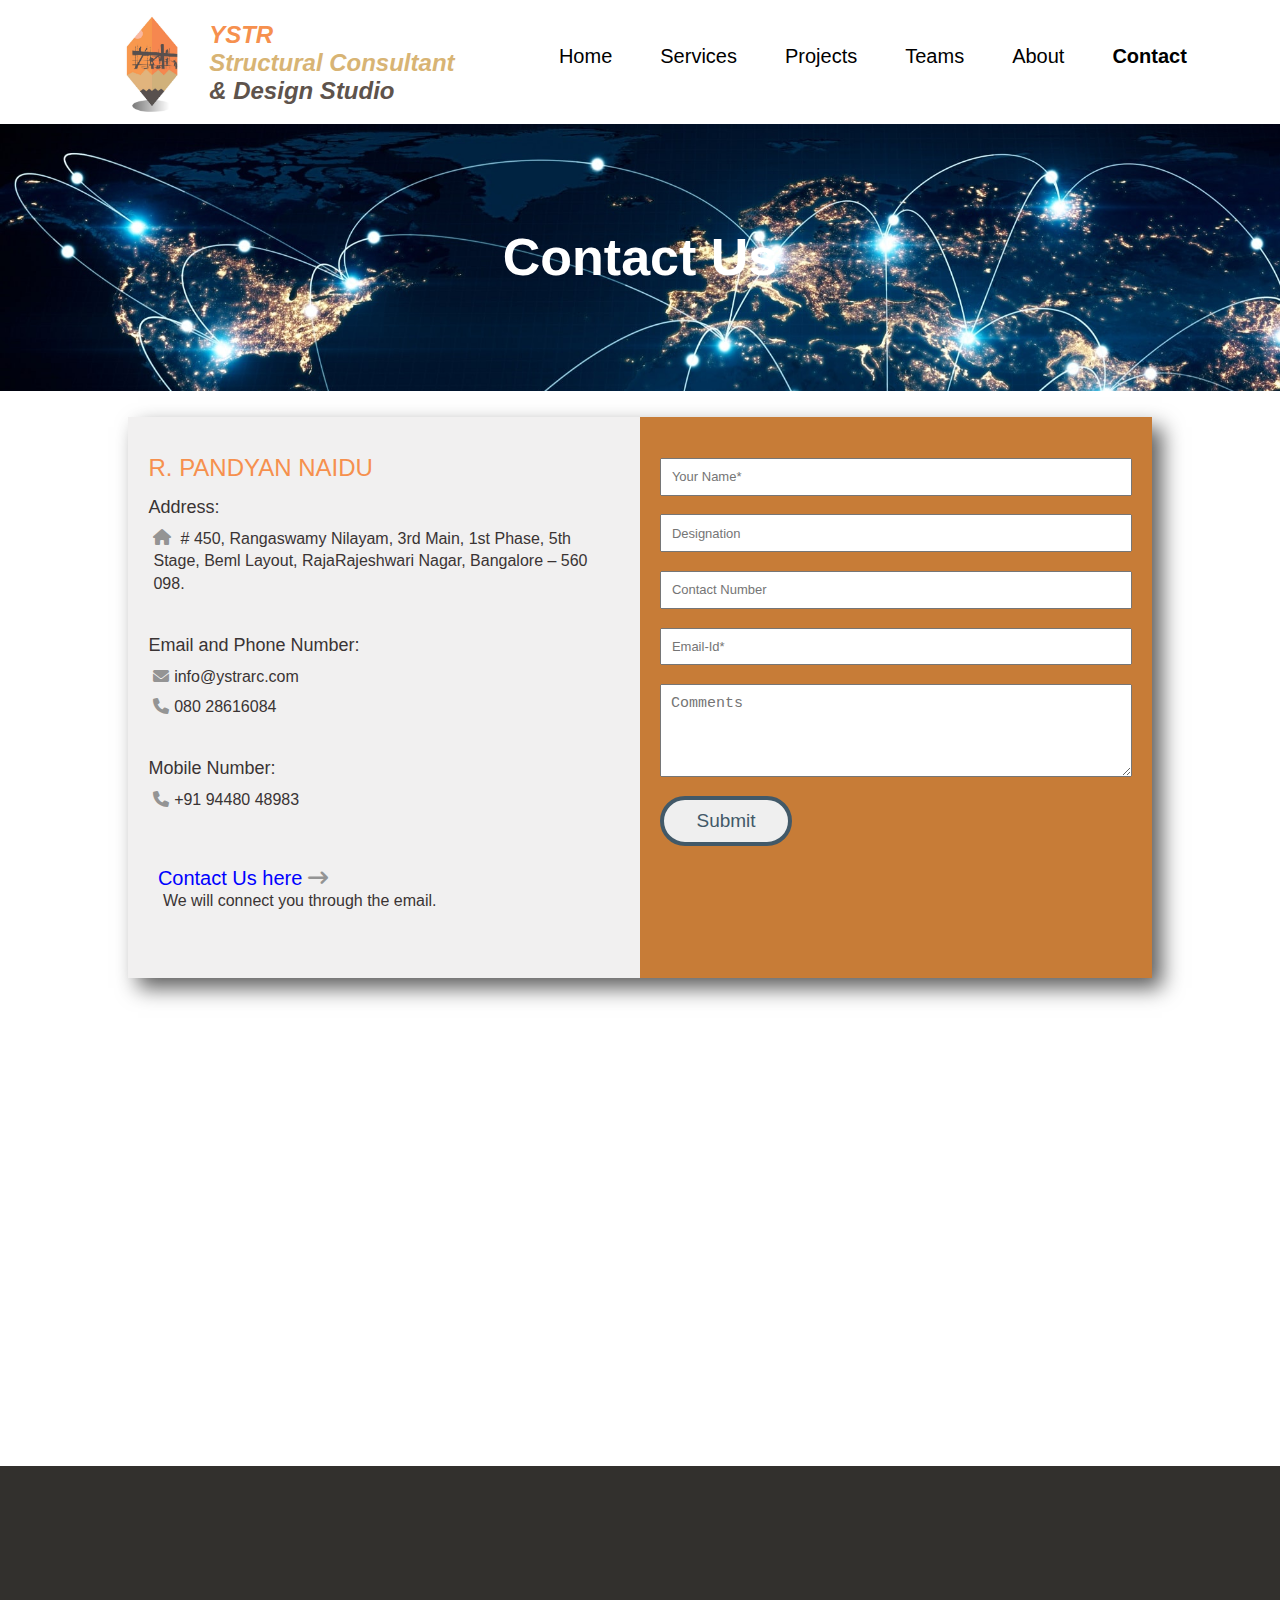
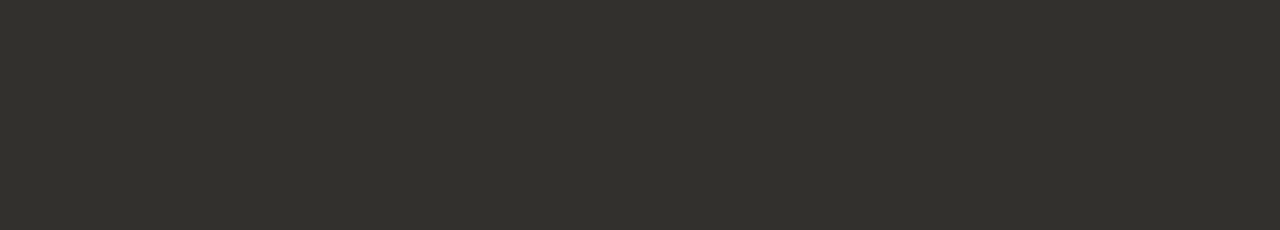
<file: contact-us/contact.html>
<html lang="en-US" class="no-js">
    <head>
        <meta charset="UTF-8">
        <title>Contact</title>
        <meta http-equiv="X-UA-Compatible" content="IE=edge,chrome=1">
        <meta name="viewport" content="width=device-width, initial-scale=1.0">
        <meta name="description" content="Consulting Engineers">
        <script src="../header.js"></script>

        <link rel="stylesheet" href="https://cdnjs.cloudflare.com/ajax/libs/font-awesome/6.0.0-beta3/css/all.min.css">
        <link rel="stylesheet" href="../css/animate.css">
        <script src="../js/wow.min.js"></script>
        <script>
        new WOW().init();
        </script>
        <link rel="stylesheet" href="contact.css">
    </head>
    <body data-rsssl=1 class="page-template page-template-page-services-archive page-template-page-services-archive-php page page-id-128 services">
        <a id="to-content" href="#skip-menu">Skip to content</a>
        <!-- wrapper -->
        <div class="wrapper animsition">
            <!-- header -->
            <header role="banner" class="wow bounceInDown "  data-wow-duration="1s" data-wow-delay="0s">
                <div class="header-wrapper" style="display: flex;">
                    <div class="logo-wrapper " style="display: flex; ">
                        <a href="../index.html">
                            <span class="hideme">Go to homepage</span>
                            <img src="../logo.jpeg" alt="" >
                        </a>
                        <h4><span style="color: #F6904E;">YSTR</span> <br><span style="color: #D8B474;">Structural Consultant</span><br> <span style="color: #5E534C;">& Design Studio</span></h4>

                    </div>
                    <!-- nav -->
                    <nav class="nav" role="navigation">
                        <div class="menu-header-menu-container">
                            <ul id="menu-header-menu" class="menu">
                                <li id="menu-item-642" class="menu-item ">
                                    <a href="../index.html" aria-current="page" >Home</a>
                                </li>
                                <li id="menu-item-151" class="menu-item menu-item-type-post_type menu-item-object-page menu-item-151">
                                    <a href="../sevices/service.html">Services</a>
                                </li>
                                <li id="menu-item-150" class="menu-item menu-item-type-post_type menu-item-object-page menu-item-150">
                                    <a href="../projects/project.html" >Projects</a>
                                </li>
                                <li id="menu-item-626" class="menu-item " >
                                    <a href="../teams/team.html" >Teams</a>
                                </li>
                                <li id="menu-item-626" class="menu-item menu-item-type-custom menu-item-object-custom menu-item-has-children menu-item-626">
                                    <a href="../about-us/about-us.html">About </a>
                                </li>
                                <!-- <li id="menu-item-154" class="menu-item menu-item-type-post_type menu-item-object-page menu-item-154">
                                    <a href="#">Case Studies</a>
                                </li> -->
                                <li id="menu-item-524" class="menu-item menu-item-type-post_type menu-item-object-page menu-item-524">
                                    <a href="../contact-us/contact.html"style="font-weight: 700;">Contact</a>
                                </li>
                            </ul>
                        </div>
                        <!-- <a class="phone" style="margin-top: 20px;" href="tel://0362158600"><img src="/images/phone-call.png" alt=""></a> -->
                    </nav>
                    <a class="menu-toggle" href="#">
                        <span class="hideme">Open</span>
                        Menu
                    </a>
                    <!-- /nav -->
                </div>
            </header>
            <!-- /header -->
            <div class="mobile-menu">
                <a href="#" class="menu-toggle" id="close-link">
                    Close<span class="hideme">Menu</span>
                </a>
                <nav class="nav" role="navigation">
                    <div class="menu-header-menu-container">
                        <ul id="menu-header-menu-1" class="menu">
                            <li id="menu-item-642" class="menu-item ">
                                <a href="../index.html" aria-current="page" >Home</a>
                            </li>
                            <li id="menu-item-151" class="menu-item menu-item-type-post_type menu-item-object-page menu-item-151">
                                <a href="../sevices/service.html">Services</a>
                            </li>
                            <li id="menu-item-150" class="menu-item menu-item-type-post_type menu-item-object-page menu-item-150">
                                <a href="../projects/project.html" >Projects</a>
                            </li>
                            <li id="menu-item-626" class="menu-item " >
                                <a href="../teams/team.html" >Teams</a>
                            </li>
                            <li id="menu-item-626" class="menu-item menu-item-type-custom menu-item-object-custom menu-item-has-children menu-item-626">
                                <a href="../about-us/about-us.html">About us</a>
                            </li>
                            <!-- <li id="menu-item-154" class="menu-item menu-item-type-post_type menu-item-object-page menu-item-154">
                                <a href="#">Case Studies</a>
                            </li> -->
                            <li id="menu-item-524" class="menu-item menu-item-type-post_type menu-item-object-page menu-item-524">
                                <a href="../contact-us/contact.html"style="font-weight: 700;">Contact</a>
                            </li>
                        </ul>
                    </div>
                </nav>
            </div>        
            <div class="contact-background">
                <h1 class="wow bounceInUp "  data-wow-duration="1s" data-wow-delay="0s">Contact Us</h1>
            </div>
    <main>
    
    <div class="container1 wow bounceInDown "  data-wow-duration="1s" data-wow-delay="0s">
        <div class="con1 wow slideInRight "  data-wow-duration="1s" data-wow-delay="1s">
<h3 style="color: #F6904E;">R. PANDYAN NAIDU</h3>
<h6>Address:</h6>
<p><i class="fa-solid fa-house"></i>

    # 450, Rangaswamy Nilayam, 3rd Main, 1st Phase, 5th Stage, Beml Layout, RajaRajeshwari Nagar, Bangalore – 560 098.
    
    </p>
<br>
<h6>Email and Phone Number:</h6>
<p><i class="fa-solid fa-envelope"></i>info@ystrarc.com</p>
<p><i class="fa-solid fa-phone"></i>080 28616084</p>
<br>

<h6>Mobile Number:</h6>
<p><i class="fa-solid fa-phone"></i>+91 94480 48983</p>
<div class="connect">
<a href="#name"><h2>Contact Us here <i class="fa fa-long-arrow-right" aria-hidden="true"></i></a>
</h2>
<p>We will connect you through the email.</p></div>
        </div>
        <div class="con2 wow slideInLeft" data-wow-duration="1s" data-wow-delay="1s">
            <input type="text" placeholder="Your Name*" id="name" required>
            <input type="text" placeholder="Designation" id="designation">
            <input type="tel" placeholder="Contact Number" id="contactNumber" pattern="[0-9]{10}" required>
            <input type="email" placeholder="Email-Id*" id="email" required>
            <textarea type="text" id="comment" placeholder="Comments"></textarea>
            <button type="button" class="button" onclick="sendmail()">Submit</button>
        </div>
        
        <script src="../sendmail.js"></script>
        
        
        
      
    </div>
    <div class="map">
    <iframe src="https://www.google.com/maps/embed?pb=!1m14!1m8!1m3!1d15555.656786769805!2d77.5285327!3d12.9132361!3m2!1i1024!2i768!4f13.1!3m3!1m2!1s0x3bae3faf9d980f85%3A0xf64e5a290cc59c4f!2sYstr%20Structural%20Consultant!5e0!3m2!1sen!2sin!4v1708423171768!5m2!1sen!2sin" width="600" height="450" style="border:0;" allowfullscreen="" loading="lazy" referrerpolicy="no-referrer-when-downgrade"></iframe>
</div>
<div class="footer1">

    <div class="footer-one wow bounceInUp "  data-wow-duration="1s" data-wow-delay="0s">
    
    <div class="address">
        <h5><i class="fa fa-map-marker" aria-hidden="true"></i>
            Location</h5>
    <h4>Corporate Headquarters    </h4>
    <p><i class="fa fa-home" aria-hidden="true"></i>
        # 450, Rangaswamy Nilayam, 3rd Main, 1st Phase, 5th Stage, Beml Layout, RajaRajeshwari Nagar, Bangalore – 560 098.
    </p>
    <h4>Customer Support    </h4>
<p><i class="fa fa-phone" aria-hidden="true"></i>080 28616084</p>
<p><i class="fa fa-envelope" aria-hidden="true"></i>info@ystrarc.com
</p></div>
<div class="last">
</div>
</div>


    <div class="footer-last wow bounceInUp "  data-wow-duration="2s" data-wow-delay="0s">
<h3>Be in touch with us</h3>
<div class="submit-contact">
    <input type="email" placeholder="Email-Id*" id="email2" required>
    <button type="button" class="button" onclick="sendmailfooter()">submit</button>
</div>
<script src="../sendmail-footer.js"></script>
<div class="social">
    <a href="#"> <button><i class="fa-brands fa-facebook-f"></i></button></a>
    <a href="#"><button><i class="fa-brands fa-linkedin"></i></button></a>
    <a href="#"> <button><i class="fa-brands fa-twitter"></i></button></a>
    <a href="#"><button><i class="fa-brands fa-youtube"></i></button></a>
</div>
 
<div id="google_translate_element"> </div>

<script>
function googleTranslateElementInit() {
    new google.translate.TranslateElement({
        pageLanguage: 'en',
        includedLanguages: 'en,hi'  // Add more language codes as needed
    }, 'google_translate_element');
}

</script>
<script type="text/javascript" src="//translate.google.com/translate_a/element.js?cb=googleTranslateElementInit"></script>
</div>
<div class="footer-two wow bounceInUp "  data-wow-duration="3s" data-wow-delay="0s">
    <img src="../images/footer.webp" class="shaking-image" width="100%" height="300px">

</div>
<div class="prekshi" style="display: none;"><h2>Prekshith Hegde</h2></div>

</div>

</body>
</html>
</file>
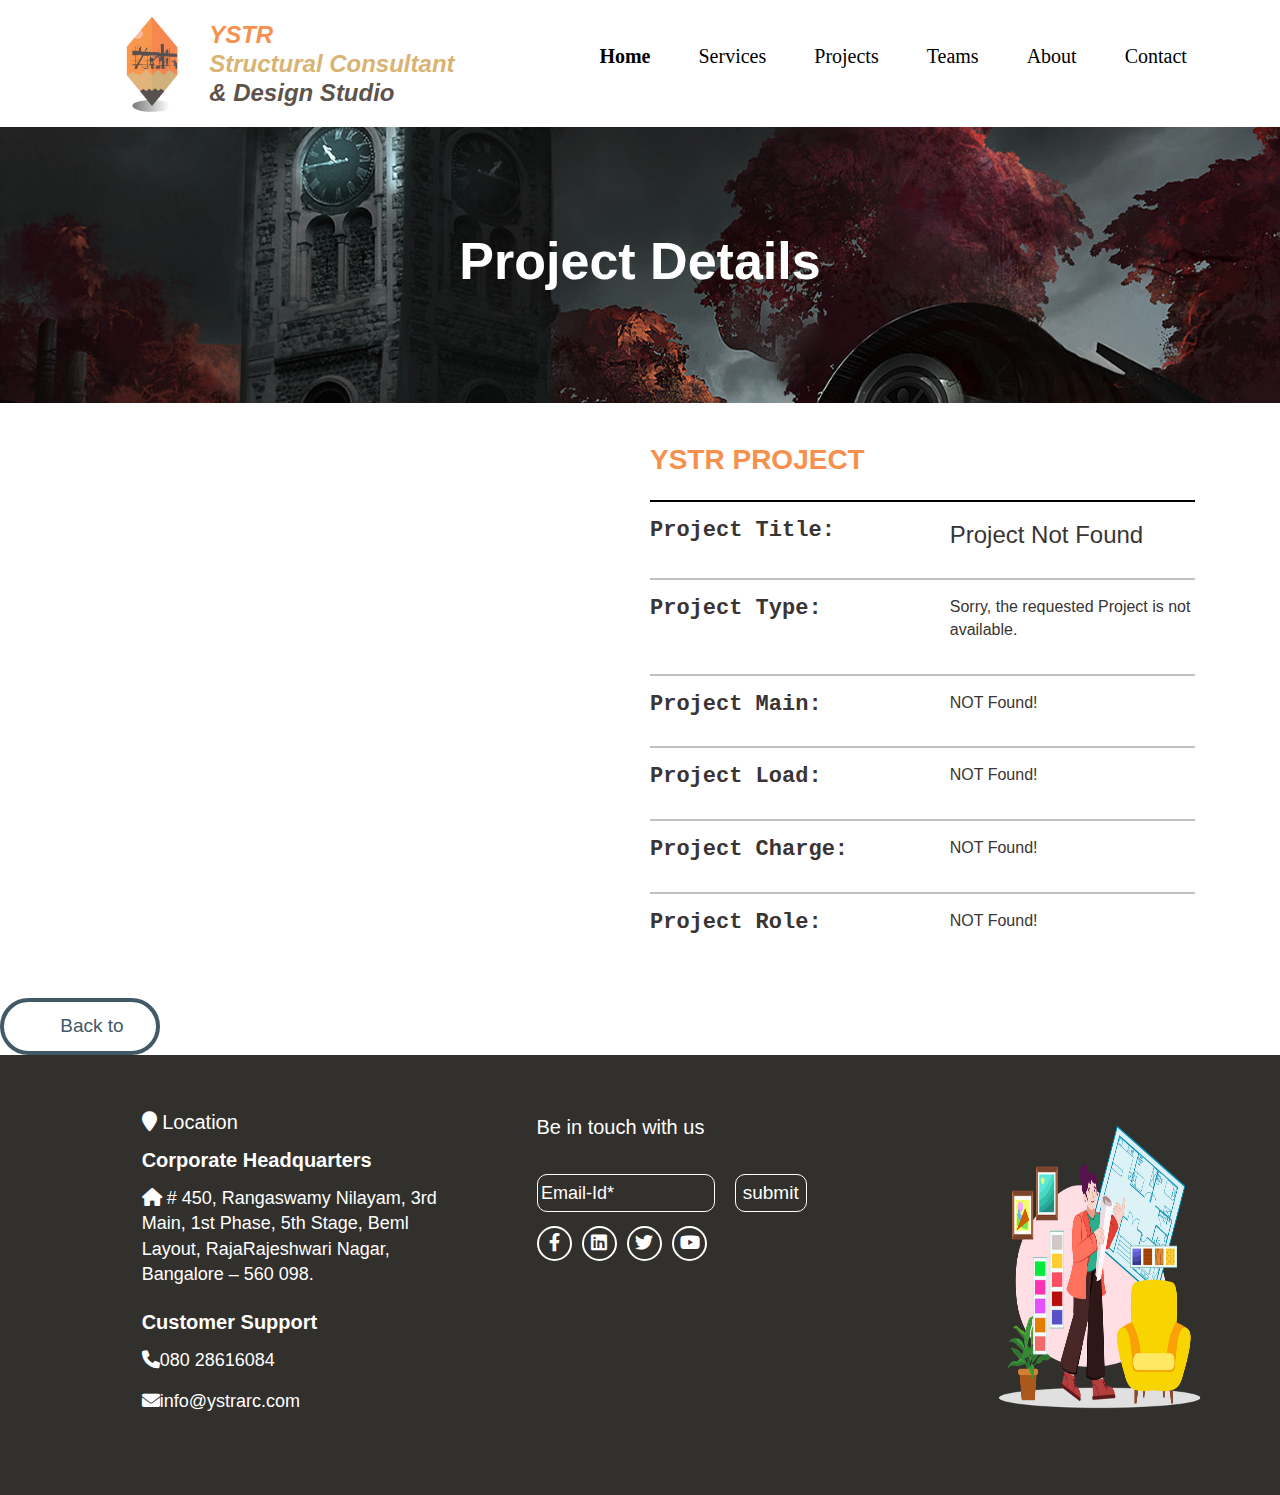
<file: projects/content.html>
<!DOCTYPE html>
<html lang="en">
<head>
  <meta charset="UTF-8">
  <meta name="viewport" content="width=device-width, initial-scale=1.0">
  <title>Service Details</title>
  <link rel="stylesheet" href="https://cdnjs.cloudflare.com/ajax/libs/font-awesome/6.0.0-beta3/css/all.min.css">

  <!-- Bootstrap CSS -->
  <link href="https://maxcdn.bootstrapcdn.com/bootstrap/4.5.2/css/bootstrap.min.css" rel="stylesheet">
  <script src="../header.js"></script>

  <link rel="stylesheet" href="content.css">
</head>
<body data-rsssl=1 class="home page-template-default page page-id-126">
  <a id="to-content" href="#skip-menu">Skip to content</a>
  <!-- wrapper -->
  <div class="wrapper animsition">
      <!-- header -->
      <header role="banner" class="wow bounceInDown "  data-wow-duration="1s" data-wow-delay="0s">
          <div class="header-wrapper" style="display: flex;">
              <div class="logo-wrapper " style="display: flex; ">
                  <a href="../index.html">
                      <span class="hideme">Go to homepage</span>
                      <img src="../logo.jpeg" alt="">
                  </a>
                  <h4><span style="color: #F6904E;">YSTR</span> <br><span style="color: #D8B474;">Structural Consultant</span><br> <span style="color: #5E534C;">& Design Studio</span></h4>

              </div>
              <!-- nav -->
              <nav class="nav" role="navigation">
                  <div class="menu-header-menu-container" >
                      <ul id="menu-header-menu" class="menu">
                          <li id="menu-item-642" class="menu-item ">
                              <a href="../index.html" aria-current="page"style="font-weight: 700;font-family: Georgia, serif;" >Home</a>
                          </li>
                          <li id="menu-item-151" class="menu-item menu-item-type-post_type menu-item-object-page menu-item-151">
                              <a href="../sevices/service.html"style="font-family: cursive;">Services</a>
                          </li>
                          <li id="menu-item-150" class="menu-item menu-item-type-post_type menu-item-object-page menu-item-150">
                              <a href="../projects/project.html" style="font-family: cursive;">Projects</a>
                          </li>
                          <li id="menu-item-626" class="menu-item " >
                              <a href="../teams/team.html"style="font-family: cursive;" >Teams</a>
                          </li>
                          <li id="menu-item-626" class="menu-item menu-item-type-custom menu-item-object-custom menu-item-has-children menu-item-626">
                              <a href="../about-us/about-us.html"style="font-family: cursive;">About</a>
                          </li>
                          <!-- <li id="menu-item-154" class="menu-item menu-item-type-post_type menu-item-object-page menu-item-154">
                              <a href="#">Case Studies</a>
                          </li> -->
                          <li id="menu-item-524" class="menu-item menu-item-type-post_type menu-item-object-page menu-item-524">
                              <a href="../contact-us/contact.html"style="font-family: cursive;">Contact</a>
                          </li>
                      </ul>
                  </div>
                  <!-- <a class="phone" style="margin-top: 20px;" href="tel://0362158600"><img src="/images/phone-call.png" alt=""></a> -->
              </nav>
              <a class="menu-toggle" href="#">
                  <span class="hideme">Open</span>
                  Menu
              </a>
              <!-- /nav -->
          </div>
      </header>
      <!-- /header -->
      <div class="mobile-menu">
          <a href="#" class="menu-toggle" id="close-link">
              Close<span class="hideme">Menu</span>
          </a>
          <nav class="nav" role="navigation">
              <div class="menu-header-menu-container">
                  <ul id="menu-header-menu-1" class="menu">
                      <li id="menu-item-642" class="menu-item ">
                          <a href="../index.html" aria-current="page" >Home</a>
                      </li>
                      <li id="menu-item-151" class="menu-item menu-item-type-post_type menu-item-object-page menu-item-151" style="font-weight: 700; ">
                          <a href="../sevices/service.html">Services</a>
                      </li>
                      <li id="menu-item-150" class="menu-item menu-item-type-post_type menu-item-object-page menu-item-150">
                          <a href="../projects/project.html">Projects</a>
                      </li>
                      <li id="menu-item-626" class="menu-item " >
                          <a href="../teams/team.html" >Teams</a>
                      </li>
                      <li id="menu-item-626" class="menu-item menu-item-type-custom menu-item-object-custom menu-item-has-children menu-item-626">
                          <a href="../about-us/about-us.html">About us</a>
                      </li>
                      <!-- <li id="menu-item-154" class="menu-item menu-item-type-post_type menu-item-object-page menu-item-154">
                          <a href="#">Case Studies</a>
                      </li> -->
                      <li id="menu-item-524" class="menu-item menu-item-type-post_type menu-item-object-page menu-item-524">
                          <a href="../contact-us/contact.html">Contact</a>
                      </li>
                  </ul>
              </div>
          </nav>
      </div>
      <div id="skip-menu"></div>
      <div class="contact-background" style="background-image: url('/images/content-back.jpg');">
        <h1 class="wow bounceInUp "  data-wow-duration="1s" data-wow-delay="0s">Project Details</h1>
    </div>    
  <div class="container">
   
    <div class="layout-container">
        <div id="image-carousel" class="carousel slide" data-ride="carousel">
          <div class="carousel-inner" id="carousel-inner">
            <!-- Images will be added dynamically here -->
          </div>
          <a class="carousel-control-prev" href="#image-carousel" role="button" data-slide="prev">
            <span class="carousel-control-prev-icon" aria-hidden="true"></span>
            <span class="sr-only">Previous</span>
          </a>
          <a class="carousel-control-next" href="#image-carousel" role="button" data-slide="next">
            <span class="carousel-control-next-icon" aria-hidden="true"></span>
            <span class="sr-only">Next</span>
          </a>
        </div>
      
        <div id="content-container">
            <h2 style="font-size: 28px; font-weight: 700;width: 100%; color: #F6904E;">YSTR PROJECT</h2>

          <div class="table-like">
            <hr style="border: 0.1px solid rgb(0, 0, 0);">

            <div style="display: flex;">
            <h4 style="font-size: 22px;width: 100%; font-family: 'Courier New', Courier, monospace">Project Title:</h4>
            <p id="service-title">Service Title</p>
        </div>
        <hr style="border: 0.1px solid rgb(194, 191, 191);">

        <div style="display: flex;">
            <h4 style="font-size: 22px;width: 100%; font-family: 'Courier New', Courier, monospace">Project Type:</h4>
            <p id="service-description">NOT Found!</p>
        </div>
        <hr style="border: 0.1px solid rgb(194, 191, 191);">
        <div style="display: flex;">
            <h4 style="font-size: 22px;width: 100%; font-family: 'Courier New', Courier, monospace">Project Main:</h4>
            <p id="service-description1">NOT Found!</p>
          </div>
          <hr style="border: 0.1px solid rgb(194, 191, 191);">

          <div style="display: flex;">
            <h4 style="font-size: 22px; width: 100%; font-family: 'Courier New', Courier, monospace">Project Load:</h4>
            <p id="description2">NOT Found!</p>
        </div>
        <hr style="border: 0.1px solid rgb(194, 191, 191);">

        <div style="display: flex;">
            <h4 style="font-size: 22px;width: 100%; font-family: 'Courier New', Courier, monospace">Project Charge:</h4>
            <p id="description3">NOT Found!</p>
        </div>
        <hr style="border: 0.1px solid rgb(194, 191, 191);">

        <div style="display: flex;">
            <h4 style="font-size: 22px;width: 100%; font-family: 'Courier New', Courier, monospace">Project Role:</h4>
            <p id="description4">NOT Found!</p>
        </div>
        </div>
      </div>
  </div>
  </div>
         <!-- Modal Popup Container -->
  <div id="imageModal" class="modal">
    <span class="close">&times;</span>
    <div class="modal-content">
      <div id="modalCarousel" class="carousel slide" data-ride="carousel">
        <div class="carousel-inner" id="modalCarouselInner">
          <!-- Images will be added dynamically here -->
        </div>
        <a class="carousel-control-prev" href="#modalCarousel" role="button" data-slide="prev">
          <span class="carousel-control-prev-icon" aria-hidden="true"></span>
          <span class="sr-only">Previous</span>
        </a>
        <a class="carousel-control-next" href="#modalCarousel" role="button" data-slide="next">
          <span class="carousel-control-next-icon" aria-hidden="true"></span>
          <span class="sr-only">Next</span>
        </a>
      </div>
    </div>
  </div>

  <!-- Bootstrap JS and dependencies -->
  <script src="https://code.jquery.com/jquery-3.5.1.slim.min.js"></script>
  <script src="https://cdn.jsdelivr.net/npm/@popperjs/core@2.5.4/dist/umd/popper.min.js"></script>
  <script src="https://maxcdn.bootstrapcdn.com/bootstrap/4.5.2/js/bootstrap.min.js"></script>

  <script>
    document.addEventListener("DOMContentLoaded", function () {
      const params = new URLSearchParams(window.location.search);
      const serviceName = params.get('service');

      fetch('../json/project.json')
        .then(response => response.json())
        .then(data => {
          const service = data.services.find(service => service.title === serviceName);
          if (service) {
            document.getElementById('service-title').textContent = service.title;
            document.getElementById('service-description').textContent = service.description;
            document.getElementById('service-description1').textContent = service.description1;
            document.getElementById('description2').textContent = service.description2;
            document.getElementById('description3').textContent = service.description3;
            document.getElementById('description4').textContent = service.description4;


            const images = service.images;
            const carouselInner = document.getElementById('carousel-inner');

            // Loop through images and create a carousel item for each
            images.forEach((image, index) => {
              const item = document.createElement('div');
              item.classList.add('carousel-item');
              if (index === 0) {
                item.classList.add('active');
              }

              const img = document.createElement('img');
              img.src = image;
              img.classList.add('d-block', 'w-100');
              img.alt = `${service.title} Image ${index + 1}`;

              item.appendChild(img);
              carouselInner.appendChild(item);
            });
          } else {
            // Service not found
            document.getElementById('service-title').textContent = "Project Not Found";
            document.getElementById('service-description').textContent = "Sorry, the requested Project is not available.";
          }
          const images = document.querySelectorAll('.carousel-item img');
  images.forEach(img => {
    img.addEventListener('click', function() {
      const modal = document.getElementById('imageModal');
      const modalInner = document.getElementById('modalCarouselInner');

      // Clear previous images
      modalInner.innerHTML = '';

      // Clone all images and append them to the modal carousel
      images.forEach((image, index) => {
        const clonedImg = image.cloneNode();
        clonedImg.classList.remove('d-block', 'w-100'); // Remove bootstrap classes
        clonedImg.style.maxHeight = '80vh'; // Adjust height
        const modalItem = document.createElement('div');
        modalItem.classList.add('carousel-item');
        if (index === 0) {
          modalItem.classList.add('active');
        }
        modalItem.appendChild(clonedImg);
        modalInner.appendChild(modalItem);
      });

      // Display the modal
      modal.style.display = "block";

      // Close modal when clicking on close button
      const closeBtn = document.getElementsByClassName("close")[0];
      closeBtn.onclick = function() {
        modal.style.display = "none";
      };

      // Close modal when clicking outside of it
      window.onclick = function(event) {
        if (event.target == modal) {
          modal.style.display = "none";
        }
      };
    });
  });
        })
        .catch(error => console.error('Error fetching data:', error));
        
    });
    
  </script>
  <div class="back">
  <a class="button wow slideInLeft" data-wow-duration="1s" data-wow-delay="0s" href="project.html">
    <span><i class="fa fa-long-arrow-left" aria-hidden="true"></i>
        Back to</span>
  </a>
</div>


  <div class="footer1">

    <div class="footer-one wow bounceInUp "  data-wow-duration="1s" data-wow-delay="0s">
    
      <div class="address">
        <h5><i class="fa fa-map-marker" aria-hidden="true"></i>
            Location</h5>
    <h4>Corporate Headquarters    </h4>
    <p><i class="fa fa-home" aria-hidden="true"></i>
        # 450, Rangaswamy Nilayam, 3rd Main, 1st Phase, 5th Stage, Beml Layout, RajaRajeshwari Nagar, Bangalore – 560 098.
    </p>
    <h4>Customer Support    </h4>
<p><i class="fa fa-phone" aria-hidden="true"></i>080 28616084</p>
<p><i class="fa fa-envelope" aria-hidden="true"></i>info@ystrarc.com
</p></div>
<div class="last">
</div>
</div>


    <div class="footer-last wow bounceInUp "  data-wow-duration="2s" data-wow-delay="0s">
<h3>Be in touch with us</h3>
<div class="submit-contact">
  <input type="email" placeholder="Email-Id*" id="email2" required>
    <button type="button" class="button" onclick="sendmailfooter()">submit</button>
</div>
<script src="/sendmail-footer.js"></script>
<div class="social">
    <a href="#"> <button><i class="fa-brands fa-facebook-f"></i></button></a>
    <a href="#"><button><i class="fa-brands fa-linkedin"></i></button></a>
    <a href="#"> <button><i class="fa-brands fa-twitter"></i></button></a>
    <a href="#"><button><i class="fa-brands fa-youtube"></i></button></a>
</div>
 
<div id="google_translate_element"> </div>

<script>
function googleTranslateElementInit() {
    new google.translate.TranslateElement({
        pageLanguage: 'en',
        includedLanguages: 'en,hi'  // Add more language codes as needed
    }, 'google_translate_element');
}

</script>
<script type="text/javascript" src="//translate.google.com/translate_a/element.js?cb=googleTranslateElementInit"></script>
</div>
<div class="footer-two wow bounceInUp "  data-wow-duration="3s" data-wow-delay="0s">
    <img src="../images/footer.webp" class="shaking-image" width="100%" height="300px">
</div>
</div>

</body>
</html>
</file>
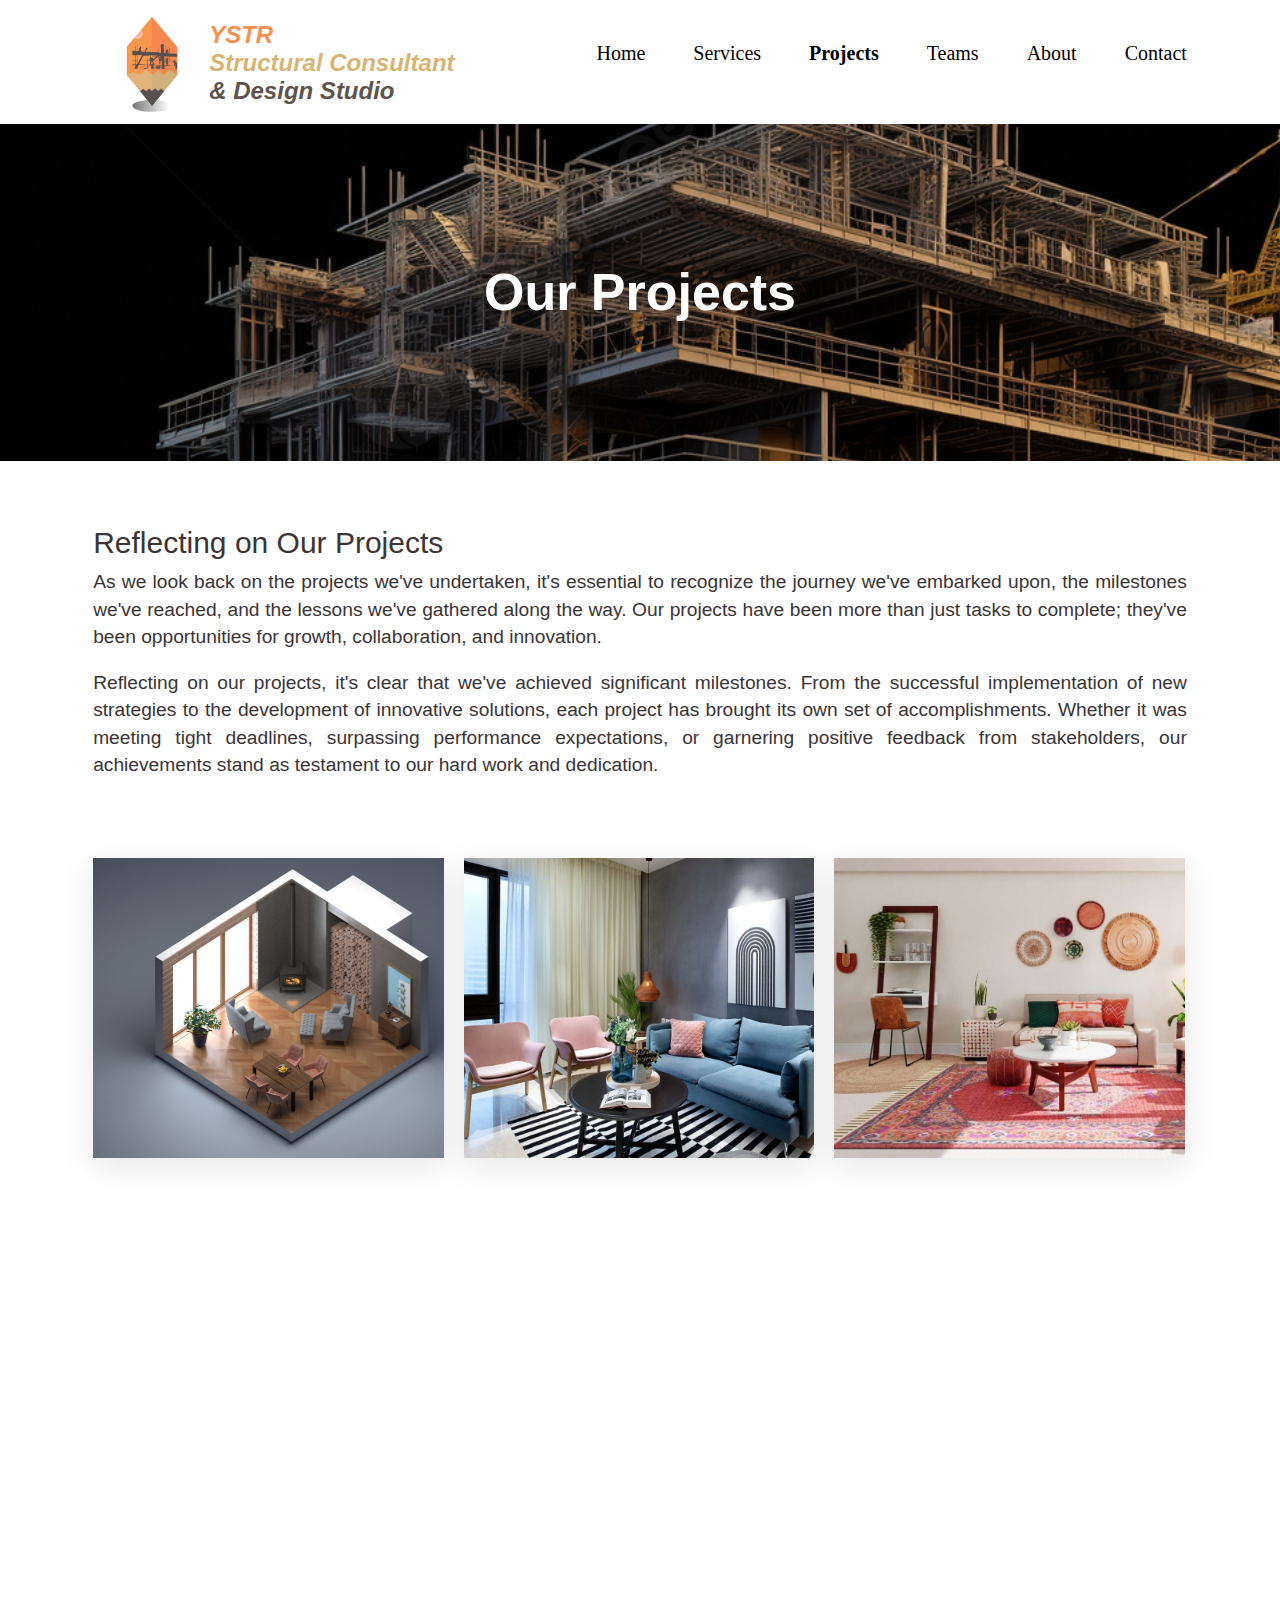
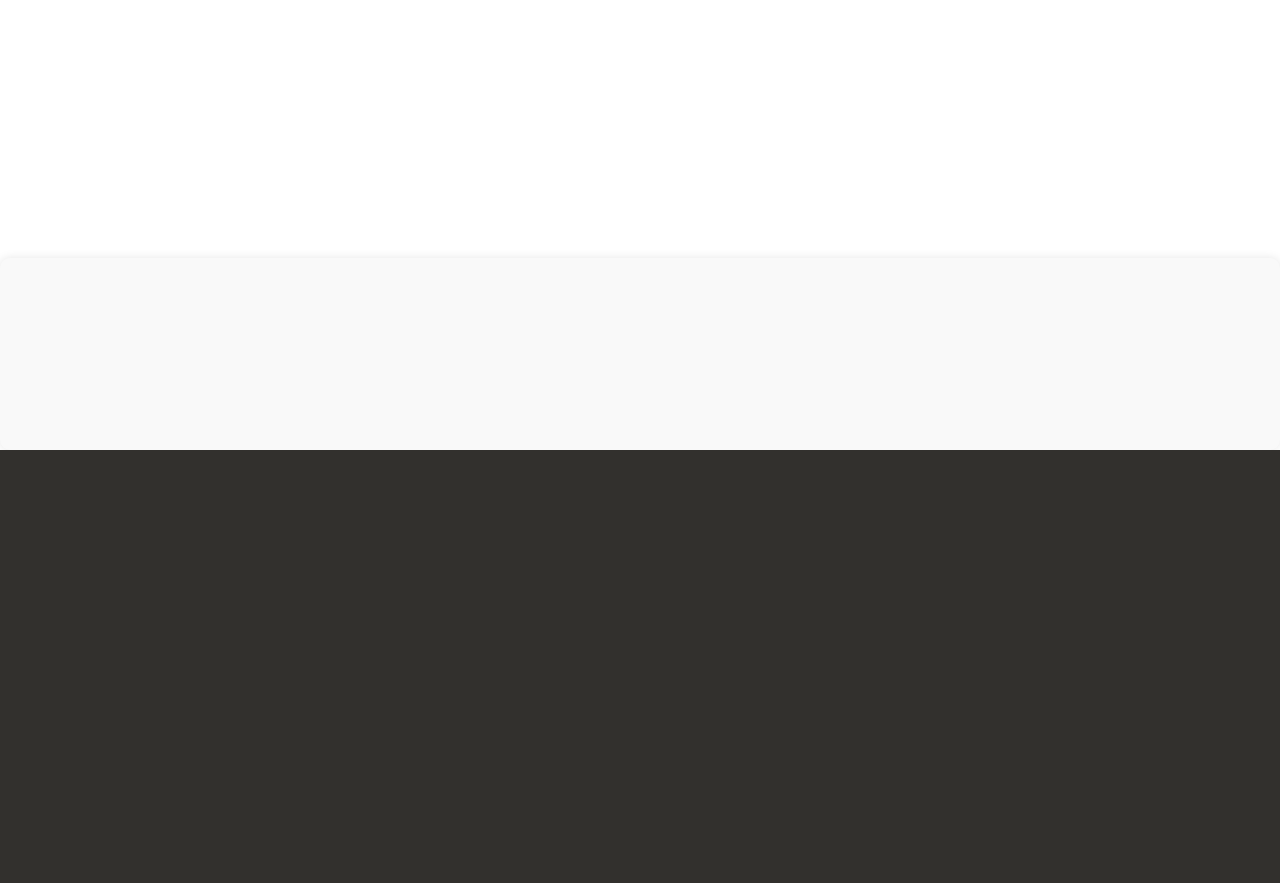
<file: projects/project.html>
<html lang="en-US" class="no-js">
    <head>
        <meta charset="UTF-8">
        <title>Projects</title>
        <meta http-equiv="X-UA-Compatible" content="IE=edge,chrome=1">
        <meta name="viewport" content="width=device-width, initial-scale=1.0">
        <meta name="description" content="Consulting Engineers">
        <link rel="stylesheet" href="https://cdnjs.cloudflare.com/ajax/libs/font-awesome/6.0.0-beta3/css/all.min.css">
        <link rel="stylesheet" href="../css/animate.css">
        <script src="../header.js"></script>

        <script src="../js/wow.min.js"></script>
        <script>
        new WOW().init();
        </script>
        <script src="project.js"></script>
    <link rel="stylesheet" href="project.css">
    </head>
    <body data-rsssl=1 class="home page-template-default page page-id-126">
        <a id="to-content" href="#skip-menu">Skip to content</a>
        <!-- wrapper -->
        <div class="wrapper animsition">
            <!-- header -->
            <header role="banner" class="wow bounceInDown "  data-wow-duration="1s" data-wow-delay="0s">
                <div class="header-wrapper" style="display: flex;">
                    <div class="logo-wrapper " style="display: flex; ">
                        <a href="../index.html">
                            <span class="hideme">Go to homepage</span>
                            <img src="../logo.jpeg" alt="">
                        </a>
                        <h4><span style="color: #F6904E;">YSTR</span> <br><span style="color: #D8B474;">Structural Consultant</span><br> <span style="color: #5E534C;">& Design Studio</span></h4>

                    </div>
                    <!-- nav -->
                    <nav class="nav" role="navigation">
                        <div class="menu-header-menu-container" >
                            <ul id="menu-header-menu" class="menu">
                                <li id="menu-item-642" class="menu-item ">
                                    <a href="../index.html" aria-current="page"style="font-family: cursive;">Home</a>
                                </li>
                                <li id="menu-item-151" class="menu-item menu-item-type-post_type menu-item-object-page menu-item-151">
                                    <a href="../sevices/service.html"style="font-family: cursive;">Services</a>
                                </li>
                                <li id="menu-item-150" class="menu-item menu-item-type-post_type menu-item-object-page menu-item-150">
                                    <a href="../projects/project.html" style="font-weight: 700;font-family: Georgia, serif;" >Projects</a>
                                </li>
                                <li id="menu-item-626" class="menu-item " >
                                    <a href="../teams/team.html"style="font-family: cursive;" >Teams</a>
                                </li>
                                <li id="menu-item-626" class="menu-item menu-item-type-custom menu-item-object-custom menu-item-has-children menu-item-626">
                                    <a href="../about-us/about-us.html"style="font-family: cursive;">About</a>
                                </li>
                                <!-- <li id="menu-item-154" class="menu-item menu-item-type-post_type menu-item-object-page menu-item-154">
                                    <a href="#">Case Studies</a>
                                </li> -->
                                <li id="menu-item-524" class="menu-item menu-item-type-post_type menu-item-object-page menu-item-524">
                                    <a href="../contact-us/contact.html"style="font-family: cursive;">Contact</a>
                                </li>
                            </ul>
                        </div>
                        <!-- <a class="phone" style="margin-top: 20px;" href="tel://0362158600"><img src="/images/phone-call.png" alt=""></a> -->
                    </nav>
                    <a class="menu-toggle" href="#">
                        <span class="hideme">Open</span>
                        Menu
                    </a>
                    <!-- /nav -->
                </div>
            </header>
            <!-- /header -->
            <div class="mobile-menu">
                <a href="#" class="menu-toggle" id="close-link">
                    Close<span class="hideme">Menu</span>
                </a>
                <nav class="nav" role="navigation">
                    <div class="menu-header-menu-container">
                        <ul id="menu-header-menu-1" class="menu">
                            <li id="menu-item-642" class="menu-item ">
                                <a href="../index.html" aria-current="page" >Home</a>
                            </li>
                            <li id="menu-item-151" class="menu-item menu-item-type-post_type menu-item-object-page menu-item-151" style="font-weight: 700; ">
                                <a href="../sevices/service.html">Services</a>
                            </li>
                            <li id="menu-item-150" class="menu-item menu-item-type-post_type menu-item-object-page menu-item-150">
                                <a href="../projects/project.html">Projects</a>
                            </li>
                            <li id="menu-item-626" class="menu-item " >
                                <a href="../teams/team.html" >Teams</a>
                            </li>
                            <li id="menu-item-626" class="menu-item menu-item-type-custom menu-item-object-custom menu-item-has-children menu-item-626">
                                <a href="../about-us/about-us.html">About us</a>
                            </li>
                            <!-- <li id="menu-item-154" class="menu-item menu-item-type-post_type menu-item-object-page menu-item-154">
                                <a href="#">Case Studies</a>
                            </li> -->
                            <li id="menu-item-524" class="menu-item menu-item-type-post_type menu-item-object-page menu-item-524">
                                <a href="../contact-us/contact.html">Contact</a>
                            </li>
                        </ul>
                    </div>
                </nav>
            </div>
            <div id="skip-menu"></div>  
            <div class="contact-background">
                <h1 class="wow bounceInUp "  data-wow-duration="1s" data-wow-delay="0s">Our Projects</h1>
            </div>
                <!-- section -->
                <section>
                    <!-- article -->
                    <article id="post-128" class="post-128 page type-page status-publish hentry">
                        <div class="page-builder" style="padding-top: 2%;">
                            <div class="builder-module general-content">
                                <h2 class="title wow bounceInUp "  data-wow-duration="1s" data-wow-delay="0s">Reflecting on Our Projects</h2>
                                <div class="wrapper wow bounceInUp "  data-wow-duration="2s" data-wow-delay="0s">
                                    <p>    As we look back on the projects we've undertaken, it's essential to recognize the journey we've embarked upon, the milestones we've reached, and the lessons we've gathered along the way. Our projects have been more than just tasks to complete; they've been opportunities for growth, collaboration, and innovation.
                                    </p>
                                </div>
                                <div class="wrapper wow bounceInUp "  data-wow-duration="3s" data-wow-delay="0s">
                                    <p>    Reflecting on our projects, it's clear that we've achieved significant milestones. From the successful implementation of new strategies to the development of innovative solutions, each project has brought its own set of accomplishments. Whether it was meeting tight deadlines, surpassing performance expectations, or garnering positive feedback from stakeholders, our achievements stand as testament to our hard work and dedication.
                                    </p>
                                    
                                </div>
                            </div>
                            
                        </div>
                        
                        <div class="post-wrapper">
                            
                            <div class="post-tile wow bounceInUp "  data-wow-duration="1s" data-wow-delay="0s" style="background-image: url('../images/home-project1.webp'); background-size: cover;">
                                <div class="icon-box">
                                    <div class="svg-wrapper" data-color="#425968">
                                        <a class="not" href="content.html?service=Interior%20Designing">

                                        <div class="overlay">
                                            <div class="light"></div>
                                            <h3>Project1</h3>
                                            <br>
            
                                             
                                    </div>
                                </div>
                               
                            </a>
                                </div>
                            </div>
                            <div class="post-tile wow bounceInUp "  data-wow-duration="2s" data-wow-delay="0s" style="background-image: url('../images/home-project2.webp'); background-size: cover;">
                                <div class="icon-box">
                                    <div class="svg-wrapper" data-color="#425968">
                                        <a class="not" href="content.html?service=Interior%20Designing">

                                        <div class="overlay">
                                            <div class="light"></div>
                                            <h3>Project2</h3>
                                            <br>
            
                                    </div>
                                </div>
                               
                            </a>
                                </div>
                            </div>
                            <div class="post-tile wow bounceInUp "  data-wow-duration="3s" data-wow-delay="0s" style="background-image: url('../images/home-project3.jpg'); background-size: cover;">
                                <div class="icon-box">
                                    <div class="svg-wrapper" data-color="#425968">
                                        <a class="not" href="content.html?service=Interior%20Designing">

                                        <div class="overlay">
                                            <div class="light"></div>
                                            <h3>Project3</h3>
                                            <br>
            
                                    </div>
                                </div>
                               
                            </a>
                                </div>
                            </div>
                            <div class="post-tile wow bounceInUp "  data-wow-duration="1s" data-wow-delay="0s" style="background-image: url('../images/home-project4.png'); background-size: cover;">
                                <div class="icon-box">
                                    <div class="svg-wrapper" data-color="#425968">
                                        <a class="not" href="content.html?service=Interior%20Designing">

                                        <div class="overlay">
                                            <div class="light"></div>
                                            <h3>Project4</h3>
                                            <br>
            
                                           
                                    </div>
                                </div>
                            </a>
                          
                                </div>
                            </div>
                            <div class="post-tile wow bounceInUp "  data-wow-duration="2s" data-wow-delay="0s" style="background-image: url('../images/home-project5.jpg'); background-size: cover;">
                                <div class="icon-box">
                                    <div class="svg-wrapper" data-color="#425968">
                                        <a class="not" href="content.html?service=Interior%20Designing">

                                        <div class="overlay">
                                            <div class="light"></div>
                                            <h3>Project5</h3>
                                            <br>
            
                                           
                                    </div>
                                </div>
                            </a>
                          
                                </div>
                            </div>
                            <div class="post-tile wow bounceInUp "  data-wow-duration="3s" data-wow-delay="0s" style="background-image: url('../images/home-project6.webp'); background-size: cover;">
                                <div class="icon-box">
                                    <div class="svg-wrapper" data-color="#425968">
                                        <a class="not" href="content.html?service=Interior%20Designing">

                                        <div class="overlay">
                                            <div class="light"></div>
                                            <h3>Project6</h3>
                                            <br>
            
                                    </div>
                                </div>
                               
                            </a>
                                </div>
                            </div>
                            <div class="post-tile wow bounceInUp "  data-wow-duration="1s" data-wow-delay="0s" style="background-image: url('../images/home-project7.jpg'); background-size: cover;">
                                <div class="icon-box">
                                    <div class="svg-wrapper" data-color="#425968">
                                        <a class="not" href="content.html?service=Interior%20Designing">

                                        <div class="overlay">
                                            <div class="light"></div>
                                            <h3>Project7</h3>
                                            <br>
            
                                           
                                    </div>
                                </div>
                            </a>
                          
                                </div>
                            </div>
                        </div>
                        <div class="post-archive-wrapper"></div>
                    </article>
                    <!-- /article -->
                </section>
                <!-- /section -->

                <div class="service-offering">
                    <h2 class=" wow slideInRight "  data-wow-duration="1s" data-wow-delay="0s">You Want Any Services</h2>
                    <p class=" wow slideInRight "  data-wow-duration="1s" data-wow-delay="0s">If you're interested in our services, please don't hesitate to get in touch with us. We're here to help you achieve your goals!</p>
                    
                        <a class="button wow slideInLeft "  data-wow-duration="1s" data-wow-delay="0s" href="../contact-us/contact.html">
                            <span>Contact Us</span>
                        </a>
                  </div>
                  
            </main>
            

            <div class="footer1">

                <div class="footer-one wow bounceInUp "  data-wow-duration="1s" data-wow-delay="0s">
                
                    <div class="address">
                        <h5><i class="fa fa-map-marker" aria-hidden="true"></i>
                            Location</h5>
                    <h4>Corporate Headquarters    </h4>
                    <p><i class="fa fa-home" aria-hidden="true"></i>
                        # 450, Rangaswamy Nilayam, 3rd Main, 1st Phase, 5th Stage, Beml Layout, RajaRajeshwari Nagar, Bangalore – 560 098.
                    </p>
                    <h4>Customer Support    </h4>
                <p><i class="fa fa-phone" aria-hidden="true"></i>080 28616084</p>
                <p><i class="fa fa-envelope" aria-hidden="true"></i>info@ystrarc.com
                </p></div>
            <div class="last">
            </div>
            </div>
            
            
                <div class="footer-last wow bounceInUp "  data-wow-duration="2s" data-wow-delay="0s">
            <h3>Be in touch with us</h3>
            <div class="submit-contact">
                <input type="email" placeholder="Email-Id*" id="email2" required>
                <button type="button" class="button" onclick="sendmailfooter()">submit</button>
            </div>
            <script src="../sendmail-footer.js"></script>
            <div class="social">
                <a href="#"> <button><i class="fa-brands fa-facebook-f"></i></button></a>
                <a href="#"><button><i class="fa-brands fa-linkedin"></i></button></a>
                <a href="#"> <button><i class="fa-brands fa-twitter"></i></button></a>
                <a href="#"><button><i class="fa-brands fa-youtube"></i></button></a>
            </div>
             
            <div id="google_translate_element"> </div>
            
            <script>
            function googleTranslateElementInit() {
                new google.translate.TranslateElement({
                    pageLanguage: 'en',
                    includedLanguages: 'en,hi'  // Add more language codes as needed
                }, 'google_translate_element');
            }
            
            </script>
            <script type="text/javascript" src="//translate.google.com/translate_a/element.js?cb=googleTranslateElementInit"></script>
            </div>
            <div class="footer-two wow bounceInUp "  data-wow-duration="3s" data-wow-delay="0s">
                <img src="../images/footer.webp" class="shaking-image" width="100%" height="300px">
            </div>
        </div>
            
    </body>
</html>
</file>
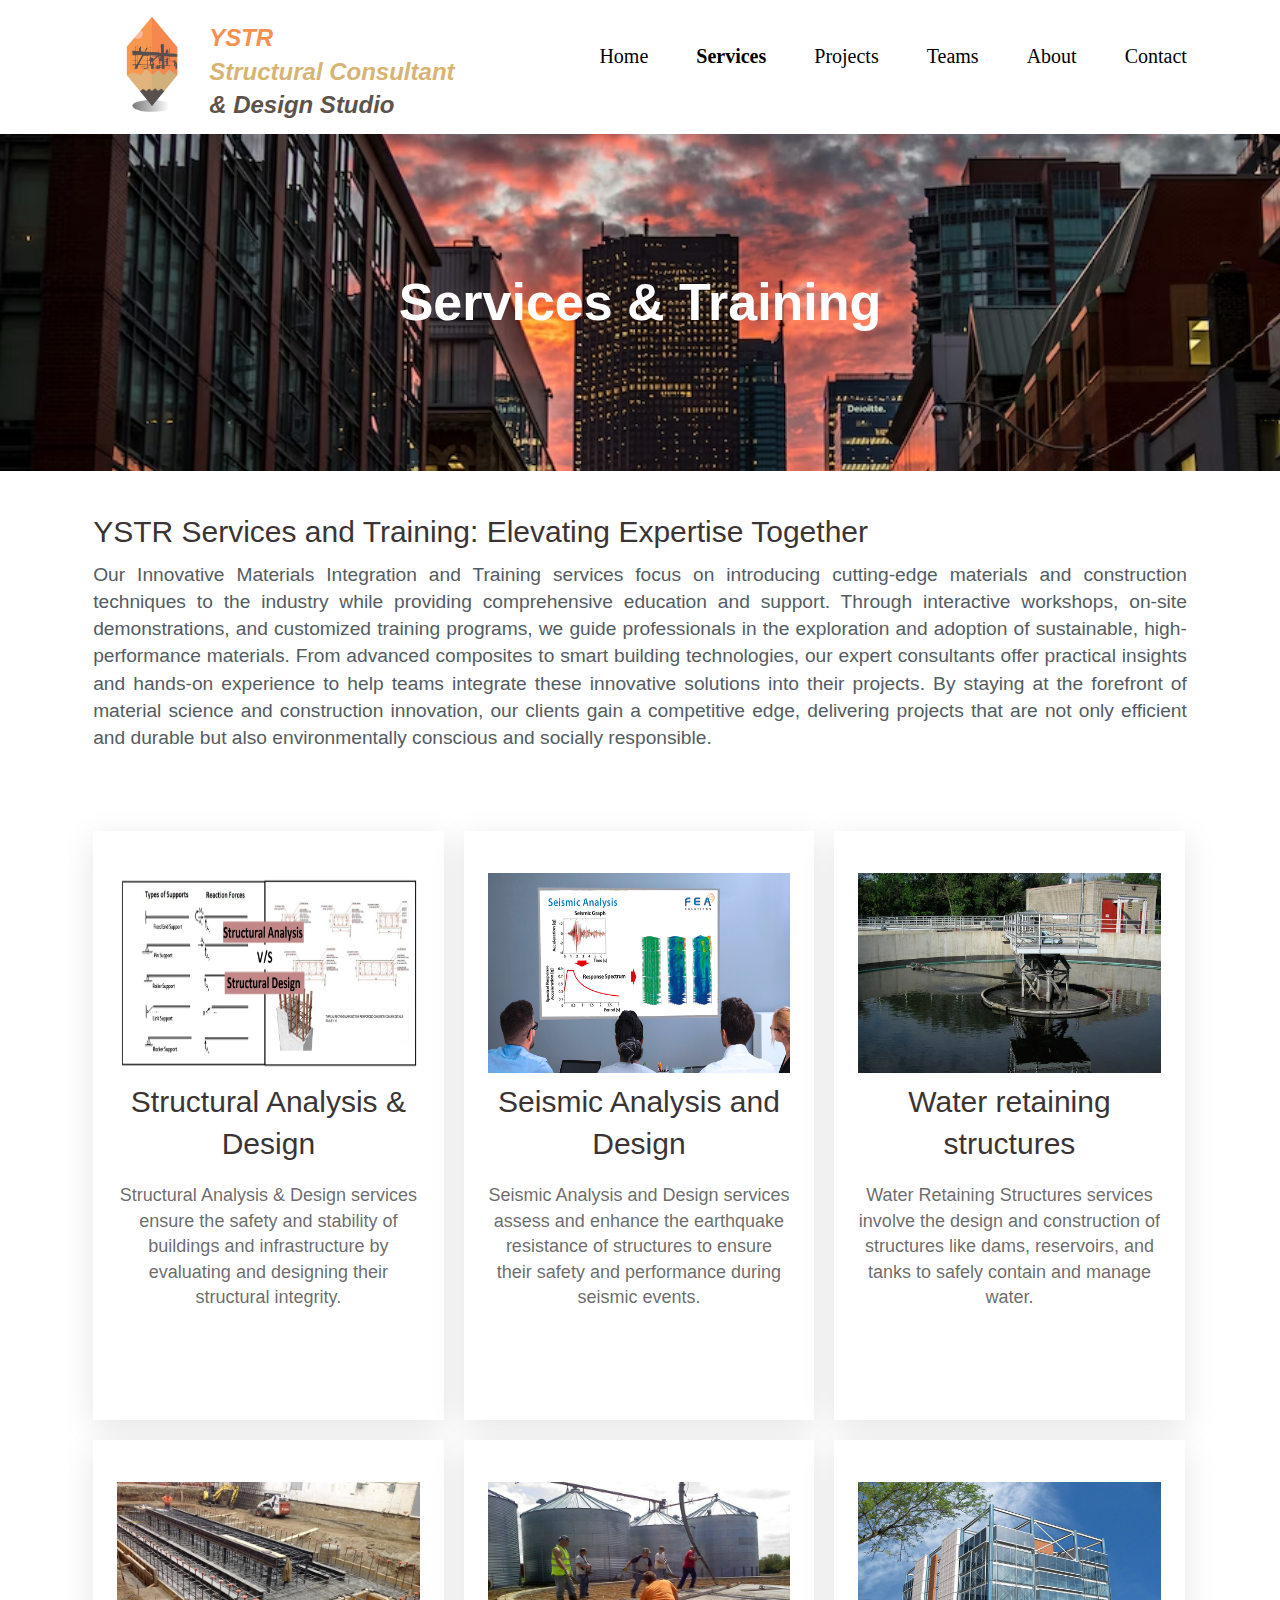
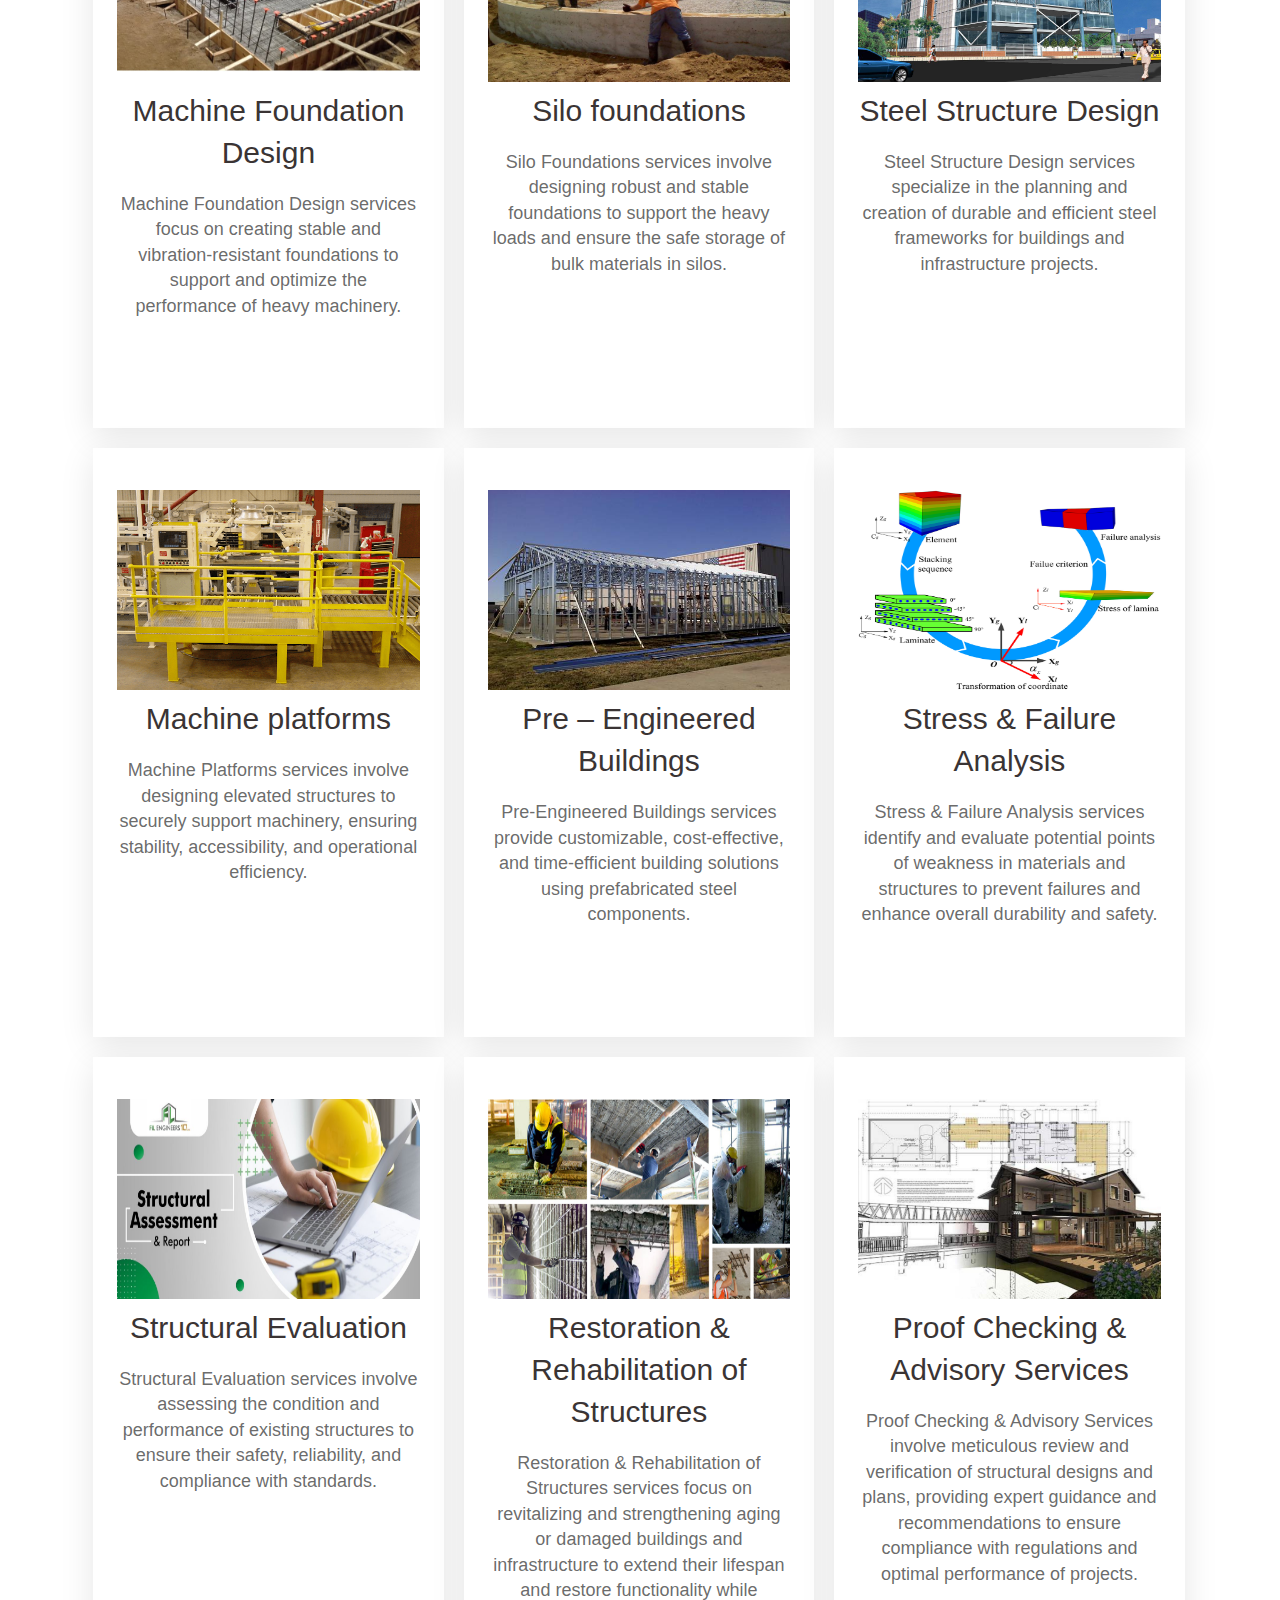
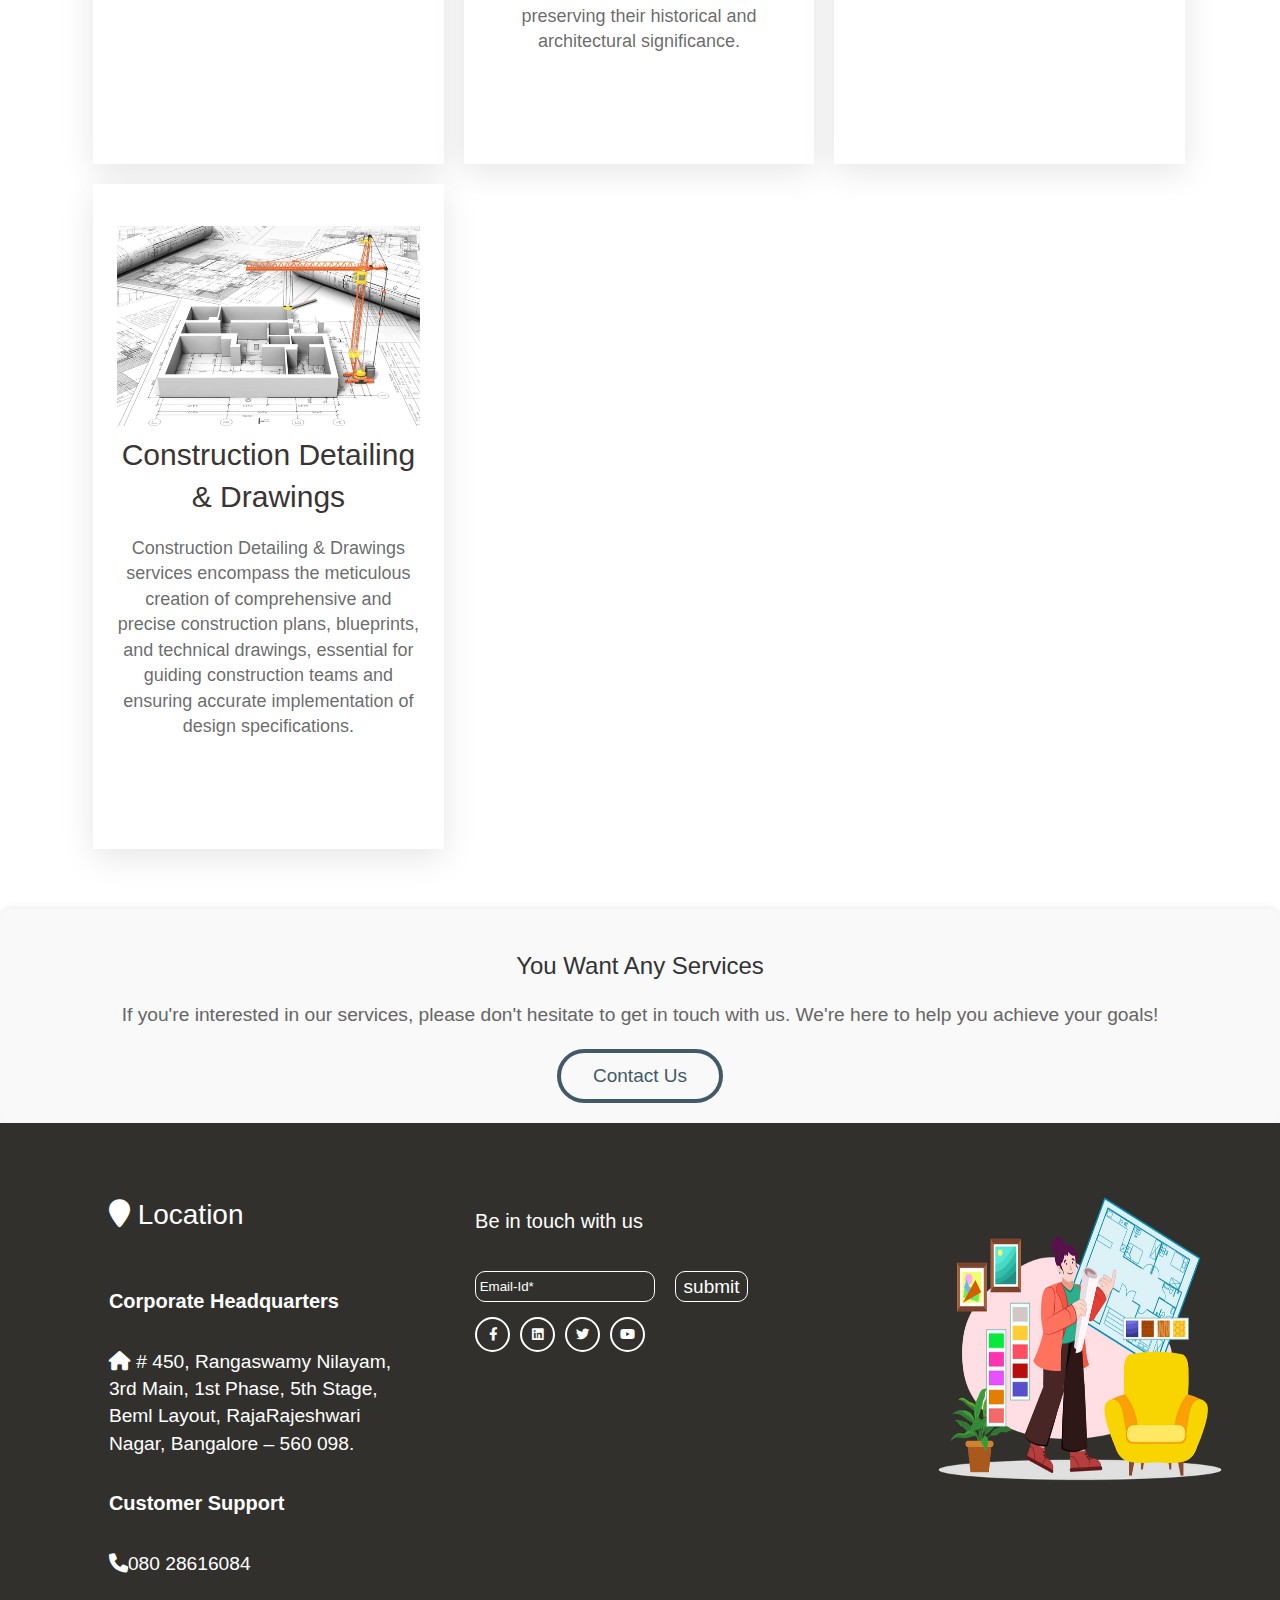
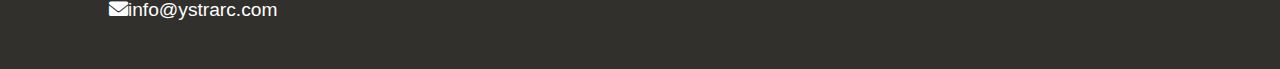
<file: sevices/service.html>
<html lang="en-US" class="no-js">
    <head>
        <meta charset="UTF-8">
        <title>Services</title>
        <meta http-equiv="X-UA-Compatible" content="IE=edge,chrome=1">
        <meta name="viewport" content="width=device-width, initial-scale=1.0">
        <meta name="description" content="Consulting Engineers">
        <link rel="stylesheet" href="https://cdnjs.cloudflare.com/ajax/libs/font-awesome/6.0.0-beta3/css/all.min.css">
        <script src="../header.js"></script>

       
        
    <link rel="stylesheet" href="service.css">
    </head>
    <body data-rsssl=1 class="home page-template-default page page-id-126">
        <a id="to-content" href="#skip-menu">Skip to content</a>
        <!-- wrapper -->
        <div class="wrapper animsition">
            <!-- header -->
            <header role="banner" class="wow bounceInDown "  data-wow-duration="1s" data-wow-delay="0s">
                <div class="header-wrapper" style="display: flex;">
                    <div class="logo-wrapper " style="display: flex; ">
                        <a href=".index.html">
                            <span class="hideme">Go to homepage</span>
                            <img src="../logo.jpeg" alt="">
                        </a>
                        <h4><span style="color: #F6904E;">YSTR</span> <br><span style="color: #D8B474;">Structural Consultant</span><br> <span style="color: #5E534C;">& Design Studio</span></h4>

                    </div>
                    <!-- nav -->
                    <nav class="nav" role="navigation">
                        <div class="menu-header-menu-container" >
                            <ul id="menu-header-menu" class="menu">
                                <li id="menu-item-642" class="menu-item ">
                                    <a href="../index.html" aria-current="page"style="font-family: cursive;">Home</a>
                                </li>
                                <li id="menu-item-151" class="menu-item menu-item-type-post_type menu-item-object-page menu-item-151">
                                    <a href="../sevices/service.html"style="font-weight: 700;font-family: Georgia, serif;" >Services</a>
                                </li>
                                <li id="menu-item-150" class="menu-item menu-item-type-post_type menu-item-object-page menu-item-150">
                                    <a href="../projects/project.html" style="font-family: cursive;">Projects</a>
                                </li>
                                <li id="menu-item-626" class="menu-item " >
                                    <a href="../teams/team.html"style="font-family: cursive;" >Teams</a>
                                </li>
                                <li id="menu-item-626" class="menu-item menu-item-type-custom menu-item-object-custom menu-item-has-children menu-item-626">
                                    <a href="../about-us/about-us.html"style="font-family: cursive;">About</a>
                                </li>
                                <!-- <li id="menu-item-154" class="menu-item menu-item-type-post_type menu-item-object-page menu-item-154">
                                    <a href="#">Case Studies</a>
                                </li> -->
                                <li id="menu-item-524" class="menu-item menu-item-type-post_type menu-item-object-page menu-item-524">
                                    <a href="../contact-us/contact.html"style="font-family: cursive;">Contact</a>
                                </li>
                            </ul>
                        </div>
                        <!-- <a class="phone" style="margin-top: 20px;" href="tel://0362158600"><img src="/images/phone-call.png" alt=""></a> -->
                    </nav>
                    <a class="menu-toggle" href="#">
                        <span class="hideme">Open</span>
                        Menu
                    </a>
                    <!-- /nav -->
                </div>
            </header>
            <!-- /header -->
            <div class="mobile-menu">
                <a href="#" class="menu-toggle" id="close-link">
                    Close<span class="hideme">Menu</span>
                </a>
                <nav class="nav" role="navigation">
                    <div class="menu-header-menu-container">
                        <ul id="menu-header-menu-1" class="menu">
                            <li id="menu-item-642" class="menu-item ">
                                <a href="../index.html" aria-current="page" >Home</a>
                            </li>
                            <li id="menu-item-151" class="menu-item menu-item-type-post_type menu-item-object-page menu-item-151" style="font-weight: 700; ">
                                <a href="../sevices/service.html">Services</a>
                            </li>
                            <li id="menu-item-150" class="menu-item menu-item-type-post_type menu-item-object-page menu-item-150">
                                <a href="../projects/project.html">Projects</a>
                            </li>
                            <li id="menu-item-626" class="menu-item " >
                                <a href="../teams/team.html" >Teams</a>
                            </li>
                            <li id="menu-item-626" class="menu-item menu-item-type-custom menu-item-object-custom menu-item-has-children menu-item-626">
                                <a href="../about-us/about-us.html">About us</a>
                            </li>
                            <!-- <li id="menu-item-154" class="menu-item menu-item-type-post_type menu-item-object-page menu-item-154">
                                <a href="#">Case Studies</a>
                            </li> -->
                            <li id="menu-item-524" class="menu-item menu-item-type-post_type menu-item-object-page menu-item-524">
                                <a href="../contact-us/contact.html">Contact</a>
                            </li>
                        </ul>
                    </div>
                </nav>
            </div>
            <div id="skip-menu"></div>       
            <div class="contact-background">
                <h1 class="wow bounceInUp "  data-wow-duration="1s" data-wow-delay="0s">Services & Training</h1>
            </div>
                <!-- section -->
                <section>
                    <!-- article -->
                    <article id="post-128" class="post-128 page type-page status-publish hentry">
                        <div class="page-builder">
                            <div class="builder-module general-content">
                                <h2 class="title wow bounceInUp "  data-wow-duration="1s" data-wow-delay="0s">YSTR Services and Training: Elevating Expertise Together
                                </h2>
                                <div class="wrapper wow bounceInUp "  data-wow-duration="2s" data-wow-delay="0s">
                                    <p>Our Innovative Materials Integration and Training services focus on introducing cutting-edge materials and construction techniques to the industry while providing comprehensive education and support. Through interactive workshops, on-site demonstrations, and customized training programs, we guide professionals in the exploration and adoption of sustainable, high-performance materials. From advanced composites to smart building technologies, our expert consultants offer practical insights and hands-on experience to help teams integrate these innovative solutions into their projects. By staying at the forefront of material science and construction innovation, our clients gain a competitive edge, delivering projects that are not only efficient and durable but also environmentally conscious and socially responsible.</p>
                                </div>
                                <!-- <div class="wrapper wow bounceInUp "  data-wow-duration="3s" data-wow-delay="0s">
                                    <p>At Transforming Spaces, we pride ourselves on our ability to deliver exceptional solutions for a wide range of interior and construction challenges. From cozy residential interiors to expansive commercial developments, our team of experts excels in providing comprehensive services including architectural design, structural engineering, and project management.</p>
                                </div> -->
                            </div>
                            
                        </div>
                        
                        <div class="post-wrapper">
                            <div class="post-tile wow bounceInUp "  data-wow-duration="1s" data-wow-delay="0s">
                                <div class="icon-box">
                                    <div class="svg-wrapper" data-color="#425968">
                                        <img src="../images/Structural Analysis & Design.jpg" alt="" style="height: 200px; width: 350px;">
                                    </div>
                                </div>
                                <h3>Structural Analysis & Design </h3>
                                <div class="intro">
                                    <p>Structural Analysis & Design services ensure the safety and stability of buildings and infrastructure by evaluating and designing their structural integrity.                                    </p>
                                </div>
                              
                            </div>
                            <div class="post-tile wow bounceInUp "  data-wow-duration="2s" data-wow-delay="0s">
                                <div class="icon-box">
                                    <div class="svg-wrapper" data-color="#425968">
                                        <img src="../images/Seismic Analysis and Design.jpg" alt="" style="height: 200px; width: 350px;">
                                    </div>
                                </div>
                                <h3>Seismic Analysis and Design                                </h3>
                                <div class="intro">
                                    <p>
                                        Seismic Analysis and Design services assess and enhance the earthquake resistance of structures to ensure their safety and performance during seismic events.</p>
                                </div>
                              
                            </div>
                            <div class="post-tile wow bounceInUp "  data-wow-duration="3s" data-wow-delay="0s">
                                <div class="icon-box">
                                    <div class="svg-wrapper" data-color="#425968">
                                       <img src="../images/Water retaining structures.jpg" alt=""style="height: 200px; width: 350px;">
                                    </div>
                                </div>
                                <h3>Water retaining structures                                </h3>
                                <div class="intro">
                                    <p>Water Retaining Structures services involve the design and construction of structures like dams, reservoirs, and tanks to safely contain and manage water.                                    </p>
                                </div>
                              
                            </div>
                            <div class="post-tile wow bounceInUp "  data-wow-duration="1s" data-wow-delay="0s">
                                <div class="icon-box">
                                    <div class="svg-wrapper" data-color="#425968">
                                       <img src="../images/Machine Foundation Design.jpg" alt="" style="height: 200px; width: 350px;">
                                    </div>
                                </div>
                                <h3>Machine Foundation Design                                </h3>
                                <div class="intro">
                                    <p>
                                        Machine Foundation Design services focus on creating stable and vibration-resistant foundations to support and optimize the performance of heavy machinery.</p>
                                </div>
                              
                            </div>
                            <div class="post-tile wow bounceInUp "  data-wow-duration="2s" data-wow-delay="0s">
                                <div class="icon-box">
                                    <div class="svg-wrapper" data-color="#425968">
                                       <img src="../images/Silo foundations.jpg" alt="" style="height: 200px; width: 350px;">
                                    </div>
                                </div>
                                <h3>Silo foundations</h3>
                                <div class="intro">
                                    <p>
                                        Silo Foundations services involve designing robust and stable foundations to support the heavy loads and ensure the safe storage of bulk materials in silos.</p>
                                </div>
                               
                            </div>
                            <div class="post-tile wow bounceInUp "  data-wow-duration="3s" data-wow-delay="0s">
                                <div class="icon-box">
                                    <div class="svg-wrapper" data-color="#425968">
                                        <img src="../images/Steel Structure Design.jpg" alt="" style="height: 200px; width: 350px;">
                                    </div>
                                </div>
                                <h3>Steel Structure Design                                </h3>
                                <div class="intro">
                                    <p>
                                        Steel Structure Design services specialize in the planning and creation of durable and efficient steel frameworks for buildings and infrastructure projects.</p>
                                </div>
                               
                            </div>
                           
                            
                            <div class="post-tile wow bounceInUp "  data-wow-duration="1s" data-wow-delay="0s">
                                <div class="icon-box">
                                    <div class="svg-wrapper" data-color="#425968">
                                      <img src="../images/Machine platforms.png" alt="" style="height: 200px; width: 350px;">
                                    </div>
                                </div>
                                <h3>Machine platforms                                </h3>
                                <div class="intro">
                                    <p>
                                        Machine Platforms services involve designing elevated structures to securely support machinery, ensuring stability, accessibility, and operational efficiency.</p>
                                </div>
                               
                            </div>
                       
                        

                        <div class="post-tile wow bounceInUp "  data-wow-duration="2s" data-wow-delay="0s">
                            <div class="icon-box">
                                <div class="svg-wrapper" data-color="#425968">
                                   <img src="/images/Pre – Engineered Buildings.jpg" alt="" style="height: 200px; width: 350px;">
                                </div>
                            </div>
                            <h3>Pre – Engineered Buildings
                            </h3>
                            <div class="intro">
                                <p>
                                    Pre-Engineered Buildings services provide customizable, cost-effective, and time-efficient building solutions using prefabricated steel components.</p>
                            </div>
                           
                        </div>                            <div class="post-tile wow bounceInUp "  data-wow-duration="2s" data-wow-delay="0s">
                            <div class="icon-box">
                                <div class="svg-wrapper" data-color="#425968">
                                   <img src="../images/Stress & Failure Analysis.png" alt="" style="height: 200px; width: 350px;">
                                </div>
                            </div>
                            <h3>Stress & Failure Analysis
                            </h3>
                            <div class="intro">
                                <p>
                                    Stress & Failure Analysis services identify and evaluate potential points of weakness in materials and structures to prevent failures and enhance overall durability and safety.</p>
                            </div>
                           
                        </div>                            <div class="post-tile wow bounceInUp "  data-wow-duration="2s" data-wow-delay="0s">
                            <div class="icon-box">
                                <div class="svg-wrapper" data-color="#425968">
                                   <img src="../images/Structural Evaluation.jpg" alt="" style="height: 200px; width: 350px;">
                                </div>
                            </div>
                            <h3>Structural Evaluation
                            </h3>
                            <div class="intro">
                                <p>
                                    Structural Evaluation services involve assessing the condition and performance of existing structures to ensure their safety, reliability, and compliance with standards.</p>
                            </div>
                           
                        </div>                            <div class="post-tile wow bounceInUp "  data-wow-duration="2s" data-wow-delay="0s">
                            <div class="icon-box">
                                <div class="svg-wrapper" data-color="#425968">
                                   <img src="../images/Restoration & Rehabilitation of Structures.jpg" alt="" style="height: 200px; width: 350px;">
                                </div>
                            </div>
                            <h3>Restoration & Rehabilitation of Structures
                            </h3>
                            <div class="intro">
                                <p>
                                    Restoration & Rehabilitation of Structures services focus on revitalizing and strengthening aging or damaged buildings and infrastructure to extend their lifespan and restore functionality while preserving their historical and architectural significance.</p>
                            </div>
                           
                        </div>


                        <div class="post-tile wow bounceInUp "  data-wow-duration="2s" data-wow-delay="0s">
                            <div class="icon-box">
                                <div class="svg-wrapper" data-color="#425968">
                                   <img src="../images/Proof Checking & Advisory Services.jpeg" alt="" style="height: 200px; width: 350px;">
                                </div>
                            </div>
                            <h3>Proof Checking & Advisory Services

                            </h3>
                            <div class="intro">
                                <p>

                                    Proof Checking & Advisory Services involve meticulous review and verification of structural designs and plans, providing expert guidance and recommendations to ensure compliance with regulations and optimal performance of projects.</p>                            </div>
                           
                        </div>                  
         <div class="post-tile wow bounceInUp "  data-wow-duration="2s" data-wow-delay="0s">
                            <div class="icon-box">
                                <div class="svg-wrapper" data-color="#425968">
                                   <img src="../images/Construction Detailing & Drawings.jpg" alt="" style="height: 200px; width: 350px;">
                                </div>
                            </div>
                            <h3>Construction Detailing & Drawings

                            </h3>
                            <div class="intro">
                                <p>
                                    Construction Detailing & Drawings services encompass the meticulous creation of comprehensive and precise construction plans, blueprints, and technical drawings, essential for guiding construction teams and ensuring accurate implementation of design specifications.
                                </div>
                           
                        </div>                  
                    </div>     
                        <div class="post-archive-wrapper"></div>
                    </article>
                    <!-- /article -->
                </section>
                <!-- /section -->

                <div class="service-offering">
                    <h2 class=" wow slideInRight "  data-wow-duration="1s" data-wow-delay="0s">You Want Any Services</h2>
                    <p class=" wow slideInRight "  data-wow-duration="1s" data-wow-delay="0s">If you're interested in our services, please don't hesitate to get in touch with us. We're here to help you achieve your goals!</p>
                    
                        <a class="button wow slideInLeft "  data-wow-duration="1s" data-wow-delay="0s" href="../contact-us/contact.html">
                            <span>Contact Us</span>
                        </a>
                  </div>
                  
            </main>

            <div class="footer1">

                <div class="footer-one wow bounceInUp "  data-wow-duration="1s" data-wow-delay="0s">
                
                    <div class="address">
                        <h5><i class="fa fa-map-marker" aria-hidden="true"></i>
                            Location</h5>
                    <h4>Corporate Headquarters    </h4>
                    <p><i class="fa fa-home" aria-hidden="true"></i>
                        # 450, Rangaswamy Nilayam, 3rd Main, 1st Phase, 5th Stage, Beml Layout, RajaRajeshwari Nagar, Bangalore – 560 098.
                    </p>
                    <h4>Customer Support    </h4>
                <p><i class="fa fa-phone" aria-hidden="true"></i>080 28616084</p>
                <p><i class="fa fa-envelope" aria-hidden="true"></i>info@ystrarc.com
                </p></div>
            <div class="last">
            </div>
            </div>
            
            
                <div class="footer-last wow bounceInUp "  data-wow-duration="2s" data-wow-delay="0s">
            <h3>Be in touch with us</h3>
            <div class="submit-contact">
                <input type="email" placeholder="Email-Id*" id="email2" required>
    <button type="button" class="button" onclick="sendmailfooter()">submit</button>
</div>
<script src="../sendmail-footer.js"></script>
            <div class="social">
                <a href="#"> <button><i class="fa-brands fa-facebook-f"></i></button></a>
                <a href="#"><button><i class="fa-brands fa-linkedin"></i></button></a>
                <a href="#"> <button><i class="fa-brands fa-twitter"></i></button></a>
                <a href="#"><button><i class="fa-brands fa-youtube"></i></button></a>
            </div>
             
            <div id="google_translate_element"> </div>
            
            <script>
            function googleTranslateElementInit() {
                new google.translate.TranslateElement({
                    pageLanguage: 'en',
                    includedLanguages: 'en,hi'  // Add more language codes as needed
                }, 'google_translate_element');
            }
            
            </script>
            <script type="text/javascript" src="//translate.google.com/translate_a/element.js?cb=googleTranslateElementInit"></script>
            </div>
            <div class="footer-two wow bounceInUp "  data-wow-duration="3s" data-wow-delay="0s">
                <img src="../images/footer.webp" class="shaking-image" width="100%" height="300px">

            </div>
        </div>

    </body>
</html>
</file>
<file: contact-us/contact.css>
*{
    padding: 0;
    margin: 0;
  }
  .contact-background {
    width: 100%;
    height: auto;
    text-align: center;
    padding: 8% 0;
    color: white;
    font-size: large;
    font-weight: 600;
    background-attachment: fixed ;
      background-image: url('../images/contact-back.jpg');
      background-repeat: no-repeat;
      background-size: cover;
    }
  h1 {
    font-weight: 700;
    font-size: 3.25rem;
    line-height: 1.2;
}


/*
	Theme Name: Gandy and Roberts
	Description: Wordpress theme for Gandy and Roberts. 
	Version: 1.1
	Author: Futago
	Author URI: http://futago.com.au
*/
/*------------------------------------*\
    MAIN
\*------------------------------------*/
/* global box-sizing */
*,
*:after,
*:before {
  -moz-box-sizing: border-box;
  box-sizing: border-box;
  -webkit-font-smoothing: antialiased;
  text-rendering: optimizeLegibility;
  -moz-osx-font-smoothing: greyscale; }

/* html element 62.5% font-size for REM use */
html {
  font-size: 62.5%; }

body {
  font-family: Georgia, serif;
  margin: 0%;
  padding: 0;
 }

/* clear */
.clear:before,
.clear:after {
  content: ' ';
  display: table; }

.clear:after {
  clear: both; }


img {
  max-width: 100%;
  vertical-align: bottom; }

a {
  color: #444;
  text-decoration: none; }

a:hover {
  color: #444; }

a:focus {
  outline: 0; }

a:hover,
a:active {
  outline: 0; }

input:focus {
  outline: 0;
  border: 1px solid #04A4CC; }

/*------------------------------------*\
    MISC
\*------------------------------------*/
::selection {
  background: #425968;
  color: #FFF;
  text-shadow: none; }

::-webkit-selection {
  background: #425968;
  color: #FFF;
  text-shadow: none; }

::-moz-selection {
  background: #425968;
  color: #FFF;
  text-shadow: none; }

/*------------------------------------*\
    WORDPRESS CORE
\*------------------------------------*/
.alignnone {
  margin: 5px 20px 20px 0; }

.aligncenter,
div.aligncenter {
  display: block;
  margin: 5px auto 5px auto; }

.alignright {
  float: right;
  margin: 5px 0 20px 20px; }

.alignleft {
  float: left;
  margin: 5px 20px 20px 0; }

a img.alignright {
  float: right;
  margin: 5px 0 20px 20px; }

a img.alignnone {
  margin: 5px 20px 20px 0; }

a img.alignleft {
  float: left;
  margin: 5px 20px 20px 0; }

a img.aligncenter {
  display: block;
  margin-left: auto;
  margin-right: auto; }

.wp-caption {
  background: #FFF;
  border: 1px solid #F0F0F0;
  max-width: 96%;
  padding: 5px 3px 10px;
  text-align: center; }

.wp-caption.alignnone {
  margin: 5px 20px 20px 0; }

.wp-caption.alignleft {
  margin: 5px 20px 20px 0; }

.wp-caption.alignright {
  margin: 5px 0 20px 20px; }

.wp-caption img {
  border: 0 none;
  height: auto;
  margin: 0;
  max-width: 98.5%;
  padding: 0;
  width: auto; }

.wp-caption .wp-caption-text,
.gallery-caption {
  font-size: 11px;
  line-height: 17px;
  margin: 0;
  padding: 0 4px 5px; }

/*Theme specific files go here*/
/*------------------------------------*\
	TYPOGRAPHY
\*------------------------------------*/
html {
  font-size: 16px; }

body {
  -webkit-font-smoothing: antialiased;
  -moz-osx-font-smoothing: grayscale;
  font-size: 1.125rem;
  font-family: "Lato", sans-serif;
  color: #3A3434;
  font-weight: 300; }

a {
  color: #3A3434; }

h1, h2, h3, h4, h5, h6 {
  font-family: "Rubik", sans-serif;
  font-weight: 400; }

h1 {
  font-weight: 700;
  font-size: 3.25rem;
  line-height: 1.2; }
  @media (max-width: 1024px) {
    h1 {
      font-size: 2.75rem; } }
  @media (max-width: 770px) {
    h1 {
      font-size: 2.25rem; } }

h3 {
  font-size: 1.875rem; }
  @media (max-width: 770px) {
    h3 {
      font-size: 1.375rem; } }

h4 {
  font-size: 1.5rem;
  font-weight: 700; }
 
h5 {
  font-size: 1.5rem;
  font-weight: 700; }
 

p, li, td {
    
  font-weight: 300;
  line-height: calc(34 / 24); }
  @media (max-width: 770px) {
    p, li, td {
      font-size: 1rem; } }

.tile-button {
  position: absolute;
  width: 100%;
  height: 100%;
  top: 0;
  left: 0; }
  .tile-button .button-inner {
    padding: 10px 32px;
    border: 4px solid #425968;
    color: #425968;
    border-radius: 70px;
    font-family: "Rubik", sans-serif;
    font-size: 1.1875rem;
    display: inline-block;
    transition: background 200ms, border-color 200ms, color 200ms;
    display: inline-block;
    white-space: nowrap; }
    @media (max-width: 770px) {
      .tile-button .button-inner {
        padding: 5px 16px;
        font-size: 1rem;
        border: 3px solid #425968; } }
    .tile-button .button-inner:hover, .tile-button .button-inner:focus {
      transition: background 200ms, border-color 200ms, color 200ms;
      border-color: #D9531E;
      background: #D9531E;
      color: #fff; }
  .tile-button:hover .button-inner, .tile-button:focus .button-inner {
    border-color: #D9531E;
    background: #D9531E;
    color: #fff; }

.grid-overlay {
  position: fixed;
  left: 0;
  top: 0;
  width: 100vw;
  height: 100vh;
  z-index: 10000000;
  display: flex; }
  .grid-overlay .column {
    display: block;
    position: relative;
    width: calc((((100vw - (104px)) / 14) * 1) + (0px) + 8px);
    border-right: 1px solid #f99; }
    @media (min-width: 1024px) {
      .grid-overlay .column {
        width: calc((((100vw - (208px)) / 14) * 1) + (0px) + 16px); } }
    @media (min-width: 1200px) {
      .grid-overlay .column {
        width: calc((((100vw - (312px)) / 14) * 1) + (0px) + 24px); } }
    @media (min-width: 1400px) {
      .grid-overlay .column {
        width: calc((((100vw - (416px)) / 14) * 1) + (0px) + 32px); } }
    .grid-overlay .column .gutter {
      position: absolute;
      right: 0;
      width: calc(1 * (8 * 1px));
      height: 100%;
      border-left: 1px dotted #f99; }
      @media (min-width: 1024px) {
        .grid-overlay .column .gutter {
          width: calc(1 * (16 * 1px)); } }
      @media (min-width: 1200px) {
        .grid-overlay .column .gutter {
          width: calc(1 * (24 * 1px)); } }
      @media (min-width: 1400px) {
        .grid-overlay .column .gutter {
          width: calc(1 * (32 * 1px)); } }

body {
  overflow-x: hidden; }
  body.locked {
    overflow: hidden; }

.wrapper {
  max-width: inherit; }

article {
  overflow: hidden;
  padding: 40px 0; }

.button {
  padding: 10px 32px;
  border: 4px solid #425968;
  color: #425968;
  border-radius: 70px;
  font-family: "Rubik", sans-serif;
  font-size: 1.1875rem;
  display: inline-block;
  transition: background 200ms, border-color 200ms, color 200ms; }
  @media (max-width: 770px) {
    .button {
      padding: 5px 16px;
      font-size: 1rem;
      border: 3px solid #425968; } }
  .button:hover, .button:focus {
    transition: background 200ms, border-color 200ms, color 200ms;
    border-color: #D9531E;
    background: #D9531E;
    color: #fff; }

.hideme {
  position: absolute;
  left: -10000px;
  width: 0px;
  height: 0px;
  overflow: hidden;
  opacity: 0;
  pointer-events: none; }

img.cover-image {
  position: absolute;
  top: 50%;
  left: 50%;
  transform: translate(-50%, -50%);
  max-width: none; }
  img.cover-image.taller {
    height: auto !important;
    width: 101% !important; }
  img.cover-image.wider {
    width: auto !important;
    height: 101% !important; }
  img.cover-image.equal {
    width: 100% !important;
    height: 101% !important; }
  img.cover-image.topalign {
    top: 0;
    transform: translate(-50%, 0); }
  img.cover-image.bottomalign {
    top: inherit;
    bottom: 0;
    transform: translate(-50%, 0); }

#to-content {
  position: absolute;
  top: 0;
  left: -100000px;
  border: 3px solid #D9531E;
  text-decoration: underline;
  background: #fff;
  padding: 12px 24px;
  font-family: "Rubik", sans-serif;
  font-weight: 700; }
  #to-content:focus {
    left: 0; }

.not-found {
  position: relative;
  left: 50%;
  transform: translate(-50%, 0);
  width: 1200px; }
  @media (max-width: 1400px) {
    .not-found {
      left: calc((((100vw - (104px)) / 14) * 1) + (0px) + 8px);
      width: calc((((100vw - (104px)) / 14) * 12) + (88px) + 0px);
      transform: none; } }
  @media (max-width: 1400px) and (min-width: 1024px) {
    .not-found {
      left: calc((((100vw - (208px)) / 14) * 1) + (0px) + 16px); } }
  @media (max-width: 1400px) and (min-width: 1200px) {
    .not-found {
      left: calc((((100vw - (312px)) / 14) * 1) + (0px) + 24px); } }
  @media (max-width: 1400px) and (min-width: 1400px) {
    .not-found {
      left: calc((((100vw - (416px)) / 14) * 1) + (0px) + 32px); } }
  @media (max-width: 1400px) and (min-width: 1024px) {
    .not-found {
      width: calc((((100vw - (208px)) / 14) * 12) + (176px) + 0px); } }
  @media (max-width: 1400px) and (min-width: 1200px) {
    .not-found {
      width: calc((((100vw - (312px)) / 14) * 12) + (264px) + 0px); } }
  @media (max-width: 1400px) and (min-width: 1400px) {
    .not-found {
      width: calc((((100vw - (416px)) / 14) * 12) + (352px) + 0px); } }
  @media (max-width: 770px) {
    .not-found {
      left: calc((((100vw - (104px)) / 14) * 1) + (0px) + 0px);
      width: calc((((100vw - (104px)) / 14) * 12) + (88px) + 16px); } }
  @media (max-width: 770px) and (min-width: 1024px) {
    .not-found {
      left: calc((((100vw - (208px)) / 14) * 1) + (0px) + 0px); } }
  @media (max-width: 770px) and (min-width: 1200px) {
    .not-found {
      left: calc((((100vw - (312px)) / 14) * 1) + (0px) + 0px); } }
  @media (max-width: 770px) and (min-width: 1400px) {
    .not-found {
      left: calc((((100vw - (416px)) / 14) * 1) + (0px) + 0px); } }
  @media (max-width: 770px) and (min-width: 1024px) {
    .not-found {
      width: calc((((100vw - (208px)) / 14) * 12) + (176px) + 32px); } }
  @media (max-width: 770px) and (min-width: 1200px) {
    .not-found {
      width: calc((((100vw - (312px)) / 14) * 12) + (264px) + 48px); } }
  @media (max-width: 770px) and (min-width: 1400px) {
    .not-found {
      width: calc((((100vw - (416px)) / 14) * 12) + (352px) + 64px); } }

.general-content a {
  text-decoration: underline;
  text-decoration-color: #D9531E;
  color: #3A3434;
  transition: color 200ms; }
  .general-content a:hover, .general-content a:focus {
    color: #D9531E;
    transition: color 200ms; }

.general-content ul li, .general-content ol li {
  margin: 8px 0; }

@media (max-width: 770px) {
  .general-content ul, .general-content ol {
    padding-left: 20px; } }

.general-content blockquote {
  margin: 30px 0;
  padding: 40px;
  background: #F7F4F0; }
  .general-content blockquote p {
    font-size: 1.75rem; }
  @media (max-width: 770px) {
    .general-content blockquote {
      margin: 20px 0;
      padding: 20px; }
      .general-content blockquote p {
        font-size: 1.5rem;
        font-weight: 300;
        line-height: calc(34 / 24); } }
    @media (max-width: 770px) and (max-width: 770px) {
      .general-content blockquote p {
        font-size: 1rem; } }

.post-tile, .case-tile {
  background: #fff;
  box-shadow: 0 8px 32px 0 rgba(0, 0, 0, 0.1);
  position: relative;
  transition: box-shadow 300ms; }
  .post-tile .svg-wrapper .color-element, .case-tile .svg-wrapper .color-element {
    transition: fill 200ms; }
  .post-tile .pretext, .case-tile .pretext {
    color: #8E8E93;
    text-transform: uppercase;
    letter-spacing: 2.5px;
    font-weight: 400;
    font-size: 1.25rem;
    margin: 0; }
    @media (max-width: 770px) {
      .post-tile .pretext, .case-tile .pretext {
        font-size: 0.875rem; } }
  .post-tile h3, .case-tile h3 {
    margin: 8px 0; }
  .post-tile .intro p, .case-tile .intro p {
    font-size: 1.125rem; }
    @media (max-width: 500px) {
      .post-tile .intro p, .case-tile .intro p {
        font-size: 0.75rem; } }
  .post-tile.case-tile, .case-tile.case-tile {
    display: flex; }
    .post-tile.case-tile .image, .case-tile.case-tile .image {
      width: 33.333%; }
      .post-tile.case-tile .image .image-wrapper, .case-tile.case-tile .image .image-wrapper {
        min-height: 100%;
        overflow: hidden;
        position: relative;
        padding-top: 175%; }
        @media (max-width: 1024px) {
          .post-tile.case-tile .image .image-wrapper, .case-tile.case-tile .image .image-wrapper {
            padding-top: 100%; } }
    .post-tile.case-tile .text, .case-tile.case-tile .text {
      width: 66.666%;
      padding: 32px;
      padding-bottom: 91px; }
      @media (max-width: 500px) {
        .post-tile.case-tile .text, .case-tile.case-tile .text {
          padding: 16px;
          padding-bottom: 81px; } }
    .post-tile.case-tile .button-inner, .case-tile.case-tile .button-inner {
      position: absolute;
      bottom: 32px;
      left: calc(33.33% + 32px); }
      @media (max-width: 500px) {
        .post-tile.case-tile .button-inner, .case-tile.case-tile .button-inner {
          left: calc(33.33% + 16px); } }
  .post-tile.hover, .case-tile.hover {
    box-shadow: 0 8px 32px 0 rgba(0, 0, 0, 0.3);
    transition: box-shadow 300ms; }
    .post-tile.hover .svg-wrapper .color-element, .case-tile.hover .svg-wrapper .color-element {
      fill: #D9531E;
      transition: fill 200ms; }

.slick-dots {
  display: inline-flex;
  padding: 0;
  margin: 0;
  list-style-type: none;
  position: relative;
  left: 63%;
  transform: translate(-50%, 0); }
  .slick-dots li {
    border: 0;
    background: #425968;
    width: 10px;
    height: 10px;
    border-radius: 10px;
    margin-left: 8px;
    cursor: pointer; }
    .slick-dots li.slick-active {
      background: #D9531E; }
    .slick-dots li button {
      position: absolute;
      left: -10000px;
      width: 0px;
      height: 0px;
      overflow: hidden;
      opacity: 0;
      pointer-events: none; }

.slick-arrow {
  position: absolute;
  top: 50%;
  z-index: 100;
  display: block;
  width: 22px;
  height: 60%;
  min-height: 48px;
  text-indent: -10000px;
  background: url("[data-uri]") no-repeat center center/contain;
  border: none;
  transition: opacity 200ms, background, 200ms;
  opacity: 1; }
  .slick-arrow:hover, .slick-arrow:focus {
    background: url("[data-uri]") no-repeat center center/contain;
    transition: opacity 200ms, background, 200ms; }
  .slick-arrow.slick-disabled {
    opacity: 0.5;
    transition: opacity 200ms, background, 200ms;
    background: url("[data-uri]") no-repeat center center/contain;
    cursor: default; }
  .slick-arrow.slick-next {
    right: -12px;
    transform: translate(0, -50%) rotate(180deg); }
  .slick-arrow.slick-prev {
    left: -12px;
    transform: translate(0, -50%); }

@keyframes bob {
  0% {
    transform: translate(0, 0); }
  10% {
    transform: translate(0, -1); }
  40% {
    transform: translate(0, 2%); }
  60% {
    transform: translate(0, -1%); }
  80% {
    transform: translate(0, 2%); }
  100% {
    transform: translate(0, 0); } }

.bobby-boy img {
  animation-name: bob;
  animation-duration: 12000ms;
  animation-iteration-count: infinite; }
  @media (max-width: 770px) {
    .bobby-boy img {
      animation: none; } }
/* -----------------------header------------------------ */
header {
  position: relative;
  z-index: 1000; }


  /* header color */
  header .header-wrapper {
    background-color: white;
    position: relative;
    width: 100%;
    display: flex;
    justify-content: space-between;
    padding: 12px 40px; }
    @media (max-width: 1400px) {
      header .header-wrapper {
        left: calc((((100vw - (104px)) / 14) * 1) + (0px) + 8px);
        width: calc((((100vw - (104px)) / 14) * 12) + (88px) + 0px);
        transform: none; } }
  @media (max-width: 1400px) and (min-width: 1024px) {
    header .header-wrapper {
      padding: 12px 0;
      left: calc((((100vw - (208px)) / 14) * 1) + (0px) + 16px); } }
  @media (max-width: 1400px) and (min-width: 1200px) {
    header .header-wrapper {
      left: calc((((100vw - (312px)) / 14) * 1) + (0px) + 24px); } }
  @media (max-width: 1400px) and (min-width: 1400px) {
    header .header-wrapper {
      left: calc((((100vw - (416px)) / 14) * 1) + (0px) + 32px); } }
  @media (max-width: 1400px) and (min-width: 1024px) {
    header .header-wrapper {
      width: calc((((100vw - (208px)) / 14) * 12) + (176px) + 0px); } }
  @media (max-width: 1400px) and (min-width: 1200px) {
    header .header-wrapper {
      width: calc((((100vw - (312px)) / 14) * 12) + (264px) + 0px); } }
  @media (max-width: 1400px) and (min-width: 1400px) {
    header .header-wrapper {
      width: calc((((100vw - (416px)) / 14) * 12) + (352px) + 0px); } }
    @media (max-width: 770px) {
      header .header-wrapper {
        left: calc((((100vw - (104px)) / 14) * 1) + (0px) + 0px);
        width: calc((((100vw - (104px)) / 14) * 12) + (88px) + 16px); } }
  @media (max-width: 770px) and (min-width: 1024px) {
    header .header-wrapper {
      left: calc((((100vw - (208px)) / 14) * 1) + (0px) + 0px); } }
  @media (max-width: 770px) and (min-width: 1200px) {
    header .header-wrapper {
      left: calc((((100vw - (312px)) / 14) * 1) + (0px) + 0px); } }
  @media (max-width: 770px) and (min-width: 1400px) {
    header .header-wrapper {
      left: calc((((100vw - (416px)) / 14) * 1) + (0px) + 0px); } }
  @media (max-width: 770px) and (min-width: 1024px) {
    header .header-wrapper {
      width: calc((((100vw - (208px)) / 14) * 12) + (176px) + 32px); } }
  @media (max-width: 770px) and (min-width: 1200px) {
    header .header-wrapper {
      width: calc((((100vw - (312px)) / 14) * 12) + (264px) + 48px); } }
  @media (max-width: 770px) and (min-width: 1400px) {
    header .header-wrapper {
      width: calc((((100vw - (416px)) / 14) * 12) + (352px) + 64px); } }
    header .header-wrapper .logo-wrapper img {
     width: 150px; height: 100px;}
     
    header .header-wrapper nav {
      display: flex;
    }

      @media (max-width: 1024px) {
        header .header-wrapper nav {
          display: none; } }
      header .header-wrapper nav ul {
        display: flex;
        padding: 0;
        margin: 0;
        list-style-type: none; }
        header .header-wrapper nav ul li {
          margin-left: 48px;
          font-family: "Rubik", sans-serif;
          margin-top: 30px;
          font-size: 1.25rem;
          position: relative; }
          header .header-wrapper nav ul li a {
            color: #000000;


          text-decoration: none;
          }
          
            header .header-wrapper nav ul li a:hover, header .header-wrapper nav ul li a:focus {
              text-decoration: underline;
              color: rgb(0, 0, 0);
             }
          header .header-wrapper nav ul li.current-menu-item {
            
            position: relative; }
            header .header-wrapper nav ul li.current-menu-item:after {
              content: '';
              position: absolute;
              height: 3px;
              width: 48px;
              border-radius: 10px;
              background: #ececec;
              bottom: -10px;
              left: 50%;
              transform: translate(-50%, 0); }
          header .header-wrapper nav ul li .sub-menu {
            position: absolute;
            top: 100%;
            min-width: 200px;
            left: 0;
            display: none;
            background: rgba(66, 89, 104, 0.8);
            z-index: 2000; }
            header .header-wrapper nav ul li .sub-menu li {
              margin: 0; }
              header .header-wrapper nav ul li .sub-menu li a {
                display: block;
                padding: 12px 16px;
                transition: all 200ms; }
                header .header-wrapper nav ul li .sub-menu li a:hover {
                  background: rgba(142, 142, 147, 0.5); }
              header .header-wrapper nav ul li .sub-menu li:after {
                display: none; }
          header .header-wrapper nav ul li:hover .sub-menu, header .header-wrapper nav ul li:focus .sub-menu, header .header-wrapper nav ul li:focus-within .sub-menu {
            display: block; }
      header .header-wrapper nav .phone img {
        display: block;
        width: 32px;
        height: 32px;
        position: relative;
        margin-left: 48px;
        margin-top: 8px; }
        .phone img:hover{
           
            padding: 5px;
            border-radius: 50px;
            border: 2px solid black;
        }
    header .header-wrapper .menu-toggle {
      display: none;
      position: absolute;
      right: 0;
      top: 50%;
      transform: translate(0, -50%);
      padding: 3px 14px;
      border: 2px solid #D9531E;
      color: black;
      border-radius: 50px;
      font-family: "Rubik", sans-serif;
      font-size: 1rem;
      transition: background 200ms; }
      header .header-wrapper .menu-toggle:hover {
        color: #fff;
        text-decoration: underline;
        background: #384c58;
        transition: background 200ms; }
      header .header-wrapper .menu-toggle:after {
        content: '';
        position: relative;
        display: inline-block;
        width: 15px;
        height: 15px;
        top: 4px;
        margin-left: 5px;
        background: url("[data-uri]") no-repeat center center/contain; }
      @media (max-width: 1024px) {
        header .header-wrapper .menu-toggle {
          display: block; } }

.mobile-menu {
  display: none;
  position: fixed;
  left: calc(-100vw - 40px);
  top: 0;
  background: rgba(247, 244, 240, 0.9);
  width: 100vw;
  height: 100vh;
  z-index: 9000;
  transition: left 0ms linear 600ms, opacity 300ms ease 300ms;
  opacity: 0; }
  .mobile-menu .menu-toggle {
    position: absolute;
    top: 22px;
    right: calc((((100vw - (104px)) / 14) * 1) + (0px) + 8px);
    padding: 3px 14px;
    border: 2px solid #425968;
    color: #425968;
    border-radius: 50px;
    font-family: "Rubik", sans-serif;
    font-size: 0.875rem;
    transition: background 200ms; }
    @media (min-width: 1024px) {
      .mobile-menu .menu-toggle {
        right: calc((((100vw - (208px)) / 14) * 1) + (0px) + 16px); } }
    @media (min-width: 1200px) {
      .mobile-menu .menu-toggle {
        right: calc((((100vw - (312px)) / 14) * 1) + (0px) + 24px); } }
    @media (min-width: 1400px) {
      .mobile-menu .menu-toggle {
        right: calc((((100vw - (416px)) / 14) * 1) + (0px) + 32px); } }
    .mobile-menu .menu-toggle:hover {
      color: #425968;
      text-decoration: underline;
      background: #eee8df;
      transition: background 200ms; }
    .mobile-menu .menu-toggle:after {
      content: '';
      position: relative;
      display: inline-block;
      width: 15px;
      height: 15px;
      top: 4px;
      margin-left: 5px;
      background: url("[data-uri]") no-repeat center center/contain; }
    @media (max-width: 770px) {
      .mobile-menu .menu-toggle {
        right: calc((((100vw - (104px)) / 14) * 1) + (0px) + 0px);
        top: 10px; } }
  @media (max-width: 770px) and (min-width: 1024px) {
    .mobile-menu .menu-toggle {
      right: calc((((100vw - (208px)) / 14) * 1) + (0px) + 0px); } }
  @media (max-width: 770px) and (min-width: 1200px) {
    .mobile-menu .menu-toggle {
      right: calc((((100vw - (312px)) / 14) * 1) + (0px) + 0px); } }
  @media (max-width: 770px) and (min-width: 1400px) {
    .mobile-menu .menu-toggle {
      right: calc((((100vw - (416px)) / 14) * 1) + (0px) + 0px); } }
  .mobile-menu nav {
    position: absolute;
    top: 0px;
    left: 0;
    transform: translate(-100%, 0);
    transition: transform 300ms;
    height: 100%; }
    .mobile-menu nav .menu-header-menu-container {
      height: 100%; }
    .mobile-menu nav ul {
      margin: 0;
      padding-left: calc((((100vw - (104px)) / 14) * 1) + (0px) + 8px);
      list-style-type: none;
      display: flex;
      flex-flow: column;
      justify-content: center;
      height: 100%;
      overflow-y: scroll; }
      @media (min-width: 1024px) {
        .mobile-menu nav ul {
          padding-left: calc((((100vw - (208px)) / 14) * 1) + (0px) + 16px); } }
      @media (min-width: 1200px) {
        .mobile-menu nav ul {
          padding-left: calc((((100vw - (312px)) / 14) * 1) + (0px) + 24px); } }
      @media (min-width: 1400px) {
        .mobile-menu nav ul {
          padding-left: calc((((100vw - (416px)) / 14) * 1) + (0px) + 32px); } }
      @media (max-width: 770px) {
        .mobile-menu nav ul {
          padding-left: calc((((100vw - (104px)) / 14) * 1) + (0px) + 0px); } }
  @media (max-width: 770px) and (min-width: 1024px) {
    .mobile-menu nav ul {
      padding-left: calc((((100vw - (208px)) / 14) * 1) + (0px) + 0px); } }
  @media (max-width: 770px) and (min-width: 1200px) {
    .mobile-menu nav ul {
      padding-left: calc((((100vw - (312px)) / 14) * 1) + (0px) + 0px); } }
  @media (max-width: 770px) and (min-width: 1400px) {
    .mobile-menu nav ul {
      padding-left: calc((((100vw - (416px)) / 14) * 1) + (0px) + 0px); } }
      .mobile-menu nav ul li {
        font-size: 2.625rem;
        line-height: 1.7;
        font-family: "Rubik", sans-serif;
        font-weight: 700;
        margin: 12px 0; }
        @media (max-width: 770px) {
          .mobile-menu nav ul li {
            font-size: 1.75rem;
            margin: 8px 0; } }
        .mobile-menu nav ul li a {
          color: #5E534C;
                    position: relative; }
          .mobile-menu nav ul li a:after, .mobile-menu nav ul li a:before {
            content: '';
            position: absolute;
            width: 100%;
            bottom: 0;
            height: 6px;
            border-radius: 2px;
            background: #425968;
            right: 0;
            display: block;
            transition: width 300ms; }
            @media (max-width: 770px) {
              .mobile-menu nav ul li a:after, .mobile-menu nav ul li a:before {
                height: 4px; } }
          .mobile-menu nav ul li a:before {
            background: #D9531E; }
          .mobile-menu nav ul li a:hover:after, .mobile-menu nav ul li a:focus:after {
            width: 0px;
            transition: width 300ms; }
  .mobile-menu.active {
    left: 0;
    transition: opacity  300ms;
    opacity: 1; }
    .mobile-menu.active nav {
      transform: translate(0, 0);
      transition: transform 300ms ease 300ms; }
  @media (max-width: 1024px) {
    .mobile-menu {
      display: block; } }
      header .header-wrapper  .logo-wrapper h4{
        font-style: italic;
                        width: 100%; padding-left: 2%; padding-top: 2.3%;  color: rgb(99, 91, 84); font-weight: 700;
      }

/* my responsive header */


@media (max-width: 1250px) and (min-width: 1000px) {
  header .header-wrapper nav ul li {
    margin-left: 30px;
  }

}
@media (max-width: 550px) {
/* header color */
  header .header-wrapper {
    background-color: white;
    padding: 12px 0px; }
      header .header-wrapper .menu-toggle {
        top: 15%;
        transform: translate(0, -50%);
        padding: 3px 14px;
        border: 2px solid #D9531E;
        color: black;
        border-radius: 50px;
        font-family: "Rubik", sans-serif;
        font-size: 1rem;
        transition: background 200ms; }

       
    }
    @media (max-width: 370px) {
   
      header .header-wrapper  .logo-wrapper h4{
     
        width: 100%; padding-left: 0%; padding-top: 3%;  color: rgb(99, 91, 84); font-weight: 700;
        font-size: 20px;
      }
      header .header-wrapper .logo-wrapper img {
        width: 120px; height: 90px;}
    }
    @media (max-width: 323px) {
      header .header-wrapper .logo-wrapper img {
        width: 110px; height: 80px;}
        header .header-wrapper  .logo-wrapper h4{
          font-size: 18px;}
    }








  

    main {
        height: auto;
      width: 100%;
      background-color: white;
    }
    

    .container1{
      display: flex;
      height: auto;
      justify-content: space-between;
      margin: 2% 10% 3% 10%;
      box-shadow:10px 10px 20px rgba(0, 0, 0, 0.636) ;
    }
  .con1{
    width: 50%;
    padding-left: 2%;
    height: auto;
    padding-bottom: 5%;

    padding-right: 2%;
    background-color: rgb(241, 240, 240);
    
  }
  main i{
     color: rgb(148, 148, 148);
     padding: 1% 1%  0% 0;
  }
  
  .con1 h3{
    margin-top: 8%;
    font-size: x-large;
    font-weight: 400;
  }
  .con1 h6{
    margin-top: 3%;
    font-size: large;
    font-weight: 500;
    margin-bottom: 1.5%;
  }
  .con1 p{
    
    font-size: medium;
    font-weight: 400;
    padding-left: 5px;
    margin-bottom: 1%;
  }
  
  
  .con2{
    width: 50%;
    height: auto;
    padding-left: 2%;
    padding-bottom: 5%;
    padding-top: 4%;
    padding-right: 2%;
    background-color: rgb(199, 124, 55);
  }
  
  .con2 input,textarea{
    padding: 2%;
    margin-bottom: 4%;
    width: 100%;
    font-size: small;
  }
  .con2 #comment {
  padding-bottom: 10%;
  font-size: 15px;
  }
  .captcha{
    width: 60%;
    display: flex;
    background-color: white;
    padding: 3% ;
  }
  .captcha input{
    width: 20px;
    margin-right: 3%;
  }
 

  @media (max-width:1000px) {
    .container1{
      display: flex;
      flex-direction: column;
      justify-content: space-between;
      margin: 2% 10% 3% 10%;
    }
    .con1{
      width: 100%;
      padding-left: 2%;
      height: 100%;
      padding-bottom: 3%;
      padding-right: 2%;
    }
    main i{
       color: rgb(148, 148, 148);
       padding: 1% 1%  0% 0;
    }
    
    .con1 h3{
      margin-top: 8%;
      font-size: x-large;
      font-weight: 400;
    }
    .con1 h6{
      margin-top: 3%;
      font-size: large;
      font-weight: 500;
      margin-bottom: 1.5%;
    }
    .con1 p{
      
      font-size: medium;
      font-weight: 400;
      padding-left: 5px;
      margin-bottom: 1%;
    }
    
    
    .con2{
      width: 100%;
      height: 100%;
      padding-left: 2%;
      padding-bottom: 5%;
      padding-top: 4%;
      padding-right: 2%;
    }
    
    .con2 input{
      padding: 2%;
      margin-bottom: 4%;
      width: 100%;
      font-size: small;
    }
    .con2 #comment {
    padding-bottom: 10%;
    }
    .captcha{
      width: 60%;
      display: flex;
      background-color: white;
      padding: 3% ;
    }
    .captcha input{
      width: 20px;
      margin-right: 3%;
    }
  
    .container2{
      margin: 2% 5% 0% 5%;
    padding-bottom: 3%;
    }
    .slides1{
      display: flex;
      width: 100%;
      justify-content: space-between;
    }
    .slides2{
      display: flex;
      width: 100%;
    }
    .cards1{
      width:30vw;
      margin: 1%;
      height: auto;
      background-color: rgb(216, 215, 215);
      transition: transform 1s ease-in-out;
    }
    .cards1:hover{
      transform: scale(1.1);
    }
    .cards1 p{
      margin: 4%;
      font-size: 1.7vw;
    }
    .cards1 h6{
      margin-left: 7%;
      font-weight: 700;
      font-size: 2vw;
    }
 
    
  }
  @media (max-width:600px) {
    .container1{
      display: flex;
      flex-direction: column;
      justify-content: space-between;
      margin: 2% 5% 3% 5%;
    }
    .con1{
      width: 100%;
      padding-left: 2%;
      height: 100%;
      padding-bottom: 3%;
      padding-right: 2%;
    }
    main i{
       color: rgb(148, 148, 148);
       padding: 1% 1%  0% 0;
    }
    
    .con1 h3{
      margin-top: 8%;
      font-size: 4.5vw;
      font-weight: 400;
    }
    .con1 h6{
      margin-top: 3%;
      font-size: 3.8vw;
      font-weight: 500;
      margin-bottom: 1.5%;
    }
    .con1 p{
      
      font-size: 3vw;
      font-weight: 400;
      padding-left: 5px;
      margin-bottom: 1%;
    }
    
    
    
    .captcha{
      width: 100%;
      display: flex;
      background-color: white;
      padding: 3% ;
    }
    .captcha input{
      width: 20px;
      margin-right: 3%;
    }
   .clickableImage{
    margin-left: 2%;
   }
  
    .container2{
      margin: 2% 5% 0% 5%;
    padding-bottom: 3%;
    }
    .slides1{
      display: flex;
      width: 100%;
      justify-content: space-between;
    }
    .slides2{
      display: flex;
      width: 100%;
    }
    .cards1{
      width:35vw;
     
    }
    .cards1:hover{
      transform: scale(1.1);
    }
    .cards1 p{
      margin: 4%;
      font-size: 1.9vw;
    }
    .cards1 h6{
      margin-left: 7%;
      font-weight: 700;
      font-size: 2.5vw;
    }
    
    .cards2{
      margin: 1%;
      width:35vw;
      height: auto;
      background-color: rgb(216, 215, 215);
      margin-top: 2%;
      margin-right: 2%;
      transition: transform 1s ease-in-out;
    }
    .cards2:hover{
      transform: scale(1.1);
    }
    .cards2 p{
      margin: 4%;
      font-size: 1.9vw;
    }
    .cards2 h6{
      margin-left: 7%;
      font-weight: 700;
      font-size: 2.5vw;
    }
  }
  #map {
    height: 400px;
    width: 100%;}
    .connect{
        width: 100%;
        padding:  2%;
        padding-top: 10%;

    }
    .connect h2 a{
        font-size: 20px;
        color: blue;
        text-decoration: none;
    }
    .connect h2 a:hover{
        color: rgb(255, 85, 0);
        font-size: 22px;
    }
    .button {
        padding: 10px 32px;
        border: 4px solid #425968;
        color: #425968;
        border-radius: 70px;
        font-family: "Rubik", sans-serif;
        font-size: 1.1875rem;
        display: inline-block;
        transition: background 200ms, border-color 200ms, color 200ms;
        cursor: pointer;
    }
    .button:hover{
        background-color: rgb(55, 55, 55) ;
        color: white;
    }
    
.footer1{
  width: 100%;
  height: auto;
  background-color: rgb(50, 48, 45);
  background-size: cover;
  display: flex;
  flex-direction: row;
  padding: 0;
  
}
.footer-one{
  margin: 2%;
  margin-left: 7%;
  line-height: 35px;
  width: 33%;
  margin-bottom: 0;
}
.logo{
  display: flex;

}
.logo img{
  width: 130px;
  height: 130px;
  margin-left: 5%;
  margin-right: 2%;
  border-radius:100px ;
}
.logo h3{
  font-size: 30px;
  font-weight: 600;
  color: white;
  margin-top: 39px;
  margin-right: 50px;
}
.address{
  color: white;
  margin-left: 6%;
  font-size: 15px;
  margin-top: 6%;
}
.address h4{
  font-size:20px;
  padding: 2% 0;

}
.footer-two{
margin-left: 3%;
margin-top: 5%;
color: white;
}
.footer-two h3{
font-size: 20px;
margin-left: 3%;
}
.footer-two a{
text-decoration: none;
color: white;
}
li a :hover{
color: green;
}
.footer-last {
width: 37%;
margin-top: 5%;
margin-left: 3%;
color: white;

}
.footer-last h3{
font-size: 20px;
margin-bottom: 3%;
}
.submit-contact{
display: flex;
margin-top: 10%;

}
.submit-contact input{
width: 50%;
background:none;
padding: 1%;
margin-right: 20px;
border-radius: 10px;
border: 1px solid white;
color: white;
}
.submit-contact input::placeholder {
color: white; /* Replace with your desired color code */
}
.submit-contact button{
color: white;
background:none;
padding: 1% 2%;
border-radius: 10px;
border: 1px solid white;

}
.social button{
margin-top: 4%;
width: 35px;
height:35px;
border-radius: 50%;
margin-right: 5px;
background: none;
border: 2px solid white;
margin-bottom: 7%;
}
i{
color: white;
}
.goog-te-combo{
width: 70%;
padding: 1.5%;
}
.last{
color: white;
font-size: 14px;
margin-top: 14%;
margin-left: 5%;
}

@keyframes shake {
0% { transform: translate(0, 0); }
40% { transform: translate(-10px, 0); }
80% { transform: translate(10px, 0); }
100% { transform: translate(0, 0); }
}

.shaking-image {
animation: shake 10s ease infinite;
}


/* footer responsive */
@media (max-width:1000px) {
.footer1{
  flex-direction: row;

}
.footer-one{
  margin-left: 2%;

}


.logo img{
width: 11vw;
height: 11vw;
}
.logo h3{
font-size: 2.8vw;
margin-top: 13%;
margin-right: 50px;
}
.address{
margin-top: 5%;
}
.address h4{
font-size:2vw;
padding: 2% 0;

}
.address p{
font-size: 1.5vw
}
.footer-two{
width: 30%;
margin-left: 5%;
margin-top: 7%;
}
.footer-two h3{
font-size: 20px;
}
.footer-two a{
text-decoration: none;
font-size: 1.7vw;
color: white;
}
li a :hover{
color: green;
}
.footer-last {
margin-top: 7%;
}
.footer-last h3{
font-size: 20px;
margin-bottom: 3%;
}
.submit-contact{
display: flex;
margin-top: 10%;

}
.submit-contact input{
width: 50%;
background:none;
padding: 1%;
margin-right: 20px;
border-radius: 10px;
border: 1px solid white;
color: white;
}
.submit-contact input::placeholder {
color: white; /* Replace with your desired color code */
}
.submit-contact button{
color: white;
background:none;
padding: 1% 2%;
border-radius: 10px;
border: 1px solid white;

}
.social button{
margin-top: 4%;
width: 35px;
height:35px;
border-radius: 50%;
margin-right: 5px;
background: none;
border: 2px solid white;
}
i{
color: white;
}
.footer1 select{
width: 70%;
padding: 1%;
margin-top: 8%;
}
.last{
color: white;
font-size: 14px;
margin-top: 14%;
margin-left: 5%;

}

}

@media (max-width:550px){
  .footer1{
     flex-direction:column;
     padding: 3% 5%;
  }
  .footer-one{
   width: 100%;
 
 }
 
 .address h5{
  font-size:28px;
  
  }
 
 .address{
 margin-top: 5%;
 }
 .address h4{
 font-size:28px;
 padding: 2% 0;
 
 }
 .address p{
 font-size: 15px;
 }
 .footer-two{
   width: 100%;
 
 }
 .footer-two h3{
 font-size: 25px;
 }
 .footer-two a{
 text-decoration: none;
 font-size: 15px;
 color: white;
 }
 li a :hover{
 color: green;
 }
 .footer-last {
 margin-top: 7%;
 width: 100%;
 
 }
 .footer-last h3{
 font-size: 20px;
 margin-bottom: 3%;
 }
 .submit-contact{
 display: flex;
 margin-top: 10%;
 
 }
 .submit-contact input{
 width: 70%;
 background:none;
 padding: 1%;
 margin-right: 20px;
 border-radius: 10px;
 border: 1px solid white;
 color: white;
 }
 .submit-contact input::placeholder {
 color: white; /* Replace with your desired color code */
 }
 .submit-contact button{
 color: white;
 background:none;
 padding: 1% 2%;
 border-radius: 10px;
 border: 1px solid white;
 
 }
 .social button{
 margin-top: 4%;
 width: 35px;
 height:35px;
 border-radius: 50%;
 margin-right: 5px;
 background: none;
 border: 2px solid white;
 }
 i{
 color: white;
 }
 .footer1 select{
 width: 70%;
 padding: 1%;
 margin-top: 8%;
 }
 .last{
 color: white;
 font-size: 14px;
 margin-top: 14%;
 margin-left: 5%;
 
 }
}
.footer1 p{
  color: #fff;
}
.map iframe{
  width: 100%;
}
</file>
<file: projects/content.css>
.contact-background {
  width: 100%;
  height: auto;
  text-align: center;
  padding: 8% 0;
  color: white;
  font-size: large;
  font-weight: 600;
  background-attachment: fixed ;
    background-image: url('../images/contact-back.jpg');
    background-repeat: no-repeat;
    background-size: cover;
  }
/*
	Theme Name: Gandy and Roberts
	Description: Wordpress theme for Gandy and Roberts. 
	Version: 1.1
	Author: Futago
	Author URI: http://futago.com.au
*/
/*------------------------------------*\
    MAIN
\*------------------------------------*/
/* global box-sizing */
*,
*:after,
*:before {
  -moz-box-sizing: border-box;
  box-sizing: border-box;
  -webkit-font-smoothing: antialiased;
  text-rendering: optimizeLegibility;
  -moz-osx-font-smoothing: greyscale; }

/* html element 62.5% font-size for REM use */
html {
  font-size: 62.5%; }

body {
  font-family: Georgia, serif;
  margin: 0%;
  padding: 0;
 }

/* clear */
.clear:before,
.clear:after {
  content: ' ';
  display: table; }

.clear:after {
  clear: both; }


img {
  max-width: 100%;
  vertical-align: bottom; }

a {
  color: #444;
  text-decoration: none; }

a:hover {
  color: #444; }

a:focus {
  outline: 0; }

a:hover,
a:active {
  outline: 0; }

input:focus {
  outline: 0;
  border: 1px solid #04A4CC; }

/*------------------------------------*\
    MISC
\*------------------------------------*/
::selection {
  background: #425968;
  color: #FFF;
  text-shadow: none; }

::-webkit-selection {
  background: #425968;
  color: #FFF;
  text-shadow: none; }

::-moz-selection {
  background: #425968;
  color: #FFF;
  text-shadow: none; }

/*------------------------------------*\
    WORDPRESS CORE
\*------------------------------------*/
.alignnone {
  margin: 5px 20px 20px 0; }

.aligncenter,
div.aligncenter {
  display: block;
  margin: 5px auto 5px auto; }

.alignright {
  float: right;
  margin: 5px 0 20px 20px; }

.alignleft {
  float: left;
  margin: 5px 20px 20px 0; }

a img.alignright {
  float: right;
  margin: 5px 0 20px 20px; }

a img.alignnone {
  margin: 5px 20px 20px 0; }

a img.alignleft {
  float: left;
  margin: 5px 20px 20px 0; }

a img.aligncenter {
  display: block;
  margin-left: auto;
  margin-right: auto; }

.wp-caption {
  background: #FFF;
  border: 1px solid #F0F0F0;
  max-width: 96%;
  padding: 5px 3px 10px;
  text-align: center; }

.wp-caption.alignnone {
  margin: 5px 20px 20px 0; }

.wp-caption.alignleft {
  margin: 5px 20px 20px 0; }

.wp-caption.alignright {
  margin: 5px 0 20px 20px; }

.wp-caption img {
  border: 0 none;
  height: auto;
  margin: 0;
  max-width: 98.5%;
  padding: 0;
  width: auto; }

.wp-caption .wp-caption-text,
.gallery-caption {
  font-size: 11px;
  line-height: 17px;
  margin: 0;
  padding: 0 4px 5px; }

/*Theme specific files go here*/
/*------------------------------------*\
	TYPOGRAPHY
\*------------------------------------*/
html {
  font-size: 16px; }

body {
  -webkit-font-smoothing: antialiased;
  -moz-osx-font-smoothing: grayscale;
  font-size: 1.125rem;
  font-family: "Lato", sans-serif;
  color: #3A3434;
  font-weight: 300; }

a {
  color: #3A3434; }

h1, h2, h3, h4, h5, h6 {
  font-family: "Rubik", sans-serif;
  font-weight: 400; }

h1 {
  font-weight: 700;
  font-size: 3.25rem;
  line-height: 1.2; }
  @media (max-width: 1024px) {
    h1 {
      font-size: 2.75rem; } }
  @media (max-width: 770px) {
    h1 {
      font-size: 2.25rem; } }

h2 {
  font-size: 3.25rem; }
  @media (max-width: 1024px) {
    h2 {
      font-size: 2.75rem; } }
  @media (max-width: 770px) {
    h2 {
      font-size: 1.875rem; } }

h3 {
  font-size: 1.875rem; }
  @media (max-width: 770px) {
    h3 {
      font-size: 1.375rem; } }

h4 {
  font-size: 1.5rem;
  font-weight: 700; }
 

p, li, td {
  font-size: 1.5rem;
  font-weight: 300;
  line-height: calc(34 / 24); }
  @media (max-width: 770px) {
    p, li, td {
      font-size: 1rem; } }

.tile-button {
  position: absolute;
  width: 100%;
  height: 100%;
  top: 0;
  left: 0; }
  .tile-button .button-inner {
    padding: 10px 32px;
    border: 4px solid #425968;
    color: #425968;
    border-radius: 70px;
    font-family: "Rubik", sans-serif;
    font-size: 1.1875rem;
    display: inline-block;
    transition: background 200ms, border-color 200ms, color 200ms;
    display: inline-block;
    white-space: nowrap; }
    @media (max-width: 770px) {
      .tile-button .button-inner {
        padding: 5px 16px;
        font-size: 1rem;
        border: 3px solid #425968; } }
    .tile-button .button-inner:hover, .tile-button .button-inner:focus {
      transition: background 200ms, border-color 200ms, color 200ms;
      border-color: #D9531E;
      background: #D9531E;
      color: #fff; }
  .tile-button:hover .button-inner, .tile-button:focus .button-inner {
    border-color: #D9531E;
    background: #D9531E;
    color: #fff; }

.grid-overlay {
  position: fixed;
  left: 0;
  top: 0;
  width: 100vw;
  height: 100vh;
  z-index: 10000000;
  display: flex; }
  .grid-overlay .column {
    display: block;
    position: relative;
    width: calc((((100vw - (104px)) / 14) * 1) + (0px) + 8px);
    border-right: 1px solid #f99; }
    @media (min-width: 1024px) {
      .grid-overlay .column {
        width: calc((((100vw - (208px)) / 14) * 1) + (0px) + 16px); } }
    @media (min-width: 1200px) {
      .grid-overlay .column {
        width: calc((((100vw - (312px)) / 14) * 1) + (0px) + 24px); } }
    @media (min-width: 1400px) {
      .grid-overlay .column {
        width: calc((((100vw - (416px)) / 14) * 1) + (0px) + 32px); } }
    .grid-overlay .column .gutter {
      position: absolute;
      right: 0;
      width: calc(1 * (8 * 1px));
      height: 100%;
      border-left: 1px dotted #f99; }
      @media (min-width: 1024px) {
        .grid-overlay .column .gutter {
          width: calc(1 * (16 * 1px)); } }
      @media (min-width: 1200px) {
        .grid-overlay .column .gutter {
          width: calc(1 * (24 * 1px)); } }
      @media (min-width: 1400px) {
        .grid-overlay .column .gutter {
          width: calc(1 * (32 * 1px)); } }

body {
  overflow-x: hidden; }
  body.locked {
    overflow: hidden; }

.wrapper {
  max-width: inherit; }

article {
  overflow: hidden;
  padding: 40px 0; }

.button {
  padding: 10px 32px;
  border: 4px solid #425968;
  color: #425968;
  border-radius: 70px;
  font-family: "Rubik", sans-serif;
  font-size: 1.1875rem;
  display: inline-block;
  transition: background 200ms, border-color 200ms, color 200ms; }
  @media (max-width: 770px) {
    .button {
      padding: 5px 16px;
      font-size: 1rem;
      border: 3px solid #425968; } }
  .button:hover, .button:focus {
    transition: background 200ms, border-color 200ms, color 200ms;
    border-color: #D9531E;
    background: #D9531E;
    color: #fff; }

.hideme {
  position: absolute;
  left: -10000px;
  width: 0px;
  height: 0px;
  overflow: hidden;
  opacity: 0;
  pointer-events: none; }

img.cover-image {
  position: absolute;
  top: 50%;
  left: 50%;
  transform: translate(-50%, -50%);
  max-width: none; }
  img.cover-image.taller {
    height: auto !important;
    width: 101% !important; }
  img.cover-image.wider {
    width: auto !important;
    height: 101% !important; }
  img.cover-image.equal {
    width: 100% !important;
    height: 101% !important; }
  img.cover-image.topalign {
    top: 0;
    transform: translate(-50%, 0); }
  img.cover-image.bottomalign {
    top: inherit;
    bottom: 0;
    transform: translate(-50%, 0); }

#to-content {
  position: absolute;
  top: 0;
  left: -100000px;
  border: 3px solid #D9531E;
  text-decoration: underline;
  background: #fff;
  padding: 12px 24px;
  font-family: "Rubik", sans-serif;
  font-weight: 700; }
  #to-content:focus {
    left: 0; }

.not-found {
  position: relative;
  left: 50%;
  transform: translate(-50%, 0);
  width: 1200px; }
  @media (max-width: 1400px) {
    .not-found {
      left: calc((((100vw - (104px)) / 14) * 1) + (0px) + 8px);
      width: calc((((100vw - (104px)) / 14) * 12) + (88px) + 0px);
      transform: none; } }
  @media (max-width: 1400px) and (min-width: 1024px) {
    .not-found {
      left: calc((((100vw - (208px)) / 14) * 1) + (0px) + 16px); } }
  @media (max-width: 1400px) and (min-width: 1200px) {
    .not-found {
      left: calc((((100vw - (312px)) / 14) * 1) + (0px) + 24px); } }
  @media (max-width: 1400px) and (min-width: 1400px) {
    .not-found {
      left: calc((((100vw - (416px)) / 14) * 1) + (0px) + 32px); } }
  @media (max-width: 1400px) and (min-width: 1024px) {
    .not-found {
      width: calc((((100vw - (208px)) / 14) * 12) + (176px) + 0px); } }
  @media (max-width: 1400px) and (min-width: 1200px) {
    .not-found {
      width: calc((((100vw - (312px)) / 14) * 12) + (264px) + 0px); } }
  @media (max-width: 1400px) and (min-width: 1400px) {
    .not-found {
      width: calc((((100vw - (416px)) / 14) * 12) + (352px) + 0px); } }
  @media (max-width: 770px) {
    .not-found {
      left: calc((((100vw - (104px)) / 14) * 1) + (0px) + 0px);
      width: calc((((100vw - (104px)) / 14) * 12) + (88px) + 16px); } }
  @media (max-width: 770px) and (min-width: 1024px) {
    .not-found {
      left: calc((((100vw - (208px)) / 14) * 1) + (0px) + 0px); } }
  @media (max-width: 770px) and (min-width: 1200px) {
    .not-found {
      left: calc((((100vw - (312px)) / 14) * 1) + (0px) + 0px); } }
  @media (max-width: 770px) and (min-width: 1400px) {
    .not-found {
      left: calc((((100vw - (416px)) / 14) * 1) + (0px) + 0px); } }
  @media (max-width: 770px) and (min-width: 1024px) {
    .not-found {
      width: calc((((100vw - (208px)) / 14) * 12) + (176px) + 32px); } }
  @media (max-width: 770px) and (min-width: 1200px) {
    .not-found {
      width: calc((((100vw - (312px)) / 14) * 12) + (264px) + 48px); } }
  @media (max-width: 770px) and (min-width: 1400px) {
    .not-found {
      width: calc((((100vw - (416px)) / 14) * 12) + (352px) + 64px); } }

.general-content a {
  text-decoration: underline;
  text-decoration-color: #D9531E;
  color: #3A3434;
  transition: color 200ms; }
  .general-content a:hover, .general-content a:focus {
    color: #D9531E;
    transition: color 200ms; }

.general-content ul li, .general-content ol li {
  margin: 8px 0; }

@media (max-width: 770px) {
  .general-content ul, .general-content ol {
    padding-left: 20px; } }

.general-content blockquote {
  margin: 30px 0;
  padding: 40px;
  background: #F7F4F0; }
  .general-content blockquote p {
    font-size: 1.75rem; }
  @media (max-width: 770px) {
    .general-content blockquote {
      margin: 20px 0;
      padding: 20px; }
      .general-content blockquote p {
        font-size: 1.5rem;
        font-weight: 300;
        line-height: calc(34 / 24); } }
    @media (max-width: 770px) and (max-width: 770px) {
      .general-content blockquote p {
        font-size: 1rem; } }

.post-tile, .case-tile {
  background: #fff;
  box-shadow: 0 8px 32px 0 rgba(0, 0, 0, 0.1);
  position: relative;
  transition: box-shadow 300ms; }
  .post-tile .svg-wrapper .color-element, .case-tile .svg-wrapper .color-element {
    transition: fill 200ms; }
  .post-tile .pretext, .case-tile .pretext {
    color: #8E8E93;
    text-transform: uppercase;
    letter-spacing: 2.5px;
    font-weight: 400;
    font-size: 1.25rem;
    margin: 0; }
    @media (max-width: 770px) {
      .post-tile .pretext, .case-tile .pretext {
        font-size: 0.875rem; } }
  .post-tile h3, .case-tile h3 {
    margin: 8px 0; }
  .post-tile .intro p, .case-tile .intro p {
    font-size: 1.125rem; }
    @media (max-width: 500px) {
      .post-tile .intro p, .case-tile .intro p {
        font-size: 0.75rem; } }
  .post-tile.case-tile, .case-tile.case-tile {
    display: flex; }
    .post-tile.case-tile .image, .case-tile.case-tile .image {
      width: 33.333%; }
      .post-tile.case-tile .image .image-wrapper, .case-tile.case-tile .image .image-wrapper {
        min-height: 100%;
        overflow: hidden;
        position: relative;
        padding-top: 175%; }
        @media (max-width: 1024px) {
          .post-tile.case-tile .image .image-wrapper, .case-tile.case-tile .image .image-wrapper {
            padding-top: 100%; } }
    .post-tile.case-tile .text, .case-tile.case-tile .text {
      width: 66.666%;
      padding: 32px;
      padding-bottom: 91px; }
      @media (max-width: 500px) {
        .post-tile.case-tile .text, .case-tile.case-tile .text {
          padding: 16px;
          padding-bottom: 81px; } }
    .post-tile.case-tile .button-inner, .case-tile.case-tile .button-inner {
      position: absolute;
      bottom: 32px;
      left: calc(33.33% + 32px); }
      @media (max-width: 500px) {
        .post-tile.case-tile .button-inner, .case-tile.case-tile .button-inner {
          left: calc(33.33% + 16px); } }
  .post-tile.hover, .case-tile.hover {
    box-shadow: 0 8px 32px 0 rgba(0, 0, 0, 0.3);
    transition: box-shadow 300ms; }
    .post-tile.hover .svg-wrapper .color-element, .case-tile.hover .svg-wrapper .color-element {
      fill: #D9531E;
      transition: fill 200ms; }

.slick-dots {
  display: inline-flex;
  padding: 0;
  margin: 0;
  list-style-type: none;
  position: relative;
  left: 63%;
  transform: translate(-50%, 0); }
  .slick-dots li {
    border: 0;
    background: #425968;
    width: 10px;
    height: 10px;
    border-radius: 10px;
    margin-left: 8px;
    cursor: pointer; }
    .slick-dots li.slick-active {
      background: #D9531E; }
    .slick-dots li button {
      position: absolute;
      left: -10000px;
      width: 0px;
      height: 0px;
      overflow: hidden;
      opacity: 0;
      pointer-events: none; }

.slick-arrow {
  position: absolute;
  top: 50%;
  z-index: 100;
  display: block;
  width: 22px;
  height: 60%;
  min-height: 48px;
  text-indent: -10000px;
  background: url("[data-uri]") no-repeat center center/contain;
  border: none;
  transition: opacity 200ms, background, 200ms;
  opacity: 1; }
  .slick-arrow:hover, .slick-arrow:focus {
    background: url("[data-uri]") no-repeat center center/contain;
    transition: opacity 200ms, background, 200ms; }
  .slick-arrow.slick-disabled {
    opacity: 0.5;
    transition: opacity 200ms, background, 200ms;
    background: url("[data-uri]") no-repeat center center/contain;
    cursor: default; }
  .slick-arrow.slick-next {
    right: -12px;
    transform: translate(0, -50%) rotate(180deg); }
  .slick-arrow.slick-prev {
    left: -12px;
    transform: translate(0, -50%); }

@keyframes bob {
  0% {
    transform: translate(0, 0); }
  10% {
    transform: translate(0, -1); }
  40% {
    transform: translate(0, 2%); }
  60% {
    transform: translate(0, -1%); }
  80% {
    transform: translate(0, 2%); }
  100% {
    transform: translate(0, 0); } }

.bobby-boy img {
  animation-name: bob;
  animation-duration: 12000ms;
  animation-iteration-count: infinite; }
  @media (max-width: 770px) {
    .bobby-boy img {
      animation: none; } }
/* -----------------------header------------------------ */
header {
  position: relative;
  z-index: 1000; }


  /* header color */
  header .header-wrapper {
    background-color: white;
    position: relative;
    width: 100%;
    display: flex;
    justify-content: space-between;
    padding: 12px 40px; }
    @media (max-width: 1400px) {
      header .header-wrapper {
        left: calc((((100vw - (104px)) / 14) * 1) + (0px) + 8px);
        width: calc((((100vw - (104px)) / 14) * 12) + (88px) + 0px);
        transform: none; } }
  @media (max-width: 1400px) and (min-width: 1024px) {
    header .header-wrapper {
      padding: 12px 0;
      left: calc((((100vw - (208px)) / 14) * 1) + (0px) + 16px); } }
  @media (max-width: 1400px) and (min-width: 1200px) {
    header .header-wrapper {
      left: calc((((100vw - (312px)) / 14) * 1) + (0px) + 24px); } }
  @media (max-width: 1400px) and (min-width: 1400px) {
    header .header-wrapper {
      left: calc((((100vw - (416px)) / 14) * 1) + (0px) + 32px); } }
  @media (max-width: 1400px) and (min-width: 1024px) {
    header .header-wrapper {
      width: calc((((100vw - (208px)) / 14) * 12) + (176px) + 0px); } }
  @media (max-width: 1400px) and (min-width: 1200px) {
    header .header-wrapper {
      width: calc((((100vw - (312px)) / 14) * 12) + (264px) + 0px); } }
  @media (max-width: 1400px) and (min-width: 1400px) {
    header .header-wrapper {
      width: calc((((100vw - (416px)) / 14) * 12) + (352px) + 0px); } }
    @media (max-width: 770px) {
      header .header-wrapper {
        left: calc((((100vw - (104px)) / 14) * 1) + (0px) + 0px);
        width: calc((((100vw - (104px)) / 14) * 12) + (88px) + 16px); } }
  @media (max-width: 770px) and (min-width: 1024px) {
    header .header-wrapper {
      left: calc((((100vw - (208px)) / 14) * 1) + (0px) + 0px); } }
  @media (max-width: 770px) and (min-width: 1200px) {
    header .header-wrapper {
      left: calc((((100vw - (312px)) / 14) * 1) + (0px) + 0px); } }
  @media (max-width: 770px) and (min-width: 1400px) {
    header .header-wrapper {
      left: calc((((100vw - (416px)) / 14) * 1) + (0px) + 0px); } }
  @media (max-width: 770px) and (min-width: 1024px) {
    header .header-wrapper {
      width: calc((((100vw - (208px)) / 14) * 12) + (176px) + 32px); } }
  @media (max-width: 770px) and (min-width: 1200px) {
    header .header-wrapper {
      width: calc((((100vw - (312px)) / 14) * 12) + (264px) + 48px); } }
  @media (max-width: 770px) and (min-width: 1400px) {
    header .header-wrapper {
      width: calc((((100vw - (416px)) / 14) * 12) + (352px) + 64px); } }
    header .header-wrapper .logo-wrapper img {
     width: 150px; height: 100px;}
     
    header .header-wrapper nav {
      display: flex;
    }

      @media (max-width: 1024px) {
        header .header-wrapper nav {
          display: none; } }
      header .header-wrapper nav ul {
        display: flex;
        padding: 0;
        margin: 0;
        list-style-type: none; }
        header .header-wrapper nav ul li {
          margin-left: 48px;
          font-family: "Rubik", sans-serif;
          margin-top: 30px;
          font-size: 1.25rem;
          position: relative; }
          header .header-wrapper nav ul li a {
            color: #000000;


          text-decoration: none;
          }
          
            header .header-wrapper nav ul li a:hover, header .header-wrapper nav ul li a:focus {
              text-decoration: underline;
              color: rgb(0, 0, 0);
             }
          header .header-wrapper nav ul li.current-menu-item {
            
            position: relative; }
            header .header-wrapper nav ul li.current-menu-item:after {
              content: '';
              position: absolute;
              height: 3px;
              width: 48px;
              border-radius: 10px;
              background: #ececec;
              bottom: -10px;
              left: 50%;
              transform: translate(-50%, 0); }
          header .header-wrapper nav ul li .sub-menu {
            position: absolute;
            top: 100%;
            min-width: 200px;
            left: 0;
            display: none;
            background: rgba(66, 89, 104, 0.8);
            z-index: 2000; }
            header .header-wrapper nav ul li .sub-menu li {
              margin: 0; }
              header .header-wrapper nav ul li .sub-menu li a {
                display: block;
                padding: 12px 16px;
                transition: all 200ms; }
                header .header-wrapper nav ul li .sub-menu li a:hover {
                  background: rgba(142, 142, 147, 0.5); }
              header .header-wrapper nav ul li .sub-menu li:after {
                display: none; }
          header .header-wrapper nav ul li:hover .sub-menu, header .header-wrapper nav ul li:focus .sub-menu, header .header-wrapper nav ul li:focus-within .sub-menu {
            display: block; }
      header .header-wrapper nav .phone img {
        display: block;
        width: 32px;
        height: 32px;
        position: relative;
        margin-left: 48px;
        margin-top: 8px; }
        .phone img:hover{
           
            padding: 5px;
            border-radius: 50px;
            border: 2px solid black;
        }
    header .header-wrapper .menu-toggle {
      display: none;
      position: absolute;
      right: 0;
      top: 50%;
      transform: translate(0, -50%);
      padding: 3px 14px;
      border: 2px solid #D9531E;
      color: black;
      border-radius: 50px;
      font-family: "Rubik", sans-serif;
      font-size: 1rem;
      transition: background 200ms; }
      header .header-wrapper .menu-toggle:hover {
        color: #fff;
        text-decoration: underline;
        background: #384c58;
        transition: background 200ms; }
      header .header-wrapper .menu-toggle:after {
        content: '';
        position: relative;
        display: inline-block;
        width: 15px;
        height: 15px;
        top: 4px;
        margin-left: 5px;
        background: url("[data-uri]") no-repeat center center/contain; }
      @media (max-width: 1024px) {
        header .header-wrapper .menu-toggle {
          display: block; } }

.mobile-menu {
  display: none;
  position: fixed;
  left: calc(-100vw - 40px);
  top: 0;
  background: rgba(247, 244, 240, 0.9);
  width: 100vw;
  height: 100vh;
  z-index: 9000;
  transition: left 0ms linear 600ms, opacity 300ms ease 300ms;
  opacity: 0; }
  .mobile-menu .menu-toggle {
    position: absolute;
    top: 22px;
    right: calc((((100vw - (104px)) / 14) * 1) + (0px) + 8px);
    padding: 3px 14px;
    border: 2px solid #425968;
    color: #425968;
    border-radius: 50px;
    font-family: "Rubik", sans-serif;
    font-size: 0.875rem;
    transition: background 200ms; }
    @media (min-width: 1024px) {
      .mobile-menu .menu-toggle {
        right: calc((((100vw - (208px)) / 14) * 1) + (0px) + 16px); } }
    @media (min-width: 1200px) {
      .mobile-menu .menu-toggle {
        right: calc((((100vw - (312px)) / 14) * 1) + (0px) + 24px); } }
    @media (min-width: 1400px) {
      .mobile-menu .menu-toggle {
        right: calc((((100vw - (416px)) / 14) * 1) + (0px) + 32px); } }
    .mobile-menu .menu-toggle:hover {
      color: #425968;
      text-decoration: underline;
      background: #eee8df;
      transition: background 200ms; }
    .mobile-menu .menu-toggle:after {
      content: '';
      position: relative;
      display: inline-block;
      width: 15px;
      height: 15px;
      top: 4px;
      margin-left: 5px;
      background: url("[data-uri]") no-repeat center center/contain; }
    @media (max-width: 770px) {
      .mobile-menu .menu-toggle {
        right: calc((((100vw - (104px)) / 14) * 1) + (0px) + 0px);
        top: 10px; } }
  @media (max-width: 770px) and (min-width: 1024px) {
    .mobile-menu .menu-toggle {
      right: calc((((100vw - (208px)) / 14) * 1) + (0px) + 0px); } }
  @media (max-width: 770px) and (min-width: 1200px) {
    .mobile-menu .menu-toggle {
      right: calc((((100vw - (312px)) / 14) * 1) + (0px) + 0px); } }
  @media (max-width: 770px) and (min-width: 1400px) {
    .mobile-menu .menu-toggle {
      right: calc((((100vw - (416px)) / 14) * 1) + (0px) + 0px); } }
  .mobile-menu nav {
    position: absolute;
    top: 0px;
    left: 0;
    transform: translate(-100%, 0);
    transition: transform 300ms;
    height: 100%; }
    .mobile-menu nav .menu-header-menu-container {
      height: 100%; }
    .mobile-menu nav ul {
      margin: 0;
      padding-left: calc((((100vw - (104px)) / 14) * 1) + (0px) + 8px);
      list-style-type: none;
      display: flex;
      flex-flow: column;
      justify-content: center;
      height: 100%;
      overflow-y: scroll; }
      @media (min-width: 1024px) {
        .mobile-menu nav ul {
          padding-left: calc((((100vw - (208px)) / 14) * 1) + (0px) + 16px); } }
      @media (min-width: 1200px) {
        .mobile-menu nav ul {
          padding-left: calc((((100vw - (312px)) / 14) * 1) + (0px) + 24px); } }
      @media (min-width: 1400px) {
        .mobile-menu nav ul {
          padding-left: calc((((100vw - (416px)) / 14) * 1) + (0px) + 32px); } }
      @media (max-width: 770px) {
        .mobile-menu nav ul {
          padding-left: calc((((100vw - (104px)) / 14) * 1) + (0px) + 0px); } }
  @media (max-width: 770px) and (min-width: 1024px) {
    .mobile-menu nav ul {
      padding-left: calc((((100vw - (208px)) / 14) * 1) + (0px) + 0px); } }
  @media (max-width: 770px) and (min-width: 1200px) {
    .mobile-menu nav ul {
      padding-left: calc((((100vw - (312px)) / 14) * 1) + (0px) + 0px); } }
  @media (max-width: 770px) and (min-width: 1400px) {
    .mobile-menu nav ul {
      padding-left: calc((((100vw - (416px)) / 14) * 1) + (0px) + 0px); } }
      .mobile-menu nav ul li {
        font-size: 2.625rem;
        line-height: 1.7;
        font-family: "Rubik", sans-serif;
        font-weight: 700;
        margin: 12px 0; }
        @media (max-width: 770px) {
          .mobile-menu nav ul li {
            font-size: 1.75rem;
            margin: 8px 0; } }
        .mobile-menu nav ul li a {
          color: #5E534C;
                    position: relative; }
          .mobile-menu nav ul li a:after, .mobile-menu nav ul li a:before {
            content: '';
            position: absolute;
            width: 100%;
            bottom: 0;
            height: 6px;
            border-radius: 2px;
            background: #425968;
            right: 0;
            display: block;
            transition: width 300ms; }
            @media (max-width: 770px) {
              .mobile-menu nav ul li a:after, .mobile-menu nav ul li a:before {
                height: 4px; } }
          .mobile-menu nav ul li a:before {
            background: #D9531E; }
          .mobile-menu nav ul li a:hover:after, .mobile-menu nav ul li a:focus:after {
            width: 0px;
            transition: width 300ms; }
  .mobile-menu.active {
    left: 0;
    transition: opacity  300ms;
    opacity: 1; }
    .mobile-menu.active nav {
      transform: translate(0, 0);
      transition: transform 300ms ease 300ms; }
  @media (max-width: 1024px) {
    .mobile-menu {
      display: block; } }
      header .header-wrapper  .logo-wrapper h4{
        font-style: italic;
                        width: 100%; padding-left: 2%; padding-top: 2.3%;  color: rgb(99, 91, 84); font-weight: 700;
      }

/* my responsive header */

@media (max-width: 1250px) and (min-width: 1000px) {
  header .header-wrapper nav ul li {
    margin-left: 30px;
  }

}
@media (max-width: 550px) {
/* header color */
  header .header-wrapper {
    background-color: white;
    padding: 12px 0px; }
      header .header-wrapper .menu-toggle {
        top: 15%;
        transform: translate(0, -50%);
        padding: 3px 14px;
        border: 2px solid #D9531E;
        color: black;
        border-radius: 50px;
        font-family: "Rubik", sans-serif;
        font-size: 1rem;
        transition: background 200ms; }

       
    }
    @media (max-width: 370px) {
   
      header .header-wrapper  .logo-wrapper h4{
     
        width: 100%; padding-left: 0%; padding-top: 3%;  color: rgb(99, 91, 84); font-weight: 700;
        font-size: 20px;
      }
      header .header-wrapper .logo-wrapper img {
        width: 120px; height: 90px;}
    }
    @media (max-width: 323px) {
      header .header-wrapper .logo-wrapper img {
        width: 110px; height: 80px;}
        header .header-wrapper  .logo-wrapper h4{
          font-size: 18px;}
    }
  
  

  .footer1{
    width: 100%;
    height: auto;
    background-color: rgb(50, 48, 45);
    background-size: cover;
    display: flex;
    flex-direction: row;
    padding: 0;
    
  }
  .footer-one{
    margin: 2%;
    margin-left: 7%;
    width: 33%;
    margin-bottom: 0;
  }
  .logo{
    display: flex;
 
  }
  .logo img{
    width: 130px;
    height: 130px;
    margin-left: 5%;
    margin-right: 2%;
    border-radius:100px ;
  }
  .logo h3{
    font-size: 30px;
    font-weight: 600;
    color: white;
    margin-top: 39px;
    margin-right: 50px;
  }
  .address{
    color: white;
    margin-left: 6%;
    font-size: 15px;
    margin-top: 6%;
  }
  .address h4{
    font-size:20px;
    padding: 2% 0;

  }
.footer-two{
  margin-left: 3%;
  margin-top: 5%;
  color: white;
}
.footer-two h3{
  font-size: 20px;
  margin-left: 3%;
}
.footer-two a{
  text-decoration: none;
  color: white;
}
 li a :hover{
  color: green;
 }
.footer-last {
  width: 37%;
  margin-top: 5%;
  margin-left: 3%;
  color: white;

}
.footer-last h3{
  font-size: 20px;
  margin-bottom: 3%;
}
.submit-contact{
  display: flex;
  margin-top: 10%;

}
.submit-contact input{
  width: 50%;
  background:none;
  padding: 1%;
  margin-right: 20px;
  border-radius: 10px;
  border: 1px solid white;
  color: white;
}
.submit-contact input::placeholder {
  color: white; /* Replace with your desired color code */
}
.submit-contact button{
  color: white;
  background:none;
  padding: 1% 2%;
  border-radius: 10px;
  border: 1px solid white;

}
.social button{
  margin-top: 4%;
  width: 35px;
  height:35px;
  border-radius: 50%;
  margin-right: 5px;
  background: none;
  border: 2px solid white;
  margin-bottom: 7%;
  }
 i{
  color: white;
}
.goog-te-combo{
  width: 70%;
  padding: 1.5%;
}
.last{
  color: white;
  font-size: 14px;
  margin-top: 14%;
  margin-left: 5%;
}

@keyframes shake {
  0% { transform: translate(0, 0); }
  40% { transform: translate(-10px, 0); }
  80% { transform: translate(10px, 0); }
  100% { transform: translate(0, 0); }
}

.shaking-image {
  animation: shake 10s ease infinite;
}


  /* footer responsive */
@media (max-width:1000px) {
  .footer1{
    flex-direction: row;

  }
  .footer-one{
    margin-left: 2%;

  }
  

.logo img{
  width: 11vw;
  height: 11vw;
}
.logo h3{
  font-size: 2.8vw;
  margin-top: 13%;
  margin-right: 50px;
}
.address{
  margin-top: 5%;
}
.address h4{
  font-size:2vw;
  padding: 2% 0;

}
.address p{
  font-size: 1.5vw
}
.footer-two{
width: 30%;
margin-left: 5%;
margin-top: 7%;
}
.footer-two h3{
font-size: 20px;
}
.footer-two a{
text-decoration: none;
font-size: 1.7vw;
color: white;
}
li a :hover{
color: green;
}
.footer-last {
margin-top: 7%;
}
.footer-last h3{
font-size: 20px;
margin-bottom: 3%;
}
.submit-contact{
display: flex;
margin-top: 10%;

}
.submit-contact input{
width: 50%;
background:none;
padding: 1%;
margin-right: 20px;
border-radius: 10px;
border: 1px solid white;
color: white;
}
.submit-contact input::placeholder {
color: white; /* Replace with your desired color code */
}
.submit-contact button{
color: white;
background:none;
padding: 1% 2%;
border-radius: 10px;
border: 1px solid white;

}
.social button{
margin-top: 4%;
width: 35px;
height:35px;
border-radius: 50%;
margin-right: 5px;
background: none;
border: 2px solid white;
}
i{
color: white;
}
.footer1 select{
width: 70%;
padding: 1%;
margin-top: 8%;
}
.last{
color: white;
font-size: 14px;
margin-top: 14%;
margin-left: 5%;

}

}

@media (max-width:550px){
  .footer1{
     flex-direction:column;
     padding: 3% 5%;
  }
  .footer-one{
   width: 100%;
 
 }
 
 .address h5{
  font-size:28px;
  
  }
 
 .address{
 margin-top: 5%;
 }
 .address h4{
 font-size:28px;
 padding: 2% 0;
 
 }
 .address p{
 font-size: 15px;
 }
 .footer-two{
   width: 100%;
 
 }
 .footer-two h3{
 font-size: 25px;
 }
 .footer-two a{
 text-decoration: none;
 font-size: 15px;
 color: white;
 }
 li a :hover{
 color: green;
 }
 .footer-last {
 margin-top: 7%;
 width: 100%;
 
 }
 .footer-last h3{
 font-size: 20px;
 margin-bottom: 3%;
 }
 .submit-contact{
 display: flex;
 margin-top: 10%;
 
 }
 .submit-contact input{
 width: 70%;
 background:none;
 padding: 1%;
 margin-right: 20px;
 border-radius: 10px;
 border: 1px solid white;
 color: white;
 }
 .submit-contact input::placeholder {
 color: white; /* Replace with your desired color code */
 }
 .submit-contact button{
 color: white;
 background:none;
 padding: 1% 2%;
 border-radius: 10px;
 border: 1px solid white;
 
 }
 .social button{
 margin-top: 4%;
 width: 35px;
 height:35px;
 border-radius: 50%;
 margin-right: 5px;
 background: none;
 border: 2px solid white;
 }
 i{
 color: white;
 }
 .footer1 select{
 width: 70%;
 padding: 1%;
 margin-top: 8%;
 }
 .last{
 color: white;
 font-size: 14px;
 margin-top: 14%;
 margin-left: 5%;
 
 }
}
.footer1 p{
    color: #fff;
    font-size: 18px;
}
.button {
  padding: 10px 32px;
  border: 4px solid #425968;
  color: #425968;
  border-radius: 70px;
  font-family: "Rubik", sans-serif;
  font-size: 1.1875rem;
  display: inline-block;
  transition: background 200ms, border-color 200ms, color 200ms;
  cursor: pointer;
}
.button:hover{
  background-color: rgb(248, 58, 0) ;
  color: white;
}
/* Container for the whole layout */
.layout-container {
  display: flex;
  flex-direction: row;
}

/* Style for the carousel */
#image-carousel {
  margin-top: 65px;
  width: 50%; /* Adjust width as needed */
  height: 100%;
  margin-right: 20px; /* Add some spacing between carousel and content */
}

/* Style for the content */
#content-container {
  width: 50%; /* Adjust width as needed */
}

/* Optional: Align heading at the top */
#service-title {
  margin-top: 0;
}

/* Style for the table-like layout */
.table-like {
  display: table;
  width: 100%;
}

#service-title,#service-description,#service-description1,#description2,#description3,#description4{
  margin-left: 10%;
  width: 100%;
}

/* Remove border bottom from the last paragraph */
.table-like p:last-child {
  border-bottom: none;
}


   /* Modal Popup Styles */
   .modal {
    display: none; /* Hidden by default */
    position: fixed; /* Stay in place */
    z-index: 9999; /* Sit on top */
    left: 0;
    top: 0;
    width: 100%; /* Full width */
    height: 100%; /* Full height */
    overflow: auto; /* Enable scroll if needed */
    background-color: rgb(0,0,0); /* Fallback color */
    background-color: rgba(0,0,0,0.9); /* Black w/ opacity */
  }

  /* Modal Content */
  .modal-content {
    padding-top: 20%;
    margin: auto;
    display: block;
    width: 100%;
    max-width: 700px; /* Max width */
    position: relative;
    padding: 10px;
    margin-top: 100px;
  }

  /* Close Button */
  .close {
    position: absolute;
    top: 10px;
    right: 20px;
    color: white;
    font-size: 30px;
    font-weight: bold;
    transition: 0.3s;
  }

  .close:hover,
  .close:focus {
    color: #bbb;
    text-decoration: none;
    cursor: pointer;
  }

  /* Carousel Styles */
  .carousel-inner {
    position: relative;
    width: 100%;
    overflow: hidden;
    border-radius: 10px;
  }

  .carousel-item {
    position: relative;
    display: none;
    float: left;
    width: 100%;
    transition: transform 0.6s ease-in-out;
  }

  .carousel-item.active {
    display: block;
  }

  /* Optional: Adjust modal size for smaller screens */
  @media (max-width: 768px) {
  
    .modal-content {
      padding-top: 20%;
      margin: auto;
      display: block;
      width: 100%;
      max-width: 700px; /* Max width */
      position: relative;
      padding: 2px;
      margin-top: 100px;
    }
  
  }
/* General Styles */
.container {
  margin-top: 40px;
  margin-bottom: 50px;
}

.layout-container {
  flex-direction: column;
}

#image-carousel {
  width: 100%;
  margin-right: 0;
  margin-bottom: 20px;
}

#content-container {
  width: 100%;
}

/* Service Title */
#service-title {
  font-size: 24px;
  margin-bottom: 10px;
  margin-top: 0;
}

/* Service Description */
#service-description,
#service-description1,
#description2,
#description3,
#description4 {
  font-size: 16px;
}



.close {
  top: 5px;
  right: 10px;
  font-size: 30px;
}

/* Carousel Styles */
.carousel-item img {
  height: auto;
  max-width: 100%;
  
}

/* Responsive Styles */
@media (min-width: 768px) {
  /* General Styles */
.container {
  margin-bottom: 50px;
}
  .layout-container {
    flex-direction: row;
  }
/* Carousel Styles */
.carousel-item img {
  height: auto;
  max-width: 100%;
}
  #image-carousel {
    width: 50%;
    margin-right: 20px;
    margin-bottom: 0;
  }

  #content-container {
    width: 50%;
  }


}

  
  .footer1{
    width: 100%;
    height: auto;
    background-color: rgb(50, 48, 45);
    background-size: cover;
    display: flex;
    flex-direction: row;
    padding: 0 3%;
    
  }
  .footer-one{
    margin: 3%;
    margin-left: 7%;
    width: 33%;
  }
  
  .address{
    color: white;
    margin-left: 6%;
    font-size: 15px;
    margin-top: 6%;
  }
  .address h4{
    font-size:20px;
    padding: 2% 0;

  }
.footer-two{
  width: 30%;
  margin-left: 5%;
  margin-top: 5%;
  color: white;
}
.footer-two h3{
  font-size: 20px;
  margin-left: 3%;
}
.footer-two a{
  text-decoration: none;
  color: white;
}
 li a :hover{
  color: green;
 }
.footer-last {
  width: 37%;
  margin-top: 5%;
  margin-left: 5%;
  color: white;

}
.footer-last h3{
  font-size: 20px;
  margin-bottom: 3%;
}
.submit-contact{
  display: flex;
  margin-top: 10%;

}
.submit-contact input{
  width: 50%;
  background:none;
  padding: 1%;
  margin-right: 20px;
  border-radius: 10px;
  border: 1px solid white;
  color: white;
}
.submit-contact input::placeholder {
  color: white; /* Replace with your desired color code */
}
.submit-contact button{
  color: white;
  background:none;
  padding: 1% 2%;
  border-radius: 10px;
  border: 1px solid white;

}
.social button{
  margin-top: 4%;
  width: 35px;
  height:35px;
  border-radius: 50%;
  margin-right: 5px;
  background: none;
  border: 2px solid white;
  margin-bottom: 7%;
  }
 i{
  color: white;
}
.goog-te-combo{
  width: 70%;
  padding: 1.5%;
}
.last{
  color: white;
  font-size: 14px;
  margin-top: 14%;
  margin-left: 5%;
}

@keyframes shake {
  0% { transform: translate(0, 0); }
  40% { transform: translate(-10px, 0); }
  80% { transform: translate(10px, 0); }
  100% { transform: translate(0, 0); }
}

.shaking-image {
  animation: shake 10s ease infinite;
}


  /* footer responsive */
@media (max-width:1000px) {
  .footer1{
    flex-direction: row;

  }
  .footer-one{
    margin-left: 2%;

  }
  


.logo h3{
  font-size: 2.8vw;
  margin-top: 13%;
  margin-right: 50px;
}
.address{
  margin-top: 5%;
}
.address h4{
  font-size:2vw;
  padding: 2% 0;

}
.address p{
  font-size: 1.5vw
}
.footer-two{
width: 30%;
margin-left: 5%;
margin-top: 7%;
}
.footer-two h3{
font-size: 20px;
}
.footer-two a{
text-decoration: none;
font-size: 1.7vw;
color: white;
}
li a :hover{
color: green;
}
.footer-last {
margin-top: 7%;
}
.footer-last h3{
font-size: 20px;
margin-bottom: 3%;
}
.submit-contact{
display: flex;
margin-top: 10%;

}
.submit-contact input{
width: 50%;
background:none;
padding: 1%;
margin-right: 20px;
border-radius: 10px;
border: 1px solid white;
color: white;
}
.submit-contact input::placeholder {
color: white; /* Replace with your desired color code */
}
.submit-contact button{
color: white;
background:none;
padding: 1% 2%;
border-radius: 10px;
border: 1px solid white;

}
.social button{
margin-top: 4%;
width: 35px;
height:35px;
border-radius: 50%;
margin-right: 5px;
background: none;
border: 2px solid white;
}
i{
color: white;
}
.footer1 select{
width: 70%;
padding: 1%;
margin-top: 8%;
}
.last{
color: white;
font-size: 14px;
margin-top: 14%;
margin-left: 5%;

}

}
@media (max-width:550px){
 .footer1{
    flex-direction:column;
    padding: 3% 5%;
 }
 .footer-one{
  width: 100%;

}

.address h5{
  font-size:28px;
  
  }

.address{
margin-top: 5%;
}
.address h4{
font-size:28px;
padding: 2% 0;

}
.address p{
font-size: 15px;
}
.footer-two{
  width: 100%;

}
.footer-two h3{
font-size: 25px;
}
.footer-two a{
text-decoration: none;
font-size: 15px;
color: white;
}
li a :hover{
color: green;
}
.footer-last {
margin-top: 7%;
width: 100%;

}
.footer-last h3{
font-size: 20px;
margin-bottom: 3%;
}
.submit-contact{
display: flex;
margin-top: 10%;

}
.submit-contact input{
width: 70%;
background:none;
padding: 1%;
margin-right: 20px;
border-radius: 10px;
border: 1px solid white;
color: white;
}
.submit-contact input::placeholder {
color: white; /* Replace with your desired color code */
}
.submit-contact button{
color: white;
background:none;
padding: 1% 2%;
border-radius: 10px;
border: 1px solid white;

}
.social button{
margin-top: 4%;
width: 35px;
height:35px;
border-radius: 50%;
margin-right: 5px;
background: none;
border: 2px solid white;
}
i{
color: white;
}
.footer1 select{
width: 70%;
padding: 1%;
margin-top: 8%;
}
.last{
color: white;
font-size: 14px;
margin-top: 14%;
margin-left: 5%;

}
}
</file>
<file: projects/project.css>
.contact-background {
  width: 100%;
  height: auto;
  text-align: center;
  padding: 8% 0;
  color: white;
  font-size: large;
  font-weight: 600;
  background-attachment: fixed ;
    background-image: url('../images/project-back.png');
    background-repeat: no-repeat;
    background-size: cover;
  }/*
	Theme Name: Gandy and Roberts
	Description: Wordpress theme for Gandy and Roberts. 
	Version: 1.1
	Author: Futago
	Author URI: http://futago.com.au
*/
/*------------------------------------*\
    MAIN
\*------------------------------------*/
/* global box-sizing */
*,
*:after,
*:before {
  -moz-box-sizing: border-box;
  box-sizing: border-box;
  -webkit-font-smoothing: antialiased;
  text-rendering: optimizeLegibility;
  -moz-osx-font-smoothing: greyscale; }

/* html element 62.5% font-size for REM use */
html {
  font-size: 62.5%; }

body {
  font-family: Georgia, serif;
  margin: 0%;
  padding: 0;
 }

/* clear */
.clear:before,
.clear:after {
  content: ' ';
  display: table; }

.clear:after {
  clear: both; }


img {
  max-width: 100%;
  vertical-align: bottom; }

a {
  color: #444;
  text-decoration: none; }

a:hover {
  color: #444; }

a:focus {
  outline: 0; }

a:hover,
a:active {
  outline: 0; }

input:focus {
  outline: 0;
  border: 1px solid #04A4CC; }

/*------------------------------------*\
    MISC
\*------------------------------------*/
::selection {
  background: #425968;
  color: #FFF;
  text-shadow: none; }

::-webkit-selection {
  background: #425968;
  color: #FFF;
  text-shadow: none; }

::-moz-selection {
  background: #425968;
  color: #FFF;
  text-shadow: none; }

/*------------------------------------*\
    WORDPRESS CORE
\*------------------------------------*/
.alignnone {
  margin: 5px 20px 20px 0; }

.aligncenter,
div.aligncenter {
  display: block;
  margin: 5px auto 5px auto; }

.alignright {
  float: right;
  margin: 5px 0 20px 20px; }

.alignleft {
  float: left;
  margin: 5px 20px 20px 0; }

a img.alignright {
  float: right;
  margin: 5px 0 20px 20px; }

a img.alignnone {
  margin: 5px 20px 20px 0; }

a img.alignleft {
  float: left;
  margin: 5px 20px 20px 0; }

a img.aligncenter {
  display: block;
  margin-left: auto;
  margin-right: auto; }

.wp-caption {
  background: #FFF;
  border: 1px solid #F0F0F0;
  max-width: 96%;
  padding: 5px 3px 10px;
  text-align: center; }

.wp-caption.alignnone {
  margin: 5px 20px 20px 0; }

.wp-caption.alignleft {
  margin: 5px 20px 20px 0; }

.wp-caption.alignright {
  margin: 5px 0 20px 20px; }

.wp-caption img {
  border: 0 none;
  height: auto;
  margin: 0;
  max-width: 98.5%;
  padding: 0;
  width: auto; }

.wp-caption .wp-caption-text,
.gallery-caption {
  font-size: 11px;
  line-height: 17px;
  margin: 0;
  padding: 0 4px 5px; }

/*Theme specific files go here*/
/*------------------------------------*\
	TYPOGRAPHY
\*------------------------------------*/
html {
  font-size: 16px; }

body {
  -webkit-font-smoothing: antialiased;
  -moz-osx-font-smoothing: grayscale;
  font-size: 1.125rem;
  font-family: "Lato", sans-serif;
  color: #3A3434;
  font-weight: 300; }

a {
  color: #3A3434; }

h1, h2, h3, h4, h5, h6 {
  font-family: "Rubik", sans-serif;
  font-weight: 400; }

h1 {
  font-weight: 700;
  font-size: 3.25rem;
  line-height: 1.2; }
  @media (max-width: 1024px) {
    h1 {
      font-size: 2.75rem; } }
  @media (max-width: 770px) {
    h1 {
      font-size: 2.25rem; } }

h2 {
  font-size: 3.25rem; }
  @media (max-width: 1024px) {
    h2 {
      font-size: 2.75rem; } }
  @media (max-width: 770px) {
    h2 {
      font-size: 1.875rem; } }

h3 {
  font-size: 1.875rem; }
  @media (max-width: 770px) {
    h3 {
      font-size: 1.375rem; } }

h4 {
  font-size: 1.5rem;
  font-weight: 700; }
 


.tile-button {
  position: absolute;
  width: 100%;
  height: 100%;
  top: 0;
  left: 0; }
  .tile-button .button-inner {
    padding: 10px 32px;
    border: 4px solid #425968;
    color: #425968;
    border-radius: 70px;
    font-family: "Rubik", sans-serif;
    font-size: 1.1875rem;
    display: inline-block;
    transition: background 200ms, border-color 200ms, color 200ms;
    display: inline-block;
    white-space: nowrap; }
    @media (max-width: 770px) {
      .tile-button .button-inner {
        padding: 5px 16px;
        font-size: 1rem;
        border: 3px solid #425968; } }
    .tile-button .button-inner:hover, .tile-button .button-inner:focus {
      transition: background 200ms, border-color 200ms, color 200ms;
      border-color: #D9531E;
      background: #D9531E;
      color: #fff; }
  .tile-button:hover .button-inner, .tile-button:focus .button-inner {
    border-color: #D9531E;
    background: #D9531E;
    color: #fff; }

.grid-overlay {
  position: fixed;
  left: 0;
  top: 0;
  width: 100vw;
  height: 100vh;
  z-index: 10000000;
  display: flex; }
  .grid-overlay .column {
    display: block;
    position: relative;
    width: calc((((100vw - (104px)) / 14) * 1) + (0px) + 8px);
    border-right: 1px solid #f99; }
    @media (min-width: 1024px) {
      .grid-overlay .column {
        width: calc((((100vw - (208px)) / 14) * 1) + (0px) + 16px); } }
    @media (min-width: 1200px) {
      .grid-overlay .column {
        width: calc((((100vw - (312px)) / 14) * 1) + (0px) + 24px); } }
    @media (min-width: 1400px) {
      .grid-overlay .column {
        width: calc((((100vw - (416px)) / 14) * 1) + (0px) + 32px); } }
    .grid-overlay .column .gutter {
      position: absolute;
      right: 0;
      width: calc(1 * (8 * 1px));
      height: 100%;
      border-left: 1px dotted #f99; }
      @media (min-width: 1024px) {
        .grid-overlay .column .gutter {
          width: calc(1 * (16 * 1px)); } }
      @media (min-width: 1200px) {
        .grid-overlay .column .gutter {
          width: calc(1 * (24 * 1px)); } }
      @media (min-width: 1400px) {
        .grid-overlay .column .gutter {
          width: calc(1 * (32 * 1px)); } }

body {
  overflow-x: hidden; }
  body.locked {
    overflow: hidden; }

.wrapper {
  max-width: inherit; }

article {
  overflow: hidden;
  padding: 40px 0; }

.button {
  padding: 10px 32px;
  border: 4px solid #425968;
  color: #425968;
  border-radius: 70px;
  font-family: "Rubik", sans-serif;
  font-size: 1.1875rem;
  display: inline-block;
  transition: background 200ms, border-color 200ms, color 200ms; }
  @media (max-width: 770px) {
    .button {
      padding: 5px 16px;
      font-size: 1rem;
      border: 3px solid #425968; } }
  .button:hover, .button:focus {
    transition: background 200ms, border-color 200ms, color 200ms;
    border-color: #D9531E;
    background: #D9531E;
    color: #fff; }

.hideme {
  position: absolute;
  left: -10000px;
  width: 0px;
  height: 0px;
  overflow: hidden;
  opacity: 0;
  pointer-events: none; }

img.cover-image {
  position: absolute;
  top: 50%;
  left: 50%;
  transform: translate(-50%, -50%);
  max-width: none; }
  img.cover-image.taller {
    height: auto !important;
    width: 101% !important; }
  img.cover-image.wider {
    width: auto !important;
    height: 101% !important; }
  img.cover-image.equal {
    width: 100% !important;
    height: 101% !important; }
  img.cover-image.topalign {
    top: 0;
    transform: translate(-50%, 0); }
  img.cover-image.bottomalign {
    top: inherit;
    bottom: 0;
    transform: translate(-50%, 0); }

#to-content {
  position: absolute;
  top: 0;
  left: -100000px;
  border: 3px solid #D9531E;
  text-decoration: underline;
  background: #fff;
  padding: 12px 24px;
  font-family: "Rubik", sans-serif;
  font-weight: 700; }
  #to-content:focus {
    left: 0; }

.not-found {
  position: relative;
  left: 50%;
  transform: translate(-50%, 0);
  width: 1200px; }
  @media (max-width: 1400px) {
    .not-found {
      left: calc((((100vw - (104px)) / 14) * 1) + (0px) + 8px);
      width: calc((((100vw - (104px)) / 14) * 12) + (88px) + 0px);
      transform: none; } }
  @media (max-width: 1400px) and (min-width: 1024px) {
    .not-found {
      left: calc((((100vw - (208px)) / 14) * 1) + (0px) + 16px); } }
  @media (max-width: 1400px) and (min-width: 1200px) {
    .not-found {
      left: calc((((100vw - (312px)) / 14) * 1) + (0px) + 24px); } }
  @media (max-width: 1400px) and (min-width: 1400px) {
    .not-found {
      left: calc((((100vw - (416px)) / 14) * 1) + (0px) + 32px); } }
  @media (max-width: 1400px) and (min-width: 1024px) {
    .not-found {
      width: calc((((100vw - (208px)) / 14) * 12) + (176px) + 0px); } }
  @media (max-width: 1400px) and (min-width: 1200px) {
    .not-found {
      width: calc((((100vw - (312px)) / 14) * 12) + (264px) + 0px); } }
  @media (max-width: 1400px) and (min-width: 1400px) {
    .not-found {
      width: calc((((100vw - (416px)) / 14) * 12) + (352px) + 0px); } }
  @media (max-width: 770px) {
    .not-found {
      left: calc((((100vw - (104px)) / 14) * 1) + (0px) + 0px);
      width: calc((((100vw - (104px)) / 14) * 12) + (88px) + 16px); } }
  @media (max-width: 770px) and (min-width: 1024px) {
    .not-found {
      left: calc((((100vw - (208px)) / 14) * 1) + (0px) + 0px); } }
  @media (max-width: 770px) and (min-width: 1200px) {
    .not-found {
      left: calc((((100vw - (312px)) / 14) * 1) + (0px) + 0px); } }
  @media (max-width: 770px) and (min-width: 1400px) {
    .not-found {
      left: calc((((100vw - (416px)) / 14) * 1) + (0px) + 0px); } }
  @media (max-width: 770px) and (min-width: 1024px) {
    .not-found {
      width: calc((((100vw - (208px)) / 14) * 12) + (176px) + 32px); } }
  @media (max-width: 770px) and (min-width: 1200px) {
    .not-found {
      width: calc((((100vw - (312px)) / 14) * 12) + (264px) + 48px); } }
  @media (max-width: 770px) and (min-width: 1400px) {
    .not-found {
      width: calc((((100vw - (416px)) / 14) * 12) + (352px) + 64px); } }

.general-content a {
  text-decoration: underline;
  text-decoration-color: #D9531E;
  color: #3A3434;
  transition: color 200ms; }
  .general-content a:hover, .general-content a:focus {
    color: #D9531E;
    transition: color 200ms; }

.general-content ul li, .general-content ol li {
  margin: 8px 0; }
  header .header-wrapper .logo-wrapper h4 {   
    margin: 0;
  }
/* ppppppp */
h5{
  font-size: 25px;
}
  .builder-module.general-content .wrapper p {
   
    font-size: 1.2rem;
    font-weight: 300;
    text-align: justify;
    line-height: calc(34 / 24); }
    @media (max-width: 770px) {
      .builder-module.general-content .wrapper p { 
        font-size: 0.9rem; } }
@media (max-width: 770px) {
  .general-content ul, .general-content ol {
    padding-left: 20px; } }

.general-content blockquote {
  margin: 30px 0;
  padding: 40px;
  background: #F7F4F0; }
  .general-content blockquote p {
    font-size: 1.75rem; }
  @media (max-width: 770px) {
    .general-content blockquote {
      margin: 20px 0;
      padding: 20px; }
      .general-content blockquote p {
        font-size: 1.5rem;
        font-weight: 300;
        line-height: calc(34 / 24); } }
    @media (max-width: 770px) and (max-width: 770px) {
      .general-content blockquote p {
        font-size: 1rem; } }

.post-tile, .case-tile {
  background: #fff;
  box-shadow: 0 8px 32px 0 rgba(0, 0, 0, 0.1);
  position: relative;
  transition: box-shadow 300ms; }
  .post-tile .svg-wrapper .color-element, .case-tile .svg-wrapper .color-element {
    transition: fill 200ms; }
  .post-tile .pretext, .case-tile .pretext {
    color: #8E8E93;
    text-transform: uppercase;
    letter-spacing: 2.5px;
    font-weight: 400;
    font-size: 1.25rem;
    margin: 0; }
    @media (max-width: 770px) {
      .post-tile .pretext, .case-tile .pretext {
        font-size: 0.875rem; } }
 
    
  .post-tile .intro p, .case-tile .intro p {
    font-size: 1.125rem; }
    @media (max-width: 500px) {
      .post-tile .intro p, .case-tile .intro p {
        font-size: 0.75rem; } }
  .post-tile.case-tile, .case-tile.case-tile {
    display: flex; }
    .post-tile.case-tile .image, .case-tile.case-tile .image {
      width: 33.333%; }
      .post-tile.case-tile .image .image-wrapper, .case-tile.case-tile .image .image-wrapper {
        min-height: 100%;
        overflow: hidden;
        position: relative;
        padding-top: 175%; }
        @media (max-width: 1024px) {
          .post-tile.case-tile .image .image-wrapper, .case-tile.case-tile .image .image-wrapper {
            padding-top: 100%; } }
    .post-tile.case-tile .text, .case-tile.case-tile .text {
      width: 66.666%;
      padding: 32px;
      padding-bottom: 91px; }
      @media (max-width: 500px) {
        .post-tile.case-tile .text, .case-tile.case-tile .text {
          padding: 16px;
          padding-bottom: 81px; } }
    .post-tile.case-tile .button-inner, .case-tile.case-tile .button-inner {
      position: absolute;
      bottom: 32px;
      left: calc(33.33% + 32px); }
      @media (max-width: 500px) {
        .post-tile.case-tile .button-inner, .case-tile.case-tile .button-inner {
          left: calc(33.33% + 16px); } }
  .post-tile.hover, .case-tile.hover {
    box-shadow: 0 8px 32px 0 rgba(0, 0, 0, 0.3);
    transition: box-shadow 300ms; }
    .post-tile.hover .svg-wrapper .color-element, .case-tile.hover .svg-wrapper .color-element {
      fill: #D9531E;
      transition: fill 200ms; }

.slick-dots {
  display: inline-flex;
  padding: 0;
  margin: 0;
  list-style-type: none;
  position: relative;
  left: 63%;
  transform: translate(-50%, 0); }
  .slick-dots li {
    border: 0;
    background: #425968;
    width: 10px;
    height: 10px;
    border-radius: 10px;
    margin-left: 8px;
    cursor: pointer; }
    .slick-dots li.slick-active {
      background: #D9531E; }
    .slick-dots li button {
      position: absolute;
      left: -10000px;
      width: 0px;
      height: 0px;
      overflow: hidden;
      opacity: 0;
      pointer-events: none; }

.slick-arrow {
  position: absolute;
  top: 50%;
  z-index: 100;
  display: block;
  width: 22px;
  height: 60%;
  min-height: 48px;
  text-indent: -10000px;
  background: url("[data-uri]") no-repeat center center/contain;
  border: none;
  transition: opacity 200ms, background, 200ms;
  opacity: 1; }
  .slick-arrow:hover, .slick-arrow:focus {
    background: url("[data-uri]") no-repeat center center/contain;
    transition: opacity 200ms, background, 200ms; }
  .slick-arrow.slick-disabled {
    opacity: 0.5;
    transition: opacity 200ms, background, 200ms;
    background: url("[data-uri]") no-repeat center center/contain;
    cursor: default; }
  .slick-arrow.slick-next {
    right: -12px;
    transform: translate(0, -50%) rotate(180deg); }
  .slick-arrow.slick-prev {
    left: -12px;
    transform: translate(0, -50%); }

@keyframes bob {
  0% {
    transform: translate(0, 0); }
  10% {
    transform: translate(0, -1); }
  40% {
    transform: translate(0, 2%); }
  60% {
    transform: translate(0, -1%); }
  80% {
    transform: translate(0, 2%); }
  100% {
    transform: translate(0, 0); } }

.bobby-boy img {
  animation-name: bob;
  animation-duration: 12000ms;
  animation-iteration-count: infinite; }
  @media (max-width: 770px) {
    .bobby-boy img {
      animation: none; } }
/* -----------------------header------------------------ */
header {
  position: relative;
  z-index: 1000; }


  /* header color */
  header .header-wrapper {
    background-color: white;
    position: relative;
    width: 100%;
    display: flex;
    justify-content: space-between;
    padding: 12px 40px; }
    @media (max-width: 1400px) {
      header .header-wrapper {
        left: calc((((100vw - (104px)) / 14) * 1) + (0px) + 8px);
        width: calc((((100vw - (104px)) / 14) * 12) + (88px) + 0px);
        transform: none; } }
  @media (max-width: 1400px) and (min-width: 1024px) {
    header .header-wrapper {
      padding: 12px 0;
      left: calc((((100vw - (208px)) / 14) * 1) + (0px) + 16px); } }
  @media (max-width: 1400px) and (min-width: 1200px) {
    header .header-wrapper {
      left: calc((((100vw - (312px)) / 14) * 1) + (0px) + 24px); } }
  @media (max-width: 1400px) and (min-width: 1400px) {
    header .header-wrapper {
      left: calc((((100vw - (416px)) / 14) * 1) + (0px) + 32px); } }
  @media (max-width: 1400px) and (min-width: 1024px) {
    header .header-wrapper {
      width: calc((((100vw - (208px)) / 14) * 12) + (176px) + 0px); } }
  @media (max-width: 1400px) and (min-width: 1200px) {
    header .header-wrapper {
      width: calc((((100vw - (312px)) / 14) * 12) + (264px) + 0px); } }
  @media (max-width: 1400px) and (min-width: 1400px) {
    header .header-wrapper {
      width: calc((((100vw - (416px)) / 14) * 12) + (352px) + 0px); } }
    @media (max-width: 770px) {
      header .header-wrapper {
        left: calc((((100vw - (104px)) / 14) * 1) + (0px) + 0px);
        width: calc((((100vw - (104px)) / 14) * 12) + (88px) + 16px); } }
  @media (max-width: 770px) and (min-width: 1024px) {
    header .header-wrapper {
      left: calc((((100vw - (208px)) / 14) * 1) + (0px) + 0px); } }
  @media (max-width: 770px) and (min-width: 1200px) {
    header .header-wrapper {
      left: calc((((100vw - (312px)) / 14) * 1) + (0px) + 0px); } }
  @media (max-width: 770px) and (min-width: 1400px) {
    header .header-wrapper {
      left: calc((((100vw - (416px)) / 14) * 1) + (0px) + 0px); } }
  @media (max-width: 770px) and (min-width: 1024px) {
    header .header-wrapper {
      width: calc((((100vw - (208px)) / 14) * 12) + (176px) + 32px); } }
  @media (max-width: 770px) and (min-width: 1200px) {
    header .header-wrapper {
      width: calc((((100vw - (312px)) / 14) * 12) + (264px) + 48px); } }
  @media (max-width: 770px) and (min-width: 1400px) {
    header .header-wrapper {
      width: calc((((100vw - (416px)) / 14) * 12) + (352px) + 64px); } }
    header .header-wrapper .logo-wrapper img {
     width: 150px; height: 100px;}
     
    header .header-wrapper nav {
      display: flex;
    }

      @media (max-width: 1024px) {
        header .header-wrapper nav {
          display: none; } }
      header .header-wrapper nav ul {
        display: flex;
        padding: 0;
        margin: 0;
        list-style-type: none; }
        header .header-wrapper nav ul li {
          margin-left: 48px;
          font-family: "Rubik", sans-serif;
          margin-top: 30px;
          font-size: 1.25rem;
          position: relative; }
          header .header-wrapper nav ul li a {
            color: #000000;


          text-decoration: none;
          }
          
            header .header-wrapper nav ul li a:hover, header .header-wrapper nav ul li a:focus {
              text-decoration: underline;
              color: rgb(0, 0, 0);
             }
          header .header-wrapper nav ul li.current-menu-item {
            
            position: relative; }
            header .header-wrapper nav ul li.current-menu-item:after {
              content: '';
              position: absolute;
              height: 3px;
              width: 48px;
              border-radius: 10px;
              background: #ececec;
              bottom: -10px;
              left: 50%;
              transform: translate(-50%, 0); }
          header .header-wrapper nav ul li .sub-menu {
            position: absolute;
            top: 100%;
            min-width: 200px;
            left: 0;
            display: none;
            background: rgba(66, 89, 104, 0.8);
            z-index: 2000; }
            header .header-wrapper nav ul li .sub-menu li {
              margin: 0; }
              header .header-wrapper nav ul li .sub-menu li a {
                display: block;
                padding: 12px 16px;
                transition: all 200ms; }
                header .header-wrapper nav ul li .sub-menu li a:hover {
                  background: rgba(142, 142, 147, 0.5); }
              header .header-wrapper nav ul li .sub-menu li:after {
                display: none; }
          header .header-wrapper nav ul li:hover .sub-menu, header .header-wrapper nav ul li:focus .sub-menu, header .header-wrapper nav ul li:focus-within .sub-menu {
            display: block; }
      header .header-wrapper nav .phone img {
        display: block;
        width: 32px;
        height: 32px;
        position: relative;
        margin-left: 48px;
        margin-top: 8px; }
        .phone img:hover{
           
            padding: 5px;
            border-radius: 50px;
            border: 2px solid black;
        }
    header .header-wrapper .menu-toggle {
      display: none;
      position: absolute;
      right: 0;
      top: 50%;
      transform: translate(0, -50%);
      padding: 3px 14px;
      border: 2px solid #D9531E;
      color: black;
      border-radius: 50px;
      font-family: "Rubik", sans-serif;
      font-size: 1rem;
      transition: background 200ms; }
      header .header-wrapper .menu-toggle:hover {
        color: #fff;
        text-decoration: underline;
        background: #384c58;
        transition: background 200ms; }
      header .header-wrapper .menu-toggle:after {
        content: '';
        position: relative;
        display: inline-block;
        width: 15px;
        height: 15px;
        top: 4px;
        margin-left: 5px;
        background: url("[data-uri]") no-repeat center center/contain; }
      @media (max-width: 1024px) {
        header .header-wrapper .menu-toggle {
          display: block; } }

.mobile-menu {
  display: none;
  position: fixed;
  left: calc(-100vw - 40px);
  top: 0;
  background: rgba(247, 244, 240, 0.9);
  width: 100vw;
  height: 100vh;
  z-index: 9000;
  transition: left 0ms linear 600ms, opacity 300ms ease 300ms;
  opacity: 0; }
  .mobile-menu .menu-toggle {
    position: absolute;
    top: 22px;
    right: calc((((100vw - (104px)) / 14) * 1) + (0px) + 8px);
    padding: 3px 14px;
    border: 2px solid #425968;
    color: #425968;
    border-radius: 50px;
    font-family: "Rubik", sans-serif;
    font-size: 0.875rem;
    transition: background 200ms; }
    @media (min-width: 1024px) {
      .mobile-menu .menu-toggle {
        right: calc((((100vw - (208px)) / 14) * 1) + (0px) + 16px); } }
    @media (min-width: 1200px) {
      .mobile-menu .menu-toggle {
        right: calc((((100vw - (312px)) / 14) * 1) + (0px) + 24px); } }
    @media (min-width: 1400px) {
      .mobile-menu .menu-toggle {
        right: calc((((100vw - (416px)) / 14) * 1) + (0px) + 32px); } }
    .mobile-menu .menu-toggle:hover {
      color: #425968;
      text-decoration: underline;
      background: #eee8df;
      transition: background 200ms; }
    .mobile-menu .menu-toggle:after {
      content: '';
      position: relative;
      display: inline-block;
      width: 15px;
      height: 15px;
      top: 4px;
      margin-left: 5px;
      background: url("[data-uri]") no-repeat center center/contain; }
    @media (max-width: 770px) {
      .mobile-menu .menu-toggle {
        right: calc((((100vw - (104px)) / 14) * 1) + (0px) + 0px);
        top: 10px; } }
  @media (max-width: 770px) and (min-width: 1024px) {
    .mobile-menu .menu-toggle {
      right: calc((((100vw - (208px)) / 14) * 1) + (0px) + 0px); } }
  @media (max-width: 770px) and (min-width: 1200px) {
    .mobile-menu .menu-toggle {
      right: calc((((100vw - (312px)) / 14) * 1) + (0px) + 0px); } }
  @media (max-width: 770px) and (min-width: 1400px) {
    .mobile-menu .menu-toggle {
      right: calc((((100vw - (416px)) / 14) * 1) + (0px) + 0px); } }
  .mobile-menu nav {
    position: absolute;
    top: 0px;
    left: 0;
    transform: translate(-100%, 0);
    transition: transform 300ms;
    height: 100%; }
    .mobile-menu nav .menu-header-menu-container {
      height: 100%; }
    .mobile-menu nav ul {
      margin: 0;
      padding-left: calc((((100vw - (104px)) / 14) * 1) + (0px) + 8px);
      list-style-type: none;
      display: flex;
      flex-flow: column;
      justify-content: center;
      height: 100%;
      overflow-y: scroll; }
      @media (min-width: 1024px) {
        .mobile-menu nav ul {
          padding-left: calc((((100vw - (208px)) / 14) * 1) + (0px) + 16px); } }
      @media (min-width: 1200px) {
        .mobile-menu nav ul {
          padding-left: calc((((100vw - (312px)) / 14) * 1) + (0px) + 24px); } }
      @media (min-width: 1400px) {
        .mobile-menu nav ul {
          padding-left: calc((((100vw - (416px)) / 14) * 1) + (0px) + 32px); } }
      @media (max-width: 770px) {
        .mobile-menu nav ul {
          padding-left: calc((((100vw - (104px)) / 14) * 1) + (0px) + 0px); } }
  @media (max-width: 770px) and (min-width: 1024px) {
    .mobile-menu nav ul {
      padding-left: calc((((100vw - (208px)) / 14) * 1) + (0px) + 0px); } }
  @media (max-width: 770px) and (min-width: 1200px) {
    .mobile-menu nav ul {
      padding-left: calc((((100vw - (312px)) / 14) * 1) + (0px) + 0px); } }
  @media (max-width: 770px) and (min-width: 1400px) {
    .mobile-menu nav ul {
      padding-left: calc((((100vw - (416px)) / 14) * 1) + (0px) + 0px); } }
      .mobile-menu nav ul li {
        font-size: 2.625rem;
        line-height: 1.7;
        font-family: "Rubik", sans-serif;
        font-weight: 700;
        margin: 12px 0; }
        @media (max-width: 770px) {
          .mobile-menu nav ul li {
            font-size: 1.75rem;
            margin: 8px 0; } }
        .mobile-menu nav ul li a {
          color: #5E534C;
                    position: relative; }
          .mobile-menu nav ul li a:after, .mobile-menu nav ul li a:before {
            content: '';
            position: absolute;
            width: 100%;
            bottom: 0;
            height: 6px;
            border-radius: 2px;
            background: #425968;
            right: 0;
            display: block;
            transition: width 300ms; }
            @media (max-width: 770px) {
              .mobile-menu nav ul li a:after, .mobile-menu nav ul li a:before {
                height: 4px; } }
          .mobile-menu nav ul li a:before {
            background: #D9531E; }
          .mobile-menu nav ul li a:hover:after, .mobile-menu nav ul li a:focus:after {
            width: 0px;
            transition: width 300ms; }
  .mobile-menu.active {
    left: 0;
    transition: opacity  300ms;
    opacity: 1; }
    .mobile-menu.active nav {
      transform: translate(0, 0);
      transition: transform 300ms ease 300ms; }
  @media (max-width: 1024px) {
    .mobile-menu {
      display: block; } }
      header .header-wrapper  .logo-wrapper h4{
        font-style: italic;
                        width: 100%; padding-left: 2%; padding-top: 2.3%;  color: rgb(99, 91, 84); font-weight: 700;
      }

/* my responsive header */

@media (max-width: 1250px) and (min-width: 1000px) {
  header .header-wrapper nav ul li {
    margin-left: 30px;
  }

}
@media (max-width: 550px) {
/* header color */
  header .header-wrapper {
    background-color: white;
    padding: 12px 0px; }
      header .header-wrapper .menu-toggle {
        top: 15%;
        transform: translate(0, -50%);
        padding: 3px 14px;
        border: 2px solid #D9531E;
        color: black;
        border-radius: 50px;
        font-family: "Rubik", sans-serif;
        font-size: 1rem;
        transition: background 200ms; }

       
    }
    @media (max-width: 370px) {
   
      header .header-wrapper  .logo-wrapper h4{
     
        width: 100%; padding-left: 0%; padding-top: 3%;  color: rgb(99, 91, 84); font-weight: 700;
        font-size: 20px;
      }
      header .header-wrapper .logo-wrapper img {
        width: 120px; height: 90px;}
    }
    @media (max-width: 323px) {
      header .header-wrapper .logo-wrapper img {
        width: 110px; height: 80px;}
        header .header-wrapper  .logo-wrapper h4{
          font-size: 18px;}
    }

  .post-tile, .case-tile {
    background: #fff;
    box-shadow: 0 8px 32px 0 rgba(0, 0, 0, 0.1);
    position: relative;
    transition: box-shadow 300ms; }
    .post-tile .svg-wrapper .color-element, .case-tile .svg-wrapper .color-element {
      transition: fill 200ms; }
    .post-tile .pretext, .case-tile .pretext {
      color: #8E8E93;
      text-transform: uppercase;
      letter-spacing: 2.5px;
      font-weight: 400;
      font-size: 1.25rem;
      margin: 0; }
      @media (max-width: 770px) {
        .post-tile .pretext, .case-tile .pretext {
          font-size: 0.875rem; } }
    .post-tile h3, .case-tile h3 {
      margin: 8px 0; }
    .post-tile .intro p, .case-tile .intro p {
      font-size: 1.125rem; }
      @media (max-width: 500px) {
        .post-tile .intro p, .case-tile .intro p {
          font-size: 0.75rem; } }
    .post-tile.case-tile, .case-tile.case-tile {
      display: flex; }
      .post-tile.case-tile .image, .case-tile.case-tile .image {
        width: 33.333%; }
        .post-tile.case-tile .image .image-wrapper, .case-tile.case-tile .image .image-wrapper {
          min-height: 100%;
          overflow: hidden;
          position: relative;
          padding-top: 175%; }
          @media (max-width: 1024px) {
            .post-tile.case-tile .image .image-wrapper, .case-tile.case-tile .image .image-wrapper {
              padding-top: 100%; } }
      .post-tile.case-tile .text, .case-tile.case-tile .text {
        width: 66.666%;
        padding: 32px;
        padding-bottom: 91px; }
        @media (max-width: 500px) {
          .post-tile.case-tile .text, .case-tile.case-tile .text {
            padding: 16px;
            padding-bottom: 81px; } }
      .post-tile.case-tile .button-inner, .case-tile.case-tile .button-inner {
        position: absolute;
        bottom: 32px;
        left: calc(33.33% + 32px); }
        @media (max-width: 500px) {
          .post-tile.case-tile .button-inner, .case-tile.case-tile .button-inner {
            left: calc(33.33% + 16px); } }
    .post-tile.hover, .case-tile.hover {
      box-shadow: 0 8px 32px 0 rgba(0, 0, 0, 0.3);
      transition: box-shadow 300ms; }
      .post-tile.hover .svg-wrapper .color-element, .case-tile.hover .svg-wrapper .color-element {
        fill: #D9531E;
        transition: fill 200ms; }
  
  .slick-dots {
    display: inline-flex;
    padding: 0;
    margin: 0;
    list-style-type: none;
    position: relative;
    left: 50%;
    transform: translate(-50%, 0); }
    .slick-dots li {
      border: 0;
      background: #425968;
      width: 8px;
      height: 8px;
      border-radius: 10px;
      margin-left: 8px;
      cursor: pointer; }
      .slick-dots li.slick-active {
        background: #D9531E; }
      .slick-dots li button {
        position: absolute;
        left: -10000px;
        width: 0px;
        height: 0px;
        overflow: hidden;
        opacity: 0;
        pointer-events: none; }
  
  .slick-arrow {
    position: absolute;
    top: 50%;
    z-index: 100;
    display: block;
    width: 22px;
    height: 60%;
    min-height: 48px;
    text-indent: -10000px;
    background: url("[data-uri]") no-repeat center center/contain;
    border: none;
    transition: opacity 200ms, background, 200ms;
    opacity: 1; }
    .slick-arrow:hover, .slick-arrow:focus {
      background: url("[data-uri]") no-repeat center center/contain;
      transition: opacity 200ms, background, 200ms; }
    .slick-arrow.slick-disabled {
      opacity: 0.5;
      transition: opacity 200ms, background, 200ms;
      background: url("[data-uri]") no-repeat center center/contain;
      cursor: default; }
    .slick-arrow.slick-next {
      right: -12px;
      transform: translate(0, -50%) rotate(180deg); }
    .slick-arrow.slick-prev {
      left: -12px;
      transform: translate(0, -50%); }
  
  @keyframes bob {
    0% {
      transform: translate(0, 0); }
    10% {
      transform: translate(0, -1); }
    40% {
      transform: translate(0, 2%); }
    60% {
      transform: translate(0, -1%); }
    80% {
      transform: translate(0, 2%); }
    100% {
      transform: translate(0, 0); } }
  
  .bobby-boy img {
    animation-name: bob;
    animation-duration: 12000ms;
    animation-iteration-count: infinite; }
  
  
  .page-section {
    position: relative;
    left: 50%;
    transform: translate(-50%, 0);
    width: 1200px;
    display: flex;
    flex-wrap: wrap;
    margin-bottom: 80px; }
    @media (max-width: 1400px) {
      .page-section {
        left: calc((((100vw - (104px)) / 14) * 1) + (0px) + 8px);
        width: calc((((100vw - (104px)) / 14) * 12) + (88px) + 0px);
        transform: none; } }
    @media (max-width: 1400px) and (min-width: 1024px) {
      .page-section {
        left: calc((((100vw - (208px)) / 14) * 1) + (0px) + 16px); } }
    @media (max-width: 1400px) and (min-width: 1200px) {
      .page-section {
        left: calc((((100vw - (312px)) / 14) * 1) + (0px) + 24px); } }
    @media (max-width: 1400px) and (min-width: 1400px) {
      .page-section {
        left: calc((((100vw - (416px)) / 14) * 1) + (0px) + 32px); } }
    @media (max-width: 1400px) and (min-width: 1024px) {
      .page-section {
        width: calc((((100vw - (208px)) / 14) * 12) + (176px) + 0px); } }
    @media (max-width: 1400px) and (min-width: 1200px) {
      .page-section {
        width: calc((((100vw - (312px)) / 14) * 12) + (264px) + 0px); } }
    @media (max-width: 1400px) and (min-width: 1400px) {
      .page-section {
        width: calc((((100vw - (416px)) / 14) * 12) + (352px) + 0px); } }
    @media (max-width: 770px) {
      .page-section {
        left: calc((((100vw - (104px)) / 14) * 1) + (0px) + 0px);
        width: calc((((100vw - (104px)) / 14) * 12) + (88px) + 16px); } }
    @media (max-width: 770px) and (min-width: 1024px) {
      .page-section {
        left: calc((((100vw - (208px)) / 14) * 1) + (0px) + 0px); } }
    @media (max-width: 770px) and (min-width: 1200px) {
      .page-section {
        left: calc((((100vw - (312px)) / 14) * 1) + (0px) + 0px); } }
    @media (max-width: 770px) and (min-width: 1400px) {
      .page-section {
        left: calc((((100vw - (416px)) / 14) * 1) + (0px) + 0px); } }
    @media (max-width: 770px) and (min-width: 1024px) {
      .page-section {
        width: calc((((100vw - (208px)) / 14) * 12) + (176px) + 32px); } }
    @media (max-width: 770px) and (min-width: 1200px) {
      .page-section {
        width: calc((((100vw - (312px)) / 14) * 12) + (264px) + 48px); } }
    @media (max-width: 770px) and (min-width: 1400px) {
      .page-section {
        width: calc((((100vw - (416px)) / 14) * 12) + (352px) + 64px); } }
    @media (max-width: 770px) {
      .page-section {
        flex-direction: column;
        margin-bottom: 40px; } }
    .page-section .home-post-wrapper {
      max-width: inherit;
      position: relative;
      width: calc(100% + 72px);
      transform: translate(-42px, 0);
      left: 0;
      display: block; }
      @media (max-width: 770px) {
        .page-section .home-post-wrapper {
          width: 100vw;
          left: 0;
          overflow: hidden;
          transform: none; } }
      .page-section .home-post-wrapper .slick-list {
        padding: 40px;
        overflow: hidden; }
        @media (max-width: 770px) {
          .page-section .home-post-wrapper .slick-list {
            padding: 16px; } }
      @media (max-width: 770px) {
        .page-section .home-post-wrapper .slick-track {
          left: calc((((100vw - (104px)) / 14) * 2) + (8px) + 0px); } }
    @media (max-width: 770px) and (min-width: 1024px) {
      .page-section .home-post-wrapper .slick-track {
        left: calc((((100vw - (208px)) / 14) * 2) + (16px) + 0px); } }
    @media (max-width: 770px) and (min-width: 1200px) {
      .page-section .home-post-wrapper .slick-track {
        left: calc((((100vw - (312px)) / 14) * 2) + (24px) + 0px); } }
    @media (max-width: 770px) and (min-width: 1400px) {
      .page-section .home-post-wrapper .slick-track {
        left: calc((((100vw - (416px)) / 14) * 2) + (32px) + 0px); } }
      .page-section .home-post-wrapper .post-tile {
        pointer-events: none;
        padding: 36px;
        padding-bottom: 56px;
        margin: 0px 10px 0px 10px !important;
        min-height: 245px; }
        @media (max-width: 770px) {
          .page-section .home-post-wrapper .post-tile {
            width: 35vw;
            margin: 0px !important;
            box-shadow: 0 5px 12px 0 rgba(0, 0, 0, 0.1);
            margin-left: calc(3.5vw) !important; } }
        @media (max-width: 500px) {
          .page-section .home-post-wrapper .post-tile {
            width: 60vw;
            padding: 24px;
            min-height: 170px;
            padding-bottom: 24px; } }
        .page-section .home-post-wrapper .post-tile .icon-box {
          min-height: 80px; }
          @media (max-width: 500px) {
            .page-section .home-post-wrapper .post-tile .icon-box {
              min-height: 50px; } }
          .page-section .home-post-wrapper .post-tile .icon-box svg {
            height: 80px; }
            @media (max-width: 500px) {
              .page-section .home-post-wrapper .post-tile .icon-box svg {
                height: 50px; } }
        .page-section .home-post-wrapper .post-tile h3 {
          line-height: 1;
          font-size: 1.5rem; }
          @media (max-width: 500px) {
            .page-section .home-post-wrapper .post-tile h3 {
              font-size: 1.125rem; } }
        .page-section .home-post-wrapper .post-tile a {
          position: absolute;
          top: 0;
          left: 0;
          width: 100%;
          height: 100%; }
          .page-section .home-post-wrapper .post-tile a .button-inner {
            display: block;
            position: absolute;
            width: 100%;
            right: 0;
            bottom: 28px;
            text-align: center;
            left: initial;
            font-size: 1rem;
            text-transform: uppercase;
            letter-spacing: 1.5px;
            text-decoration: underline;
            font-weight: 400;
            transition: color 200ms; }
            @media (max-width: 770px) {
              .page-section .home-post-wrapper .post-tile a .button-inner {
                font-size: 0.75rem;
                bottom: 20px; } }
          .page-section .home-post-wrapper .post-tile a:hover .button-inner, .page-section .home-post-wrapper .post-tile a:focus .button-inner {
            color: #D9531E;
            transition: color 200ms; }
        .page-section .home-post-wrapper .post-tile.slick-slide {
          opacity: 0;
          transition: box-shadow 300ms, opacity 200ms; }
          @media (max-width: 770px) {
            .page-section .home-post-wrapper .post-tile.slick-slide {
              opacity: 1; } }
        .page-section .home-post-wrapper .post-tile.slick-active {
          pointer-events: all;
          opacity: 1;
          transition: box-shadow 300ms, opacity 200ms; }
    @media (max-width: 770px) {
      .page-section.sectors, .page-section.services {
        width: 100%;
        transform: none;
        left: 0; } }
    .page-section.sectors .graphic-box, .page-section.services .graphic-box {
      max-width: 400px;
      width: calc((((100vw - (104px)) / 14) * 4) + (24px) + 0px);
      position: relative; }
      @media (min-width: 1024px) {
        .page-section.sectors .graphic-box, .page-section.services .graphic-box {
          width: calc((((100vw - (208px)) / 14) * 4) + (48px) + 0px); } }
      @media (min-width: 1200px) {
        .page-section.sectors .graphic-box, .page-section.services .graphic-box {
          width: calc((((100vw - (312px)) / 14) * 4) + (72px) + 0px); } }
      @media (min-width: 1400px) {
        .page-section.sectors .graphic-box, .page-section.services .graphic-box {
          width: calc((((100vw - (416px)) / 14) * 4) + (96px) + 0px); } }
      @media (max-width: 1024px) {
        .page-section.sectors .graphic-box, .page-section.services .graphic-box {
          width: calc((((100vw - (104px)) / 14) * 3) + (16px) + 0px);
          max-width: inherit;
          position: absolute;
          right: -5vw; } }
    @media (max-width: 1024px) and (min-width: 1024px) {
      .page-section.sectors .graphic-box, .page-section.services .graphic-box {
        width: calc((((100vw - (208px)) / 14) * 3) + (32px) + 0px); } }
    @media (max-width: 1024px) and (min-width: 1200px) {
      .page-section.sectors .graphic-box, .page-section.services .graphic-box {
        width: calc((((100vw - (312px)) / 14) * 3) + (48px) + 0px); } }
    @media (max-width: 1024px) and (min-width: 1400px) {
      .page-section.sectors .graphic-box, .page-section.services .graphic-box {
        width: calc((((100vw - (416px)) / 14) * 3) + (64px) + 0px); } }
      @media (max-width: 770px) {
        .page-section.sectors .graphic-box, .page-section.services .graphic-box {
          transform: none !important;
          position: relative;
          width: 100%; } }
      .page-section.sectors .graphic-box img, .page-section.services .graphic-box img {
        position: absolute;
        width: 100%;
        height: auto;
        left: 0 !important;
        display: block !important; }
        @media (max-width: 770px) {
          .page-section.sectors .graphic-box img, .page-section.services .graphic-box img {
            width: 40vw;
            position: relative;
            left: 100% !important;
            top: 0 !important;
            transform: translate(-100%, 0);
            max-width: 200px; } }
    .page-section.sectors .content, .page-section.services .content {
      max-width: 800px;
      width: calc((((100vw - (104px)) / 14) * 8) + (56px) + 0px); }
      @media (min-width: 1024px) {
        .page-section.sectors .content, .page-section.services .content {
          width: calc((((100vw - (208px)) / 14) * 8) + (112px) + 0px); } }
      @media (min-width: 1200px) {
        .page-section.sectors .content, .page-section.services .content {
          width: calc((((100vw - (312px)) / 14) * 8) + (168px) + 0px); } }
      @media (min-width: 1400px) {
        .page-section.sectors .content, .page-section.services .content {
          width: calc((((100vw - (416px)) / 14) * 8) + (224px) + 0px); } }
      @media (max-width: 1024px) {
        .page-section.sectors .content, .page-section.services .content {
          width: calc((((100vw - (104px)) / 14) * 9) + (64px) + 0px);
          max-width: inherit; } }
    @media (max-width: 1024px) and (min-width: 1024px) {
      .page-section.sectors .content, .page-section.services .content {
        width: calc((((100vw - (208px)) / 14) * 9) + (128px) + 0px); } }
    @media (max-width: 1024px) and (min-width: 1200px) {
      .page-section.sectors .content, .page-section.services .content {
        width: calc((((100vw - (312px)) / 14) * 9) + (192px) + 0px); } }
    @media (max-width: 1024px) and (min-width: 1400px) {
      .page-section.sectors .content, .page-section.services .content {
        width: calc((((100vw - (416px)) / 14) * 9) + (256px) + 0px); } }
      @media (max-width: 770px) {
        .page-section.sectors .content, .page-section.services .content {
          width: 100%;
          margin-top: -100px; } }
      @media (max-width: 770px) {
        .page-section.sectors .content, .page-section.services .content {
          margin-top: -50px; } }
      @media (max-width: 770px) {
        .page-section.sectors .content .pretext, .page-section.sectors .content h2, .page-section.sectors .content .button-wrapper, .page-section.sectors .content p, .page-section.services .content .pretext, .page-section.services .content h2, .page-section.services .content .button-wrapper, .page-section.services .content p {
          position: relative;
          left: 50%;
          transform: translate(-50%, 0);
          width: 1200px; } }
    @media (max-width: 770px) and (max-width: 1400px) {
      .page-section.sectors .content .pretext, .page-section.sectors .content h2, .page-section.sectors .content .button-wrapper, .page-section.sectors .content p, .page-section.services .content .pretext, .page-section.services .content h2, .page-section.services .content .button-wrapper, .page-section.services .content p {
        left: calc((((100vw - (104px)) / 14) * 1) + (0px) + 8px);
        width: calc((((100vw - (104px)) / 14) * 12) + (88px) + 0px);
        transform: none; } }
    @media (max-width: 770px) and (max-width: 1400px) and (min-width: 1024px) {
      .page-section.sectors .content .pretext, .page-section.sectors .content h2, .page-section.sectors .content .button-wrapper, .page-section.sectors .content p, .page-section.services .content .pretext, .page-section.services .content h2, .page-section.services .content .button-wrapper, .page-section.services .content p {
        left: calc((((100vw - (208px)) / 14) * 1) + (0px) + 16px); } }
    @media (max-width: 770px) and (max-width: 1400px) and (min-width: 1200px) {
      .page-section.sectors .content .pretext, .page-section.sectors .content h2, .page-section.sectors .content .button-wrapper, .page-section.sectors .content p, .page-section.services .content .pretext, .page-section.services .content h2, .page-section.services .content .button-wrapper, .page-section.services .content p {
        left: calc((((100vw - (312px)) / 14) * 1) + (0px) + 24px); } }
    @media (max-width: 770px) and (max-width: 1400px) and (min-width: 1400px) {
      .page-section.sectors .content .pretext, .page-section.sectors .content h2, .page-section.sectors .content .button-wrapper, .page-section.sectors .content p, .page-section.services .content .pretext, .page-section.services .content h2, .page-section.services .content .button-wrapper, .page-section.services .content p {
        left: calc((((100vw - (416px)) / 14) * 1) + (0px) + 32px); } }
    @media (max-width: 770px) and (max-width: 1400px) and (min-width: 1024px) {
      .page-section.sectors .content .pretext, .page-section.sectors .content h2, .page-section.sectors .content .button-wrapper, .page-section.sectors .content p, .page-section.services .content .pretext, .page-section.services .content h2, .page-section.services .content .button-wrapper, .page-section.services .content p {
        width: calc((((100vw - (208px)) / 14) * 12) + (176px) + 0px); } }
    @media (max-width: 770px) and (max-width: 1400px) and (min-width: 1200px) {
      .page-section.sectors .content .pretext, .page-section.sectors .content h2, .page-section.sectors .content .button-wrapper, .page-section.sectors .content p, .page-section.services .content .pretext, .page-section.services .content h2, .page-section.services .content .button-wrapper, .page-section.services .content p {
        width: calc((((100vw - (312px)) / 14) * 12) + (264px) + 0px); } }
    @media (max-width: 770px) and (max-width: 1400px) and (min-width: 1400px) {
      .page-section.sectors .content .pretext, .page-section.sectors .content h2, .page-section.sectors .content .button-wrapper, .page-section.sectors .content p, .page-section.services .content .pretext, .page-section.services .content h2, .page-section.services .content .button-wrapper, .page-section.services .content p {
        width: calc((((100vw - (416px)) / 14) * 12) + (352px) + 0px); } }
    @media (max-width: 770px) and (max-width: 770px) {
      .page-section.sectors .content .pretext, .page-section.sectors .content h2, .page-section.sectors .content .button-wrapper, .page-section.sectors .content p, .page-section.services .content .pretext, .page-section.services .content h2, .page-section.services .content .button-wrapper, .page-section.services .content p {
        left: calc((((100vw - (104px)) / 14) * 1) + (0px) + 0px);
        width: calc((((100vw - (104px)) / 14) * 12) + (88px) + 16px); } }
    @media (max-width: 770px) and (max-width: 770px) and (min-width: 1024px) {
      .page-section.sectors .content .pretext, .page-section.sectors .content h2, .page-section.sectors .content .button-wrapper, .page-section.sectors .content p, .page-section.services .content .pretext, .page-section.services .content h2, .page-section.services .content .button-wrapper, .page-section.services .content p {
        left: calc((((100vw - (208px)) / 14) * 1) + (0px) + 0px); } }
    @media (max-width: 770px) and (max-width: 770px) and (min-width: 1200px) {
      .page-section.sectors .content .pretext, .page-section.sectors .content h2, .page-section.sectors .content .button-wrapper, .page-section.sectors .content p, .page-section.services .content .pretext, .page-section.services .content h2, .page-section.services .content .button-wrapper, .page-section.services .content p {
        left: calc((((100vw - (312px)) / 14) * 1) + (0px) + 0px); } }
    @media (max-width: 770px) and (max-width: 770px) and (min-width: 1400px) {
      .page-section.sectors .content .pretext, .page-section.sectors .content h2, .page-section.sectors .content .button-wrapper, .page-section.sectors .content p, .page-section.services .content .pretext, .page-section.services .content h2, .page-section.services .content .button-wrapper, .page-section.services .content p {
        left: calc((((100vw - (416px)) / 14) * 1) + (0px) + 0px); } }
    @media (max-width: 770px) and (max-width: 770px) and (min-width: 1024px) {
      .page-section.sectors .content .pretext, .page-section.sectors .content h2, .page-section.sectors .content .button-wrapper, .page-section.sectors .content p, .page-section.services .content .pretext, .page-section.services .content h2, .page-section.services .content .button-wrapper, .page-section.services .content p {
        width: calc((((100vw - (208px)) / 14) * 12) + (176px) + 32px); } }
    @media (max-width: 770px) and (max-width: 770px) and (min-width: 1200px) {
      .page-section.sectors .content .pretext, .page-section.sectors .content h2, .page-section.sectors .content .button-wrapper, .page-section.sectors .content p, .page-section.services .content .pretext, .page-section.services .content h2, .page-section.services .content .button-wrapper, .page-section.services .content p {
        width: calc((((100vw - (312px)) / 14) * 12) + (264px) + 48px); } }
    @media (max-width: 770px) and (max-width: 770px) and (min-width: 1400px) {
      .page-section.sectors .content .pretext, .page-section.sectors .content h2, .page-section.sectors .content .button-wrapper, .page-section.sectors .content p, .page-section.services .content .pretext, .page-section.services .content h2, .page-section.services .content .button-wrapper, .page-section.services .content p {
        width: calc((((100vw - (416px)) / 14) * 12) + (352px) + 64px); } }
      .page-section.sectors .content .pretext, .page-section.services .content .pretext {
        margin: 0;
        text-transform: uppercase;
        color: #8DBBD7;
        font-size: 1.25rem;
        font-weight: 400;
        letter-spacing: 2.5px; }
        @media (max-width: 500px) {
          .page-section.sectors .content .pretext, .page-section.services .content .pretext {
            font-size: 0.875rem; } }
      .page-section.sectors .content h2, .page-section.services .content h2 {
        margin: 20px 0 0 0; }
        @media (max-width: 500px) {
          .page-section.sectors .content h2, .page-section.services .content h2 {
            margin: 0;
            padding-right: 40vw; } }
    .page-section.sectors .slider-wrapper, .page-section.services .slider-wrapper {
      margin: 20px 0; }
      @media (max-width: 770px) {
        .page-section.sectors .slider-wrapper, .page-section.services .slider-wrapper {
          width: 100%;
          left: 0;
          transform: none;
          margin: 0; } }
    .page-section.sectors.services, .page-section.services.services {
      flex-flow: row-reverse; }
      @media (max-width: 1024px) {
        .page-section.sectors.services, .page-section.services.services {
          flex-flow: column; } }
    @media (max-width: 1024px) {
      .page-section.casestudies {
        flex-direction: column-reverse; } }
    .page-section.casestudies .tiles, .page-section.casestudies .content {
      max-width: 600px;
      width: calc((((100vw - (104px)) / 14) * 6) + (40px) + 0px); }
      @media (min-width: 1024px) {
        .page-section.casestudies .tiles, .page-section.casestudies .content {
          width: calc((((100vw - (208px)) / 14) * 6) + (80px) + 0px); } }
      @media (min-width: 1200px) {
        .page-section.casestudies .tiles, .page-section.casestudies .content {
          width: calc((((100vw - (312px)) / 14) * 6) + (120px) + 0px); } }
      @media (min-width: 1400px) {
        .page-section.casestudies .tiles, .page-section.casestudies .content {
          width: calc((((100vw - (416px)) / 14) * 6) + (160px) + 0px); } }
      @media (max-width: 1024px) {
        .page-section.casestudies .tiles, .page-section.casestudies .content {
          width: 100%;
          max-width: inherit; } }
      .page-section.casestudies .tiles .case-tile, .page-section.casestudies .content .case-tile {
        margin-bottom: 24px;
        position: relative; }
        .page-section.casestudies .tiles .case-tile .image, .page-section.casestudies .content .case-tile .image {
          width: 60%; }
          .page-section.casestudies .tiles .case-tile .image .image-wrapper, .page-section.casestudies .content .case-tile .image .image-wrapper {
            height: auto;
            padding-top: 80%; }
            @media (max-width: 1024px) {
              .page-section.casestudies .tiles .case-tile .image .image-wrapper, .page-section.casestudies .content .case-tile .image .image-wrapper {
                padding-top: 60%; } }
        .page-section.casestudies .tiles .case-tile .text, .page-section.casestudies .content .case-tile .text {
          width: 40%;
          padding-bottom: 62px;
          hyphens: auto;
          display: flex;
          flex-direction: column;
          justify-content: center; }
          @media (max-width: 770px) {
            .page-section.casestudies .tiles .case-tile .text, .page-section.casestudies .content .case-tile .text {
              padding: 12px;
              padding-bottom: 40px; } }
          .page-section.casestudies .tiles .case-tile .text h3, .page-section.casestudies .content .case-tile .text h3 {
            text-align: center; }
            @media (max-width: 500px) {
              .page-section.casestudies .tiles .case-tile .text h3, .page-section.casestudies .content .case-tile .text h3 {
                font-size: 1.125rem; } }
        .page-section.casestudies .tiles .case-tile a, .page-section.casestudies .content .case-tile a {
          position: absolute;
          top: 0;
          left: 0;
          width: 100%;
          height: 100%; }
          .page-section.casestudies .tiles .case-tile a .button-inner, .page-section.casestudies .content .case-tile a .button-inner {
            display: block;
            width: 40%;
            position: absolute;
            right: 0;
            bottom: 40px;
            text-align: center;
            left: initial;
            font-size: 1rem;
            text-transform: uppercase;
            letter-spacing: 1.5px;
            text-decoration: underline;
            font-weight: 400; }
            @media (max-width: 770px) {
              .page-section.casestudies .tiles .case-tile a .button-inner, .page-section.casestudies .content .case-tile a .button-inner {
                font-size: 0.75rem;
                bottom: 20px; } }
          .page-section.casestudies .tiles .case-tile a:hover .button-inner, .page-section.casestudies .tiles .case-tile a:focus .button-inner, .page-section.casestudies .content .case-tile a:hover .button-inner, .page-section.casestudies .content .case-tile a:focus .button-inner {
            text-decoration: none; }
    .page-section.casestudies .content {
      padding-left: 100px;
      display: flex;
      flex-direction: column;
      justify-content: center; }
      @media (max-width: 1400px) {
        .page-section.casestudies .content {
          padding-left: calc((((100vw - (104px)) / 14) * 1) + (0px) + 0px); } }
    @media (max-width: 1400px) and (min-width: 1024px) {
      .page-section.casestudies .content {
        padding-left: calc((((100vw - (208px)) / 14) * 1) + (0px) + 0px); } }
    @media (max-width: 1400px) and (min-width: 1200px) {
      .page-section.casestudies .content {
        padding-left: calc((((100vw - (312px)) / 14) * 1) + (0px) + 0px); } }
    @media (max-width: 1400px) and (min-width: 1400px) {
      .page-section.casestudies .content {
        padding-left: calc((((100vw - (416px)) / 14) * 1) + (0px) + 0px); } }
      @media (max-width: 1024px) {
        .page-section.casestudies .content {
          padding-left: 0; } }
      .page-section.casestudies .content .pretext {
        margin: 0;
        text-transform: uppercase;
        color: #8DBBD7;
        font-size: 1.25rem;
        font-weight: 400;
        letter-spacing: 2.5px; }
        @media (max-width: 1024px) {
          .page-section.casestudies .content .pretext {
            font-size: 0.875rem; } }
      .page-section.casestudies .content h2 {
        margin: 0; }
    @media (max-width: 1024px) {
      .page-section.casestudies .tiles {
        margin-top: 30px; } }
  
  .page-banner {
    position: relative;
    margin-bottom: 100px;
    width: 100vw; }
    @media (max-width: 770px) {
      .page-banner {
        margin-bottom: 30px; } }
    .page-banner:after {
      content: '';
      width: 100vw;
      height: 200px;
      position: absolute;
      top: 0;
      right: 0;
      background: #F7F4F0;
      z-index: -1; }
      @media (max-width: 1024px) {
        .page-banner:after {
          display: none; } }
    .page-banner .image-mobile {
      display: none;
      position: relative;
      overflow: hidden;
      min-height: 270px;
      width: calc((((100vw - (104px)) / 14) * 13) + (96px) + 8px);
      left: 100%;
      transform: translate(-100%, 0);
      margin-top: 32px;
      padding-top: 40%; }
      @media (min-width: 1024px) {
        .page-banner .image-mobile {
          width: calc((((100vw - (208px)) / 14) * 13) + (192px) + 16px); } }
      @media (min-width: 1200px) {
        .page-banner .image-mobile {
          width: calc((((100vw - (312px)) / 14) * 13) + (288px) + 24px); } }
      @media (min-width: 1400px) {
        .page-banner .image-mobile {
          width: calc((((100vw - (416px)) / 14) * 13) + (384px) + 32px); } }
      @media (max-width: 1024px) {
        .page-banner .image-mobile {
          display: block; } }
      @media (max-width: 770px) {
        .page-banner .image-mobile {
          padding-top: 60%; } }
    .page-banner .banner-wrapper {
      position: relative;
      left: 50%;
      transform: translate(-50%, 0);
      width: 1200px;
      display: flex; }
      @media (max-width: 1400px) {
        .page-banner .banner-wrapper {
          left: calc((((100vw - (104px)) / 14) * 1) + (0px) + 8px);
          width: calc((((100vw - (104px)) / 14) * 12) + (88px) + 0px);
          transform: none; } }
    @media (max-width: 1400px) and (min-width: 1024px) {
      .page-banner .banner-wrapper {
        left: calc((((100vw - (208px)) / 14) * 1) + (0px) + 16px); } }
    @media (max-width: 1400px) and (min-width: 1200px) {
      .page-banner .banner-wrapper {
        left: calc((((100vw - (312px)) / 14) * 1) + (0px) + 24px); } }
    @media (max-width: 1400px) and (min-width: 1400px) {
      .page-banner .banner-wrapper {
        left: calc((((100vw - (416px)) / 14) * 1) + (0px) + 32px); } }
    @media (max-width: 1400px) and (min-width: 1024px) {
      .page-banner .banner-wrapper {
        width: calc((((100vw - (208px)) / 14) * 12) + (176px) + 0px); } }
    @media (max-width: 1400px) and (min-width: 1200px) {
      .page-banner .banner-wrapper {
        width: calc((((100vw - (312px)) / 14) * 12) + (264px) + 0px); } }
    @media (max-width: 1400px) and (min-width: 1400px) {
      .page-banner .banner-wrapper {
        width: calc((((100vw - (416px)) / 14) * 12) + (352px) + 0px); } }
      @media (max-width: 770px) {
        .page-banner .banner-wrapper {
          left: calc((((100vw - (104px)) / 14) * 1) + (0px) + 0px);
          width: calc((((100vw - (104px)) / 14) * 12) + (88px) + 16px); } }
    @media (max-width: 770px) and (min-width: 1024px) {
      .page-banner .banner-wrapper {
        left: calc((((100vw - (208px)) / 14) * 1) + (0px) + 0px); } }
    @media (max-width: 770px) and (min-width: 1200px) {
      .page-banner .banner-wrapper {
        left: calc((((100vw - (312px)) / 14) * 1) + (0px) + 0px); } }
    @media (max-width: 770px) and (min-width: 1400px) {
      .page-banner .banner-wrapper {
        left: calc((((100vw - (416px)) / 14) * 1) + (0px) + 0px); } }
    @media (max-width: 770px) and (min-width: 1024px) {
      .page-banner .banner-wrapper {
        width: calc((((100vw - (208px)) / 14) * 12) + (176px) + 32px); } }
    @media (max-width: 770px) and (min-width: 1200px) {
      .page-banner .banner-wrapper {
        width: calc((((100vw - (312px)) / 14) * 12) + (264px) + 48px); } }
    @media (max-width: 770px) and (min-width: 1400px) {
      .page-banner .banner-wrapper {
        width: calc((((100vw - (416px)) / 14) * 12) + (352px) + 64px); } }
      @media (max-width: 1024px) {
        .page-banner .banner-wrapper {
          display: block;
          width: 100%;
          left: 0; } }
      .page-banner .banner-wrapper .text {
        max-width: 600px;
        width: calc((((100vw - (104px)) / 14) * 6) + (40px) + 0px);
        margin-top: 150px;
        transform: translate(0, 50px);
        color: #fff;
        padding: 50px 0 50px 0;
        padding-right: calc((((100vw - (104px)) / 14) * 1) + (0px) + 8px);
        position: relative;
        z-index: 200;
        mix-blend-mode: multiply;
        flex-grow: 1; }
        @media (min-width: 1024px) {
          .page-banner .banner-wrapper .text {
            width: calc((((100vw - (208px)) / 14) * 6) + (80px) + 0px); } }
        @media (min-width: 1200px) {
          .page-banner .banner-wrapper .text {
            width: calc((((100vw - (312px)) / 14) * 6) + (120px) + 0px); } }
        @media (min-width: 1400px) {
          .page-banner .banner-wrapper .text {
            width: calc((((100vw - (416px)) / 14) * 6) + (160px) + 0px); } }
        @media (min-width: 1024px) {
          .page-banner .banner-wrapper .text {
            padding-right: calc((((100vw - (208px)) / 14) * 1) + (0px) + 16px); } }
        @media (min-width: 1200px) {
          .page-banner .banner-wrapper .text {
            padding-right: calc((((100vw - (312px)) / 14) * 1) + (0px) + 24px); } }
        @media (min-width: 1400px) {
          .page-banner .banner-wrapper .text {
            padding-right: calc((((100vw - (416px)) / 14) * 1) + (0px) + 32px); } }
        @media (max-width: 1024px) {
          .page-banner .banner-wrapper .text {
            margin-top: -50px;
            transform: translate(0, 0);
            max-width: inherit;
            width: calc((((100vw - (104px)) / 14) * 13) + (96px) + 0px);
            padding-left: calc((((100vw - (104px)) / 14) * 1) + (0px) + 0px);
            padding-right: calc((((100vw - (104px)) / 14) * 1) + (0px) + 0px); } }
    @media (max-width: 1024px) and (min-width: 1024px) {
      .page-banner .banner-wrapper .text {
        width: calc((((100vw - (208px)) / 14) * 13) + (192px) + 0px); } }
    @media (max-width: 1024px) and (min-width: 1200px) {
      .page-banner .banner-wrapper .text {
        width: calc((((100vw - (312px)) / 14) * 13) + (288px) + 0px); } }
    @media (max-width: 1024px) and (min-width: 1400px) {
      .page-banner .banner-wrapper .text {
        width: calc((((100vw - (416px)) / 14) * 13) + (384px) + 0px); } }
    @media (max-width: 1024px) and (min-width: 1024px) {
      .page-banner .banner-wrapper .text {
        padding-left: calc((((100vw - (208px)) / 14) * 1) + (0px) + 0px); } }
    @media (max-width: 1024px) and (min-width: 1200px) {
      .page-banner .banner-wrapper .text {
        padding-left: calc((((100vw - (312px)) / 14) * 1) + (0px) + 0px); } }
    @media (max-width: 1024px) and (min-width: 1400px) {
      .page-banner .banner-wrapper .text {
        padding-left: calc((((100vw - (416px)) / 14) * 1) + (0px) + 0px); } }
    @media (max-width: 1024px) and (min-width: 1024px) {
      .page-banner .banner-wrapper .text {
        padding-right: calc((((100vw - (208px)) / 14) * 1) + (0px) + 0px); } }
    @media (max-width: 1024px) and (min-width: 1200px) {
      .page-banner .banner-wrapper .text {
        padding-right: calc((((100vw - (312px)) / 14) * 1) + (0px) + 0px); } }
    @media (max-width: 1024px) and (min-width: 1400px) {
      .page-banner .banner-wrapper .text {
        padding-right: calc((((100vw - (416px)) / 14) * 1) + (0px) + 0px); } }
        .page-banner .banner-wrapper .text:before {
          content: '';
          width: 100vw;
          height: 100%;
          position: absolute;
          top: 0;
          right: 0;
          background: #425968;
          z-index: -1; }
        .page-banner .banner-wrapper .text .pretext {
          margin: 0;
          text-transform: uppercase;
          color: #8DBBD7;
          font-size: 1.25rem;
          font-weight: 400; }
        .page-banner .banner-wrapper .text h1 {
          margin: 12px 0;
          display: flex; }
          .page-banner .banner-wrapper .text h1 .svg-wrapper {
            margin-right: 20px; }
            .page-banner .banner-wrapper .text h1 .svg-wrapper svg {
              position: relative;
              width: 70px;
              height: auto; }
              @media (max-width: 770px) {
                .page-banner .banner-wrapper .text h1 .svg-wrapper svg {
                  width: 40px;
                  height: auto; } }
        .page-banner .banner-wrapper .text .links a {
          display: block;
          color: #fff;
          font-family: "Rubik", sans-serif;
          text-transform: uppercase;
          letter-spacing: 2.5px;
          line-height: 2;
          text-decoration: underline;
          padding-left: 28px;
          position: relative;
          transition: color 200ms; }
          @media (max-width: 770px) {
            .page-banner .banner-wrapper .text .links a {
              font-size: 0.875rem; } }
          .page-banner .banner-wrapper .text .links a:hover, .page-banner .banner-wrapper .text .links a:focus {
            color: #D9531E;
            text-decoration: none;
            transition: color 200ms; }
          .page-banner .banner-wrapper .text .links a:after {
            content: '';
            width: 12px;
            height: 12px;
            position: absolute;
            top: 12px;
            left: 0;
            display: block;
            background: url("[data-uri]") no-repeat center center/contain; }
            @media (max-width: 770px) {
              .page-banner .banner-wrapper .text .links a:after {
                width: 10px;
                height: 10px;
                top: 10px; } }
      .page-banner .banner-wrapper .image {
        max-width: 600px;
        width: calc((((100vw - (104px)) / 14) * 6) + (40px) + 0px);
        position: relative;
        display: flex;
        flex-direction: column;
        z-index: 100; }
        @media (min-width: 1024px) {
          .page-banner .banner-wrapper .image {
            width: calc((((100vw - (208px)) / 14) * 6) + (80px) + 0px); } }
        @media (min-width: 1200px) {
          .page-banner .banner-wrapper .image {
            width: calc((((100vw - (312px)) / 14) * 6) + (120px) + 0px); } }
        @media (min-width: 1400px) {
          .page-banner .banner-wrapper .image {
            width: calc((((100vw - (416px)) / 14) * 6) + (160px) + 0px); } }
        @media (max-width: 1024px) {
          .page-banner .banner-wrapper .image {
            max-width: inherit;
            width: calc((((100vw - (104px)) / 14) * 13) + (96px) + 0px); } }
    @media (max-width: 1024px) and (min-width: 1024px) {
      .page-banner .banner-wrapper .image {
        width: calc((((100vw - (208px)) / 14) * 13) + (192px) + 0px); } }
    @media (max-width: 1024px) and (min-width: 1200px) {
      .page-banner .banner-wrapper .image {
        width: calc((((100vw - (312px)) / 14) * 13) + (288px) + 0px); } }
    @media (max-width: 1024px) and (min-width: 1400px) {
      .page-banner .banner-wrapper .image {
        width: calc((((100vw - (416px)) / 14) * 13) + (384px) + 0px); } }
        .page-banner .banner-wrapper .image .image-wrapper {
          width: 100%;
          padding-top: 75%;
          position: relative;
          max-height: 780px; }
          .page-banner .banner-wrapper .image .image-wrapper .inner {
            position: absolute;
            overflow: hidden;
            height: 100%;
            width: calc((((100vw - (104px)) / 14) * 8) + (56px) + 0px);
            max-width: 800px;
            top: 0;
            left: calc(50%);
            transform: translate(-50%, 0); }
            @media (min-width: 1024px) {
              .page-banner .banner-wrapper .image .image-wrapper .inner {
                width: calc((((100vw - (208px)) / 14) * 8) + (112px) + 0px); } }
            @media (min-width: 1200px) {
              .page-banner .banner-wrapper .image .image-wrapper .inner {
                width: calc((((100vw - (312px)) / 14) * 8) + (168px) + 0px); } }
            @media (min-width: 1400px) {
              .page-banner .banner-wrapper .image .image-wrapper .inner {
                width: calc((((100vw - (416px)) / 14) * 8) + (224px) + 0px); } }
          @media (max-width: 1024px) {
            .page-banner .banner-wrapper .image .image-wrapper {
              display: none; } }
        .page-banner .banner-wrapper .image .quote, .page-banner .banner-wrapper .image .graphic {
          flex-grow: 1;
          background: #F7F4F0;
          position: relative; }
          .page-banner .banner-wrapper .image .quote:after, .page-banner .banner-wrapper .image .graphic:after {
            content: '';
            position: absolute;
            width: calc(50vw - 12px);
            height: 100vh;
            bottom: 0;
            left: 0;
            background: #F7F4F0;
            z-index: -1; }
            @media (max-width: 1024px) {
              .page-banner .banner-wrapper .image .quote:after, .page-banner .banner-wrapper .image .graphic:after {
                display: none; } }
          @media (max-width: 1024px) {
            .page-banner .banner-wrapper .image .quote, .page-banner .banner-wrapper .image .graphic {
              padding-left: calc((((100vw - (104px)) / 14) * 1) + (0px) + 0px);
              padding-right: calc((((100vw - (104px)) / 14) * 1) + (0px) + 0px); } }
    @media (max-width: 1024px) and (min-width: 1024px) {
      .page-banner .banner-wrapper .image .quote, .page-banner .banner-wrapper .image .graphic {
        padding-left: calc((((100vw - (208px)) / 14) * 1) + (0px) + 0px); } }
    @media (max-width: 1024px) and (min-width: 1200px) {
      .page-banner .banner-wrapper .image .quote, .page-banner .banner-wrapper .image .graphic {
        padding-left: calc((((100vw - (312px)) / 14) * 1) + (0px) + 0px); } }
    @media (max-width: 1024px) and (min-width: 1400px) {
      .page-banner .banner-wrapper .image .quote, .page-banner .banner-wrapper .image .graphic {
        padding-left: calc((((100vw - (416px)) / 14) * 1) + (0px) + 0px); } }
    @media (max-width: 1024px) and (min-width: 1024px) {
      .page-banner .banner-wrapper .image .quote, .page-banner .banner-wrapper .image .graphic {
        padding-right: calc((((100vw - (208px)) / 14) * 1) + (0px) + 0px); } }
    @media (max-width: 1024px) and (min-width: 1200px) {
      .page-banner .banner-wrapper .image .quote, .page-banner .banner-wrapper .image .graphic {
        padding-right: calc((((100vw - (312px)) / 14) * 1) + (0px) + 0px); } }
    @media (max-width: 1024px) and (min-width: 1400px) {
      .page-banner .banner-wrapper .image .quote, .page-banner .banner-wrapper .image .graphic {
        padding-right: calc((((100vw - (416px)) / 14) * 1) + (0px) + 0px); } }
        .page-banner .banner-wrapper .image .quote {
          color: #8DBBD7;
          padding: 30px 0; }
          @media (max-width: 1024px) {
            .page-banner .banner-wrapper .image .quote {
              padding-left: calc((((100vw - (104px)) / 14) * 1) + (0px) + 0px);
              padding-right: calc((((100vw - (104px)) / 14) * 1) + (0px) + 0px); } }
    @media (max-width: 1024px) and (min-width: 1024px) {
      .page-banner .banner-wrapper .image .quote {
        padding-left: calc((((100vw - (208px)) / 14) * 1) + (0px) + 0px); } }
    @media (max-width: 1024px) and (min-width: 1200px) {
      .page-banner .banner-wrapper .image .quote {
        padding-left: calc((((100vw - (312px)) / 14) * 1) + (0px) + 0px); } }
    @media (max-width: 1024px) and (min-width: 1400px) {
      .page-banner .banner-wrapper .image .quote {
        padding-left: calc((((100vw - (416px)) / 14) * 1) + (0px) + 0px); } }
    @media (max-width: 1024px) and (min-width: 1024px) {
      .page-banner .banner-wrapper .image .quote {
        padding-right: calc((((100vw - (208px)) / 14) * 1) + (0px) + 0px); } }
    @media (max-width: 1024px) and (min-width: 1200px) {
      .page-banner .banner-wrapper .image .quote {
        padding-right: calc((((100vw - (312px)) / 14) * 1) + (0px) + 0px); } }
    @media (max-width: 1024px) and (min-width: 1400px) {
      .page-banner .banner-wrapper .image .quote {
        padding-right: calc((((100vw - (416px)) / 14) * 1) + (0px) + 0px); } }
          .page-banner .banner-wrapper .image .quote blockquote {
            margin: 0; }
          .page-banner .banner-wrapper .image .quote p {
            font-family: "Rubik", sans-serif;
            font-weight: 700;
            font-size: 2.5rem;
            margin-left: 25%;
            line-height: calc(48 / 42);
            margin-top: 100px;
            position: relative; }
            @media (max-width: 770px) {
              .page-banner .banner-wrapper .image .quote p {
                margin-left: 60px;
                margin-top: 20px;
                font-size: 1.875rem; } }
            .page-banner .banner-wrapper .image .quote p:before {
              content: '';
              display: block;
              position: absolute;
              width: 90px;
              height: 68px;
              top: -78px;
              left: -90px;
              background: url("[data-uri]") no-repeat center center/contain; }
              @media (max-width: 1024px) {
                .page-banner .banner-wrapper .image .quote p:before {
                  width: 52px;
                  height: 39px;
                  top: 0;
                  left: -66px; } }
          .page-banner .banner-wrapper .image .quote span {
            display: block;
            text-align: right;
            text-transform: uppercase;
            font-size: 1.25rem;
            letter-spacing: 1.75px;
            font-weight: 400; }
            @media (max-width: 770px) {
              .page-banner .banner-wrapper .image .quote span {
                font-size: 0.875rem; } }
        .page-banner .banner-wrapper .image .graphic {
          text-align: right; }
          .page-banner .banner-wrapper .image .graphic img {
            max-width: 400px;
            position: relative;
            top: calc(100px);
            transform: translate(50px, -100%);
            margin-top: -90px; }
          @media (max-width: 1024px) {
            .page-banner .banner-wrapper .image .graphic {
              display: none; } }
        .page-banner .banner-wrapper .image .caption {
          text-align: right;
          margin: 5px;
          font-size: 0.875rem; }
  
  @media (max-width: 770px) {
    .page-template-page-staff-member .page-banner {
      margin-bottom: 80px; } }
  
  @media (max-width: 1024px) {
    .page-template-page-staff-member .page-banner:after {
      display: block;
      height: 80px; } }
  
  .page-template-page-staff-member .page-banner .banner-wrapper .text {
    margin-top: 0;
    mix-blend-mode: normal; }
    @media (max-width: 1024px) {
      .page-template-page-staff-member .page-banner .banner-wrapper .text {
        transform: translate(0, 50px); } }
    .page-template-page-staff-member .page-banner .banner-wrapper .text:before {
      background: #425968; }
  
  .post-wrapper {
    position: relative;
    left: 50%;
    transform: translate(-50%, 0);
    width: 1200px;
    display: flex;
    flex-wrap: wrap; }
    @media (max-width: 1400px) {
      .post-wrapper {
        left: calc((((100vw - (104px)) / 14) * 1) + (0px) + 8px);
        width: calc((((100vw - (104px)) / 14) * 12) + (88px) + 0px);
        transform: none; } }
    @media (max-width: 1400px) and (min-width: 1024px) {
      .post-wrapper {
        left: calc((((100vw - (208px)) / 14) * 1) + (0px) + 16px); } }
    @media (max-width: 1400px) and (min-width: 1200px) {
      .post-wrapper {
        left: calc((((100vw - (312px)) / 14) * 1) + (0px) + 24px); } }
    @media (max-width: 1400px) and (min-width: 1400px) {
      .post-wrapper {
        left: calc((((100vw - (416px)) / 14) * 1) + (0px) + 32px); } }
    @media (max-width: 1400px) and (min-width: 1024px) {
      .post-wrapper {
        width: calc((((100vw - (208px)) / 14) * 12) + (176px) + 0px); } }
    @media (max-width: 1400px) and (min-width: 1200px) {
      .post-wrapper {
        width: calc((((100vw - (312px)) / 14) * 12) + (264px) + 0px); } }
    @media (max-width: 1400px) and (min-width: 1400px) {
      .post-wrapper {
        width: calc((((100vw - (416px)) / 14) * 12) + (352px) + 0px); } }
    @media (max-width: 770px) {
      .post-wrapper {
        left: calc((((100vw - (104px)) / 14) * 1) + (0px) + 0px);
        width: calc((((100vw - (104px)) / 14) * 12) + (88px) + 16px); } }
    @media (max-width: 770px) and (min-width: 1024px) {
      .post-wrapper {
        left: calc((((100vw - (208px)) / 14) * 1) + (0px) + 0px); } }
    @media (max-width: 770px) and (min-width: 1200px) {
      .post-wrapper {
        left: calc((((100vw - (312px)) / 14) * 1) + (0px) + 0px); } }
    @media (max-width: 770px) and (min-width: 1400px) {
      .post-wrapper {
        left: calc((((100vw - (416px)) / 14) * 1) + (0px) + 0px); } }
    @media (max-width: 770px) and (min-width: 1024px) {
      .post-wrapper {
        width: calc((((100vw - (208px)) / 14) * 12) + (176px) + 32px); } }
    @media (max-width: 770px) and (min-width: 1200px) {
      .post-wrapper {
        width: calc((((100vw - (312px)) / 14) * 12) + (264px) + 48px); } }
    @media (max-width: 770px) and (min-width: 1400px) {
      .post-wrapper {
        width: calc((((100vw - (416px)) / 14) * 12) + (352px) + 64px); } }
    .post-wrapper .post-tile {
      width: calc(33.33% - 14px);
      margin-left: 20px;
      margin-bottom: 20px;
      padding: 42px 24px 91px 24px;
      text-align: center; }
      @media (max-width: 1024px) {
        .post-wrapper .post-tile {
          width: calc(50% - 10px);
          margin-left: 12px;
          margin-bottom: 12px; }
          .post-wrapper .post-tile:nth-of-type(odd) {
            margin-left: 0px; } }
      @media (min-width: 1024px) {
        .post-wrapper .post-tile:nth-of-type(3n +1) {
          margin-left: 0; } }
      @media (max-width: 770px) {
        .post-wrapper .post-tile {
          width: 100%;
          margin-left: 0;
          padding: 16px 16px 61px 16px; } }
      .post-wrapper .post-tile .icon-box {
        min-height: 124px; }
        @media (max-width: 770px) {
          .post-wrapper .post-tile .icon-box {
            min-height: 90px; } }
        .post-wrapper .post-tile .icon-box svg {
          height: 124px;
          width: auto; }
          @media (max-width: 770px) {
            .post-wrapper .post-tile .icon-box svg {
              height: 90px; } }
      .post-wrapper .post-tile .tile-button .button-inner {
        position: absolute;
        bottom: 24px;
        left: 50%;
        transform: translate(-50%, 0); }
    .post-wrapper .case-tile {
      width: calc(50% - 10px);
      margin-left: 20px;
      margin-bottom: 20px; }
      .post-wrapper .case-tile:nth-of-type(odd) {
        margin-left: 0; }
      @media (max-width: 1024px) {
        .post-wrapper .case-tile {
          width: 100%;
          margin-left: 0;
          margin-bottom: 12px; } }
  
  .form-wrapper {
    position: relative;
    left: 50%;
    transform: translate(-50%, 0);
    width: 1200px;
    margin-bottom: 40px;
    z-index: 300; }
    @media (max-width: 1400px) {
      .form-wrapper {
        left: calc((((100vw - (104px)) / 14) * 1) + (0px) + 8px);
        width: calc((((100vw - (104px)) / 14) * 12) + (88px) + 0px);
        transform: none; } }
    @media (max-width: 1400px) and (min-width: 1024px) {
      .form-wrapper {
        left: calc((((100vw - (208px)) / 14) * 1) + (0px) + 16px); } }
    @media (max-width: 1400px) and (min-width: 1200px) {
      .form-wrapper {
        left: calc((((100vw - (312px)) / 14) * 1) + (0px) + 24px); } }
    @media (max-width: 1400px) and (min-width: 1400px) {
      .form-wrapper {
        left: calc((((100vw - (416px)) / 14) * 1) + (0px) + 32px); } }
    @media (max-width: 1400px) and (min-width: 1024px) {
      .form-wrapper {
        width: calc((((100vw - (208px)) / 14) * 12) + (176px) + 0px); } }
    @media (max-width: 1400px) and (min-width: 1200px) {
      .form-wrapper {
        width: calc((((100vw - (312px)) / 14) * 12) + (264px) + 0px); } }
    @media (max-width: 1400px) and (min-width: 1400px) {
      .form-wrapper {
        width: calc((((100vw - (416px)) / 14) * 12) + (352px) + 0px); } }
    @media (max-width: 770px) {
      .form-wrapper {
        left: calc((((100vw - (104px)) / 14) * 1) + (0px) + 0px);
        width: calc((((100vw - (104px)) / 14) * 12) + (88px) + 16px); } }
    @media (max-width: 770px) and (min-width: 1024px) {
      .form-wrapper {
        left: calc((((100vw - (208px)) / 14) * 1) + (0px) + 0px); } }
    @media (max-width: 770px) and (min-width: 1200px) {
      .form-wrapper {
        left: calc((((100vw - (312px)) / 14) * 1) + (0px) + 0px); } }
    @media (max-width: 770px) and (min-width: 1400px) {
      .form-wrapper {
        left: calc((((100vw - (416px)) / 14) * 1) + (0px) + 0px); } }
    @media (max-width: 770px) and (min-width: 1024px) {
      .form-wrapper {
        width: calc((((100vw - (208px)) / 14) * 12) + (176px) + 32px); } }
    @media (max-width: 770px) and (min-width: 1200px) {
      .form-wrapper {
        width: calc((((100vw - (312px)) / 14) * 12) + (264px) + 48px); } }
    @media (max-width: 770px) and (min-width: 1400px) {
      .form-wrapper {
        width: calc((((100vw - (416px)) / 14) * 12) + (352px) + 64px); } }
    .form-wrapper .results-info {
      padding: 30px 0 0 0;
      border-bottom: 2px solid #8E8E93; }
      @media (max-width: 770px) {
        .form-wrapper .results-info {
          padding: 30px 0 0 0; } }
      .form-wrapper .results-info p {
        font-size: 1.125rem;
        font-family: "Rubik", sans-serif;
        color: #425968;
        margin: 0; }
        @media (max-width: 770px) {
          .form-wrapper .results-info p {
            font-size: 0.875rem; } }
    .form-wrapper form {
      display: flex;
      flex-wrap: wrap;
      margin: 50px 0; }
      @media (max-width: 1024px) {
        .form-wrapper form {
          margin: 0; } }
      .form-wrapper form label, .form-wrapper form select {
        display: block; }
      .form-wrapper form .simpleselect {
        border: none;
        background: transparent;
        text-transform: uppercase;
        letter-spacing: 2.5px;
        color: #3A3434;
        text-decoration: underline;
        font-weight: 400;
        font-size: 1.125rem;
        width: auto;
        min-width: 150px;
        height: auto;
        padding-right: 50px;
        margin-right: 30px;
        display: inline-block; }
        .form-wrapper form .simpleselect .active {
          z-index: 300; }
        .form-wrapper form .simpleselect .placeholder {
          background: transparent;
          border: none;
          padding: 0;
          line-height: normal;
          white-space: nowrap; }
          .form-wrapper form .simpleselect .placeholder:after {
            right: -48px;
            width: 24px;
            height: 24px;
            background: url("[data-uri]") no-repeat center center/contain; }
        .form-wrapper form .simpleselect .options {
          width: 100%;
          z-index: 40000; }
          .form-wrapper form .simpleselect .options .option.active {
            background: #425968; }
      .form-wrapper form .parameter {
        padding: 8px 0; }
        @media (max-width: 500px) {
          .form-wrapper form .parameter {
            width: 100%; } }
      .form-wrapper form .actions input[type="submit"], .form-wrapper form .actions a {
        text-transform: uppercase;
        letter-spacing: 2.5px;
        color: #425968;
        text-decoration: underline;
        font-weight: 400;
        border: none;
        background: transparent;
        transition: color 200ms;
        padding: 8px 0; }
        .form-wrapper form .actions input[type="submit"]:hover, .form-wrapper form .actions a:hover {
          color: #D9531E;
          transition: color 200ms; }
      .form-wrapper form .actions a {
        margin-left: 20px; }
      @media (max-width: 1024px) {
        .form-wrapper form .actions {
          width: 100%;
          padding-top: 16px; } }
  
  .no-results {
    position: relative;
    left: 50%;
    transform: translate(-50%, 0);
    width: 1200px; }
    @media (max-width: 1400px) {
      .no-results {
        left: calc((((100vw - (104px)) / 14) * 1) + (0px) + 8px);
        width: calc((((100vw - (104px)) / 14) * 12) + (88px) + 0px);
        transform: none; } }
    @media (max-width: 1400px) and (min-width: 1024px) {
      .no-results {
        left: calc((((100vw - (208px)) / 14) * 1) + (0px) + 16px); } }
    @media (max-width: 1400px) and (min-width: 1200px) {
      .no-results {
        left: calc((((100vw - (312px)) / 14) * 1) + (0px) + 24px); } }
    @media (max-width: 1400px) and (min-width: 1400px) {
      .no-results {
        left: calc((((100vw - (416px)) / 14) * 1) + (0px) + 32px); } }
    @media (max-width: 1400px) and (min-width: 1024px) {
      .no-results {
        width: calc((((100vw - (208px)) / 14) * 12) + (176px) + 0px); } }
    @media (max-width: 1400px) and (min-width: 1200px) {
      .no-results {
        width: calc((((100vw - (312px)) / 14) * 12) + (264px) + 0px); } }
    @media (max-width: 1400px) and (min-width: 1400px) {
      .no-results {
        width: calc((((100vw - (416px)) / 14) * 12) + (352px) + 0px); } }
    @media (max-width: 770px) {
      .no-results {
        left: calc((((100vw - (104px)) / 14) * 1) + (0px) + 0px);
        width: calc((((100vw - (104px)) / 14) * 12) + (88px) + 16px); } }
    @media (max-width: 770px) and (min-width: 1024px) {
      .no-results {
        left: calc((((100vw - (208px)) / 14) * 1) + (0px) + 0px); } }
    @media (max-width: 770px) and (min-width: 1200px) {
      .no-results {
        left: calc((((100vw - (312px)) / 14) * 1) + (0px) + 0px); } }
    @media (max-width: 770px) and (min-width: 1400px) {
      .no-results {
        left: calc((((100vw - (416px)) / 14) * 1) + (0px) + 0px); } }
    @media (max-width: 770px) and (min-width: 1024px) {
      .no-results {
        width: calc((((100vw - (208px)) / 14) * 12) + (176px) + 32px); } }
    @media (max-width: 770px) and (min-width: 1200px) {
      .no-results {
        width: calc((((100vw - (312px)) / 14) * 12) + (264px) + 48px); } }
    @media (max-width: 770px) and (min-width: 1400px) {
      .no-results {
        width: calc((((100vw - (416px)) / 14) * 12) + (352px) + 64px); } }
  
  .pagination {
    position: relative;
    left: 50%;
    transform: translate(-50%, 0);
    width: 1200px;
    text-align: center;
    padding: 24px 0; }
    @media (max-width: 1400px) {
      .pagination {
        left: calc((((100vw - (104px)) / 14) * 1) + (0px) + 8px);
        width: calc((((100vw - (104px)) / 14) * 12) + (88px) + 0px);
        transform: none; } }
    @media (max-width: 1400px) and (min-width: 1024px) {
      .pagination {
        left: calc((((100vw - (208px)) / 14) * 1) + (0px) + 16px); } }
    @media (max-width: 1400px) and (min-width: 1200px) {
      .pagination {
        left: calc((((100vw - (312px)) / 14) * 1) + (0px) + 24px); } }
    @media (max-width: 1400px) and (min-width: 1400px) {
      .pagination {
        left: calc((((100vw - (416px)) / 14) * 1) + (0px) + 32px); } }
    @media (max-width: 1400px) and (min-width: 1024px) {
      .pagination {
        width: calc((((100vw - (208px)) / 14) * 12) + (176px) + 0px); } }
    @media (max-width: 1400px) and (min-width: 1200px) {
      .pagination {
        width: calc((((100vw - (312px)) / 14) * 12) + (264px) + 0px); } }
    @media (max-width: 1400px) and (min-width: 1400px) {
      .pagination {
        width: calc((((100vw - (416px)) / 14) * 12) + (352px) + 0px); } }
    @media (max-width: 770px) {
      .pagination {
        left: calc((((100vw - (104px)) / 14) * 1) + (0px) + 0px);
        width: calc((((100vw - (104px)) / 14) * 12) + (88px) + 16px); } }
    @media (max-width: 770px) and (min-width: 1024px) {
      .pagination {
        left: calc((((100vw - (208px)) / 14) * 1) + (0px) + 0px); } }
    @media (max-width: 770px) and (min-width: 1200px) {
      .pagination {
        left: calc((((100vw - (312px)) / 14) * 1) + (0px) + 0px); } }
    @media (max-width: 770px) and (min-width: 1400px) {
      .pagination {
        left: calc((((100vw - (416px)) / 14) * 1) + (0px) + 0px); } }
    @media (max-width: 770px) and (min-width: 1024px) {
      .pagination {
        width: calc((((100vw - (208px)) / 14) * 12) + (176px) + 32px); } }
    @media (max-width: 770px) and (min-width: 1200px) {
      .pagination {
        width: calc((((100vw - (312px)) / 14) * 12) + (264px) + 48px); } }
    @media (max-width: 770px) and (min-width: 1400px) {
      .pagination {
        width: calc((((100vw - (416px)) / 14) * 12) + (352px) + 64px); } }
    .pagination h3 {
      font-size: 1.5rem;
      font-weight: 700;
      color: #425968;
      margin: 0; }
      @media (max-width: 770px) {
        .pagination h3 {
          font-size: 1rem; } }
    .pagination a, .pagination span {
      font-size: 1.5rem;
      font-weight: 300;
      line-height: calc(34 / 24);
      font-weight: 400;
      margin: 0 10px; }
      @media (max-width: 770px) {
        .pagination a, .pagination span {
          font-size: 1rem; } }
    .pagination a {
      text-decoration: underline;
      transition: color 200ms; }
      .pagination a:hover, .pagination a:focus {
        color: #D9531E;
        transition: color 200ms;
        text-decoration: none; }
    .pagination span {
      color: #425968; }
  
  .about-wrapper {
    position: relative;
    left: 50%;
    transform: translate(-50%, 0);
    width: 1200px; }
    @media (max-width: 1400px) {
      .about-wrapper {
        left: calc((((100vw - (104px)) / 14) * 1) + (0px) + 8px);
        width: calc((((100vw - (104px)) / 14) * 12) + (88px) + 0px);
        transform: none; } }
    @media (max-width: 1400px) and (min-width: 1024px) {
      .about-wrapper {
        left: calc((((100vw - (208px)) / 14) * 1) + (0px) + 16px); } }
    @media (max-width: 1400px) and (min-width: 1200px) {
      .about-wrapper {
        left: calc((((100vw - (312px)) / 14) * 1) + (0px) + 24px); } }
    @media (max-width: 1400px) and (min-width: 1400px) {
      .about-wrapper {
        left: calc((((100vw - (416px)) / 14) * 1) + (0px) + 32px); } }
    @media (max-width: 1400px) and (min-width: 1024px) {
      .about-wrapper {
        width: calc((((100vw - (208px)) / 14) * 12) + (176px) + 0px); } }
    @media (max-width: 1400px) and (min-width: 1200px) {
      .about-wrapper {
        width: calc((((100vw - (312px)) / 14) * 12) + (264px) + 0px); } }
    @media (max-width: 1400px) and (min-width: 1400px) {
      .about-wrapper {
        width: calc((((100vw - (416px)) / 14) * 12) + (352px) + 0px); } }
    @media (max-width: 770px) {
      .about-wrapper {
        left: calc((((100vw - (104px)) / 14) * 1) + (0px) + 0px);
        width: calc((((100vw - (104px)) / 14) * 12) + (88px) + 16px); } }
    @media (max-width: 770px) and (min-width: 1024px) {
      .about-wrapper {
        left: calc((((100vw - (208px)) / 14) * 1) + (0px) + 0px); } }
    @media (max-width: 770px) and (min-width: 1200px) {
      .about-wrapper {
        left: calc((((100vw - (312px)) / 14) * 1) + (0px) + 0px); } }
    @media (max-width: 770px) and (min-width: 1400px) {
      .about-wrapper {
        left: calc((((100vw - (416px)) / 14) * 1) + (0px) + 0px); } }
    @media (max-width: 770px) and (min-width: 1024px) {
      .about-wrapper {
        width: calc((((100vw - (208px)) / 14) * 12) + (176px) + 32px); } }
    @media (max-width: 770px) and (min-width: 1200px) {
      .about-wrapper {
        width: calc((((100vw - (312px)) / 14) * 12) + (264px) + 48px); } }
    @media (max-width: 770px) and (min-width: 1400px) {
      .about-wrapper {
        width: calc((((100vw - (416px)) / 14) * 12) + (352px) + 64px); } }
    .about-wrapper > div {
      display: flex;
      flex-wrap: wrap;
      text-align: center;
      margin-top: 50px; }
      .about-wrapper > div .staff-single {
        width: 25%;
        margin-bottom: 60px;
        padding: 0; }
        @media (max-width: 1200px) {
          .about-wrapper > div .staff-single {
            width: 33.33%;
            margin-bottom: 40px;
            padding: 0 20px; } }
        @media (max-width: 1024px) {
          .about-wrapper > div .staff-single {
            width: 50%; } }
        @media (max-width: 500px) {
          .about-wrapper > div .staff-single {
            width: 100%;
            margin-bottom: 28px;
            padding: 0; } }
        .about-wrapper > div .staff-single .image-wrapper {
          position: relative;
          width: 70%;
          left: 50%;
          transform: translate(-50%, 0);
          overflow: hidden;
          margin-bottom: 20px; }
          @media (max-width: 770px) {
            .about-wrapper > div .staff-single .image-wrapper {
              margin-bottom: 8px; } }
          .about-wrapper > div .staff-single .image-wrapper img {
            filter: grayscale(100%); }
        .about-wrapper > div .staff-single h3, .about-wrapper > div .staff-single p {
          position: relative;
          margin: 0;
          width: 70%;
          left: 50%;
          transform: translate(-50%, 0); }
        .about-wrapper > div .staff-single h3 {
          font-size: 1.5rem;
          font-weight: 700;
          font-family: "Rubik", sans-serif;
          font-weight: 400; }
          @media (max-width: 770px) {
            .about-wrapper > div .staff-single h3 {
              font-size: 1rem; } }
        .about-wrapper > div .staff-single p {
          font-size: 1rem; }
      .about-wrapper > div p {
        font-size: 1.25rem;
        text-transform: uppercase;
        letter-spacing: 2.5px;
        color: #8E8E93;
        font-weight: 400; }
        @media (max-width: 770px) {
          .about-wrapper > div p {
            font-size: 0.875rem; } }
      .about-wrapper > div .button {
        margin-top: 12px; }
    .about-wrapper .key-staff .staff-single .image-wrapper {
      padding-top: 100%; }
    .about-wrapper .staff .staff-single .image-wrapper {
      padding-top: 75%; }
  
  .key-staff-wrapper {
    position: relative;
    left: 50%;
    transform: translate(-50%, 0);
    width: 1200px;
    display: flex;
    flex-wrap: wrap; }
    @media (max-width: 1400px) {
      .key-staff-wrapper {
        left: calc((((100vw - (104px)) / 14) * 1) + (0px) + 8px);
        width: calc((((100vw - (104px)) / 14) * 12) + (88px) + 0px);
        transform: none; } }
    @media (max-width: 1400px) and (min-width: 1024px) {
      .key-staff-wrapper {
        left: calc((((100vw - (208px)) / 14) * 1) + (0px) + 16px); } }
    @media (max-width: 1400px) and (min-width: 1200px) {
      .key-staff-wrapper {
        left: calc((((100vw - (312px)) / 14) * 1) + (0px) + 24px); } }
    @media (max-width: 1400px) and (min-width: 1400px) {
      .key-staff-wrapper {
        left: calc((((100vw - (416px)) / 14) * 1) + (0px) + 32px); } }
    @media (max-width: 1400px) and (min-width: 1024px) {
      .key-staff-wrapper {
        width: calc((((100vw - (208px)) / 14) * 12) + (176px) + 0px); } }
    @media (max-width: 1400px) and (min-width: 1200px) {
      .key-staff-wrapper {
        width: calc((((100vw - (312px)) / 14) * 12) + (264px) + 0px); } }
    @media (max-width: 1400px) and (min-width: 1400px) {
      .key-staff-wrapper {
        width: calc((((100vw - (416px)) / 14) * 12) + (352px) + 0px); } }
    @media (max-width: 770px) {
      .key-staff-wrapper {
        left: calc((((100vw - (104px)) / 14) * 1) + (0px) + 0px);
        width: calc((((100vw - (104px)) / 14) * 12) + (88px) + 16px); } }
    @media (max-width: 770px) and (min-width: 1024px) {
      .key-staff-wrapper {
        left: calc((((100vw - (208px)) / 14) * 1) + (0px) + 0px); } }
    @media (max-width: 770px) and (min-width: 1200px) {
      .key-staff-wrapper {
        left: calc((((100vw - (312px)) / 14) * 1) + (0px) + 0px); } }
    @media (max-width: 770px) and (min-width: 1400px) {
      .key-staff-wrapper {
        left: calc((((100vw - (416px)) / 14) * 1) + (0px) + 0px); } }
    @media (max-width: 770px) and (min-width: 1024px) {
      .key-staff-wrapper {
        width: calc((((100vw - (208px)) / 14) * 12) + (176px) + 32px); } }
    @media (max-width: 770px) and (min-width: 1200px) {
      .key-staff-wrapper {
        width: calc((((100vw - (312px)) / 14) * 12) + (264px) + 48px); } }
    @media (max-width: 770px) and (min-width: 1400px) {
      .key-staff-wrapper {
        width: calc((((100vw - (416px)) / 14) * 12) + (352px) + 64px); } }
    @media (max-width: 500px) {
      .key-staff-wrapper {
        justify-content: center; } }
    .key-staff-wrapper .image {
      max-width: 400px;
      width: calc((((100vw - (104px)) / 14) * 4) + (24px) + 0px); }
      @media (min-width: 1024px) {
        .key-staff-wrapper .image {
          width: calc((((100vw - (208px)) / 14) * 4) + (48px) + 0px); } }
      @media (min-width: 1200px) {
        .key-staff-wrapper .image {
          width: calc((((100vw - (312px)) / 14) * 4) + (72px) + 0px); } }
      @media (min-width: 1400px) {
        .key-staff-wrapper .image {
          width: calc((((100vw - (416px)) / 14) * 4) + (96px) + 0px); } }
      @media (max-width: 500px) {
        .key-staff-wrapper .image {
          width: 100%;
          max-width: 250px;
          margin-bottom: 20px; } }
      .key-staff-wrapper .image .image-wrapper {
        width: 100%;
        padding-top: 140%;
        overflow: hidden;
        position: relative; }
        .key-staff-wrapper .image .image-wrapper img {
          filter: grayscale(100%); }
    .key-staff-wrapper .text {
      max-width: 800px;
      width: calc((((100vw - (104px)) / 14) * 8) + (56px) + 0px); }
      @media (min-width: 1024px) {
        .key-staff-wrapper .text {
          width: calc((((100vw - (208px)) / 14) * 8) + (112px) + 0px); } }
      @media (min-width: 1200px) {
        .key-staff-wrapper .text {
          width: calc((((100vw - (312px)) / 14) * 8) + (168px) + 0px); } }
      @media (min-width: 1400px) {
        .key-staff-wrapper .text {
          width: calc((((100vw - (416px)) / 14) * 8) + (224px) + 0px); } }
      @media (max-width: 500px) {
        .key-staff-wrapper .text {
          width: 100%;
          max-width: inherit; } }
      .key-staff-wrapper .text .text-wrapper {
        padding-left: 70px; }
        @media (max-width: 1024px) {
          .key-staff-wrapper .text .text-wrapper {
            padding-left: 30px; } }
        @media (max-width: 500px) {
          .key-staff-wrapper .text .text-wrapper {
            padding-left: 0; } }
        .key-staff-wrapper .text .text-wrapper p:first-of-type {
          margin-top: 0; }
  
  .builder-module {
    position: relative;
    margin-bottom: 80px; }
    @media (max-width: 770px) {
      .builder-module {
        margin-bottom: 30px; } }
    .builder-module p {
      margin-top: 8px; }
    .builder-module h3 {
      margin-bottom: 0; }
    .builder-module.general-content {
      position: relative;
      left: 50%;
      transform: translate(-50%, 0);
      width: 1200px; }
      @media (max-width: 1400px) {
        .builder-module.general-content {
          left: calc((((100vw - (104px)) / 14) * 1) + (0px) + 8px);
          width: calc((((100vw - (104px)) / 14) * 12) + (88px) + 0px);
          transform: none; } }
    @media (max-width: 1400px) and (min-width: 1024px) {
      .builder-module.general-content {
        left: calc((((100vw - (208px)) / 14) * 1) + (0px) + 16px); } }
    @media (max-width: 1400px) and (min-width: 1200px) {
      .builder-module.general-content {
        left: calc((((100vw - (312px)) / 14) * 1) + (0px) + 24px); } }
    @media (max-width: 1400px) and (min-width: 1400px) {
      .builder-module.general-content {
        left: calc((((100vw - (416px)) / 14) * 1) + (0px) + 32px); } }
    @media (max-width: 1400px) and (min-width: 1024px) {
      .builder-module.general-content {
        width: calc((((100vw - (208px)) / 14) * 12) + (176px) + 0px); } }
    @media (max-width: 1400px) and (min-width: 1200px) {
      .builder-module.general-content {
        width: calc((((100vw - (312px)) / 14) * 12) + (264px) + 0px); } }
    @media (max-width: 1400px) and (min-width: 1400px) {
      .builder-module.general-content {
        width: calc((((100vw - (416px)) / 14) * 12) + (352px) + 0px); } }
      @media (max-width: 770px) {
        .builder-module.general-content {
          left: calc((((100vw - (104px)) / 14) * 1) + (0px) + 0px);
          width: calc((((100vw - (104px)) / 14) * 12) + (88px) + 16px); } }
    @media (max-width: 770px) and (min-width: 1024px) {
      .builder-module.general-content {
        left: calc((((100vw - (208px)) / 14) * 1) + (0px) + 0px); } }
    @media (max-width: 770px) and (min-width: 1200px) {
      .builder-module.general-content {
        left: calc((((100vw - (312px)) / 14) * 1) + (0px) + 0px); } }
    @media (max-width: 770px) and (min-width: 1400px) {
      .builder-module.general-content {
        left: calc((((100vw - (416px)) / 14) * 1) + (0px) + 0px); } }
    @media (max-width: 770px) and (min-width: 1024px) {
      .builder-module.general-content {
        width: calc((((100vw - (208px)) / 14) * 12) + (176px) + 32px); } }
    @media (max-width: 770px) and (min-width: 1200px) {
      .builder-module.general-content {
        width: calc((((100vw - (312px)) / 14) * 12) + (264px) + 48px); } }
    @media (max-width: 770px) and (min-width: 1400px) {
      .builder-module.general-content {
        width: calc((((100vw - (416px)) / 14) * 12) + (352px) + 64px); } }
      .builder-module.general-content .title {
        margin: 0;
        font-size: 1.875rem; }
        @media (max-width: 770px) {
          .builder-module.general-content .title {
            font-size: 1.375rem; } }
      .builder-module.general-content .wrapper.two-column {
        column-count: 2;
        column-gap: 100px;
        column-gap: calc((((100vw - (104px)) / 14) * 1) + (0px) + 0px);
        padding-top: 1em; }
        @media (min-width: 1024px) {
          .builder-module.general-content .wrapper.two-column {
            column-gap: calc((((100vw - (208px)) / 14) * 1) + (0px) + 0px); } }
        @media (min-width: 1200px) {
          .builder-module.general-content .wrapper.two-column {
            column-gap: calc((((100vw - (312px)) / 14) * 1) + (0px) + 0px); } }
        @media (min-width: 1400px) {
          .builder-module.general-content .wrapper.two-column {
            column-gap: calc((((100vw - (416px)) / 14) * 1) + (0px) + 0px); } }
        @media (max-width: 770px) {
          .builder-module.general-content .wrapper.two-column {
            column-count: 1;
            padding-top: 0; } }
      .builder-module.general-content .wrapper p {
        margin-top: 8px; }
      .builder-module.general-content .wrapper li {
        break-inside: avoid; }
    .builder-module.text-and-image {
      position: relative;
      left: 50%;
      transform: translate(-50%, 0);
      width: 1200px; }
      @media (max-width: 1400px) {
        .builder-module.text-and-image {
          left: calc((((100vw - (104px)) / 14) * 1) + (0px) + 8px);
          width: calc((((100vw - (104px)) / 14) * 12) + (88px) + 0px);
          transform: none; } }
    @media (max-width: 1400px) and (min-width: 1024px) {
      .builder-module.text-and-image {
        left: calc((((100vw - (208px)) / 14) * 1) + (0px) + 16px); } }
    @media (max-width: 1400px) and (min-width: 1200px) {
      .builder-module.text-and-image {
        left: calc((((100vw - (312px)) / 14) * 1) + (0px) + 24px); } }
    @media (max-width: 1400px) and (min-width: 1400px) {
      .builder-module.text-and-image {
        left: calc((((100vw - (416px)) / 14) * 1) + (0px) + 32px); } }
    @media (max-width: 1400px) and (min-width: 1024px) {
      .builder-module.text-and-image {
        width: calc((((100vw - (208px)) / 14) * 12) + (176px) + 0px); } }
    @media (max-width: 1400px) and (min-width: 1200px) {
      .builder-module.text-and-image {
        width: calc((((100vw - (312px)) / 14) * 12) + (264px) + 0px); } }
    @media (max-width: 1400px) and (min-width: 1400px) {
      .builder-module.text-and-image {
        width: calc((((100vw - (416px)) / 14) * 12) + (352px) + 0px); } }
      @media (max-width: 770px) {
        .builder-module.text-and-image {
          left: calc((((100vw - (104px)) / 14) * 1) + (0px) + 0px);
          width: calc((((100vw - (104px)) / 14) * 12) + (88px) + 16px); } }
    @media (max-width: 770px) and (min-width: 1024px) {
      .builder-module.text-and-image {
        left: calc((((100vw - (208px)) / 14) * 1) + (0px) + 0px); } }
    @media (max-width: 770px) and (min-width: 1200px) {
      .builder-module.text-and-image {
        left: calc((((100vw - (312px)) / 14) * 1) + (0px) + 0px); } }
    @media (max-width: 770px) and (min-width: 1400px) {
      .builder-module.text-and-image {
        left: calc((((100vw - (416px)) / 14) * 1) + (0px) + 0px); } }
    @media (max-width: 770px) and (min-width: 1024px) {
      .builder-module.text-and-image {
        width: calc((((100vw - (208px)) / 14) * 12) + (176px) + 32px); } }
    @media (max-width: 770px) and (min-width: 1200px) {
      .builder-module.text-and-image {
        width: calc((((100vw - (312px)) / 14) * 12) + (264px) + 48px); } }
    @media (max-width: 770px) and (min-width: 1400px) {
      .builder-module.text-and-image {
        width: calc((((100vw - (416px)) / 14) * 12) + (352px) + 64px); } }
      .builder-module.text-and-image .wrapper {
        display: flex;
        width: 100%; }
        @media (max-width: 1024px) {
          .builder-module.text-and-image .wrapper {
            display: block; } }
        .builder-module.text-and-image .wrapper.reverse {
          flex-flow: row-reverse; }
          .builder-module.text-and-image .wrapper.reverse .text {
            margin-right: 0;
            margin-left: calc(1 * (8 * 1px)); }
            @media (min-width: 1024px) {
              .builder-module.text-and-image .wrapper.reverse .text {
                margin-left: calc(1 * (16 * 1px)); } }
            @media (min-width: 1200px) {
              .builder-module.text-and-image .wrapper.reverse .text {
                margin-left: calc(1 * (24 * 1px)); } }
            @media (min-width: 1400px) {
              .builder-module.text-and-image .wrapper.reverse .text {
                margin-left: calc(1 * (32 * 1px)); } }
        .builder-module.text-and-image .wrapper > div {
          min-width: 50%;
          flex-grow: 1; }
          @media (max-width: 1024px) {
            .builder-module.text-and-image .wrapper > div {
              width: 100%; } }
        .builder-module.text-and-image .wrapper .text {
          margin-right: calc(1 * (8 * 1px)); }
          @media (min-width: 1024px) {
            .builder-module.text-and-image .wrapper .text {
              margin-right: calc(1 * (16 * 1px)); } }
          @media (min-width: 1200px) {
            .builder-module.text-and-image .wrapper .text {
              margin-right: calc(1 * (24 * 1px)); } }
          @media (min-width: 1400px) {
            .builder-module.text-and-image .wrapper .text {
              margin-right: calc(1 * (32 * 1px)); } }
          @media (max-width: 1024px) {
            .builder-module.text-and-image .wrapper .text {
              margin-left: 0;
              margin-right: 0; } }
        .builder-module.text-and-image .wrapper .image {
          margin-top: 30px;
          text-align: center; }
          .builder-module.text-and-image .wrapper .image .caption {
            font-size: 0.875rem;
            text-align: center;
            margin: 20px 30px; }
    .builder-module.video .wrapper {
      position: relative;
      left: 50%;
      transform: translate(-50%, 0);
      width: 1000px; }
      @media (max-width: 1400px) {
        .builder-module.video .wrapper {
          left: calc((((100vw - (104px)) / 14) * 2) + (8px) + 0px);
          width: calc((((100vw - (104px)) / 14) * 10) + (72px) + 16px);
          transform: none; } }
    @media (max-width: 1400px) and (min-width: 1024px) {
      .builder-module.video .wrapper {
        left: calc((((100vw - (208px)) / 14) * 2) + (16px) + 0px); } }
    @media (max-width: 1400px) and (min-width: 1200px) {
      .builder-module.video .wrapper {
        left: calc((((100vw - (312px)) / 14) * 2) + (24px) + 0px); } }
    @media (max-width: 1400px) and (min-width: 1400px) {
      .builder-module.video .wrapper {
        left: calc((((100vw - (416px)) / 14) * 2) + (32px) + 0px); } }
    @media (max-width: 1400px) and (min-width: 1024px) {
      .builder-module.video .wrapper {
        width: calc((((100vw - (208px)) / 14) * 10) + (144px) + 32px); } }
    @media (max-width: 1400px) and (min-width: 1200px) {
      .builder-module.video .wrapper {
        width: calc((((100vw - (312px)) / 14) * 10) + (216px) + 48px); } }
    @media (max-width: 1400px) and (min-width: 1400px) {
      .builder-module.video .wrapper {
        width: calc((((100vw - (416px)) / 14) * 10) + (288px) + 64px); } }
      @media (max-width: 1200px) {
        .builder-module.video .wrapper {
          left: calc((((100vw - (104px)) / 14) * 1) + (0px) + 8px);
          width: calc((((100vw - (104px)) / 14) * 12) + (88px) + 0px); } }
    @media (max-width: 1200px) and (min-width: 1024px) {
      .builder-module.video .wrapper {
        left: calc((((100vw - (208px)) / 14) * 1) + (0px) + 16px); } }
    @media (max-width: 1200px) and (min-width: 1200px) {
      .builder-module.video .wrapper {
        left: calc((((100vw - (312px)) / 14) * 1) + (0px) + 24px); } }
    @media (max-width: 1200px) and (min-width: 1400px) {
      .builder-module.video .wrapper {
        left: calc((((100vw - (416px)) / 14) * 1) + (0px) + 32px); } }
    @media (max-width: 1200px) and (min-width: 1024px) {
      .builder-module.video .wrapper {
        width: calc((((100vw - (208px)) / 14) * 12) + (176px) + 0px); } }
    @media (max-width: 1200px) and (min-width: 1200px) {
      .builder-module.video .wrapper {
        width: calc((((100vw - (312px)) / 14) * 12) + (264px) + 0px); } }
    @media (max-width: 1200px) and (min-width: 1400px) {
      .builder-module.video .wrapper {
        width: calc((((100vw - (416px)) / 14) * 12) + (352px) + 0px); } }
      .builder-module.video .wrapper .video-js {
        position: relative; }
      .builder-module.video .wrapper .vjs-big-play-button {
        position: absolute;
        top: 50%;
        left: 50%;
        transform: translate(-50%, -50%);
        width: 10vw;
        height: 10vw;
        max-height: 80px;
        max-width: 80px;
        padding: 0;
        border: none;
        border-radius: 50%;
        box-shadow: 0px 0px 21px rgba(0, 0, 0, 0.7);
        background: url("[data-uri]") no-repeat center center/contain; }
        .builder-module.video .wrapper .vjs-big-play-button .vjs-icon-placeholder {
          display: none; }
    .builder-module.logo-slider {
      position: relative;
      left: 50%;
      transform: translate(-50%, 0);
      width: 1200px; }
      @media (max-width: 1400px) {
        .builder-module.logo-slider {
          left: calc((((100vw - (104px)) / 14) * 1) + (0px) + 8px);
          width: calc((((100vw - (104px)) / 14) * 12) + (88px) + 0px);
          transform: none; } }
    @media (max-width: 1400px) and (min-width: 1024px) {
      .builder-module.logo-slider {
        left: calc((((100vw - (208px)) / 14) * 1) + (0px) + 16px); } }
    @media (max-width: 1400px) and (min-width: 1200px) {
      .builder-module.logo-slider {
        left: calc((((100vw - (312px)) / 14) * 1) + (0px) + 24px); } }
    @media (max-width: 1400px) and (min-width: 1400px) {
      .builder-module.logo-slider {
        left: calc((((100vw - (416px)) / 14) * 1) + (0px) + 32px); } }
    @media (max-width: 1400px) and (min-width: 1024px) {
      .builder-module.logo-slider {
        width: calc((((100vw - (208px)) / 14) * 12) + (176px) + 0px); } }
    @media (max-width: 1400px) and (min-width: 1200px) {
      .builder-module.logo-slider {
        width: calc((((100vw - (312px)) / 14) * 12) + (264px) + 0px); } }
    @media (max-width: 1400px) and (min-width: 1400px) {
      .builder-module.logo-slider {
        width: calc((((100vw - (416px)) / 14) * 12) + (352px) + 0px); } }
      @media (max-width: 770px) {
        .builder-module.logo-slider {
          left: calc((((100vw - (104px)) / 14) * 1) + (0px) + 0px);
          width: calc((((100vw - (104px)) / 14) * 12) + (88px) + 16px); } }
    @media (max-width: 770px) and (min-width: 1024px) {
      .builder-module.logo-slider {
        left: calc((((100vw - (208px)) / 14) * 1) + (0px) + 0px); } }
    @media (max-width: 770px) and (min-width: 1200px) {
      .builder-module.logo-slider {
        left: calc((((100vw - (312px)) / 14) * 1) + (0px) + 0px); } }
    @media (max-width: 770px) and (min-width: 1400px) {
      .builder-module.logo-slider {
        left: calc((((100vw - (416px)) / 14) * 1) + (0px) + 0px); } }
    @media (max-width: 770px) and (min-width: 1024px) {
      .builder-module.logo-slider {
        width: calc((((100vw - (208px)) / 14) * 12) + (176px) + 32px); } }
    @media (max-width: 770px) and (min-width: 1200px) {
      .builder-module.logo-slider {
        width: calc((((100vw - (312px)) / 14) * 12) + (264px) + 48px); } }
    @media (max-width: 770px) and (min-width: 1400px) {
      .builder-module.logo-slider {
        width: calc((((100vw - (416px)) / 14) * 12) + (352px) + 64px); } }
      .builder-module.logo-slider .logo-slide {
        height: 150px; }
        @media (max-width: 500px) {
          .builder-module.logo-slider .logo-slide {
            height: 100px; } }
        .builder-module.logo-slider .logo-slide .image-wrapper {
          height: 100%;
          max-width: 150px;
          position: relative;
          left: calc(50% - 20px);
          transform: translate(-50%, 0);
          margin: 0 20px; }
    .builder-module.full-image {
      text-align: center;
      position: relative;
      left: 50%;
      transform: translate(-50%, 0);
      width: 1200px; }
      @media (max-width: 1400px) {
        .builder-module.full-image {
          left: calc((((100vw - (104px)) / 14) * 1) + (0px) + 8px);
          width: calc((((100vw - (104px)) / 14) * 12) + (88px) + 0px);
          transform: none; } }
    @media (max-width: 1400px) and (min-width: 1024px) {
      .builder-module.full-image {
        left: calc((((100vw - (208px)) / 14) * 1) + (0px) + 16px); } }
    @media (max-width: 1400px) and (min-width: 1200px) {
      .builder-module.full-image {
        left: calc((((100vw - (312px)) / 14) * 1) + (0px) + 24px); } }
    @media (max-width: 1400px) and (min-width: 1400px) {
      .builder-module.full-image {
        left: calc((((100vw - (416px)) / 14) * 1) + (0px) + 32px); } }
    @media (max-width: 1400px) and (min-width: 1024px) {
      .builder-module.full-image {
        width: calc((((100vw - (208px)) / 14) * 12) + (176px) + 0px); } }
    @media (max-width: 1400px) and (min-width: 1200px) {
      .builder-module.full-image {
        width: calc((((100vw - (312px)) / 14) * 12) + (264px) + 0px); } }
    @media (max-width: 1400px) and (min-width: 1400px) {
      .builder-module.full-image {
        width: calc((((100vw - (416px)) / 14) * 12) + (352px) + 0px); } }
      @media (max-width: 770px) {
        .builder-module.full-image {
          left: calc((((100vw - (104px)) / 14) * 1) + (0px) + 0px);
          width: calc((((100vw - (104px)) / 14) * 12) + (88px) + 16px); } }
    @media (max-width: 770px) and (min-width: 1024px) {
      .builder-module.full-image {
        left: calc((((100vw - (208px)) / 14) * 1) + (0px) + 0px); } }
    @media (max-width: 770px) and (min-width: 1200px) {
      .builder-module.full-image {
        left: calc((((100vw - (312px)) / 14) * 1) + (0px) + 0px); } }
    @media (max-width: 770px) and (min-width: 1400px) {
      .builder-module.full-image {
        left: calc((((100vw - (416px)) / 14) * 1) + (0px) + 0px); } }
    @media (max-width: 770px) and (min-width: 1024px) {
      .builder-module.full-image {
        width: calc((((100vw - (208px)) / 14) * 12) + (176px) + 32px); } }
    @media (max-width: 770px) and (min-width: 1200px) {
      .builder-module.full-image {
        width: calc((((100vw - (312px)) / 14) * 12) + (264px) + 48px); } }
    @media (max-width: 770px) and (min-width: 1400px) {
      .builder-module.full-image {
        width: calc((((100vw - (416px)) / 14) * 12) + (352px) + 64px); } }
      .builder-module.full-image .full-img-caption {
        font-size: 0.875rem;
        text-align: center; }
    .builder-module.image-gallery {
      position: relative;
      left: 50%;
      transform: translate(-50%, 0);
      width: 1200px; }
      @media (max-width: 1400px) {
        .builder-module.image-gallery {
          left: calc((((100vw - (104px)) / 14) * 1) + (0px) + 8px);
          width: calc((((100vw - (104px)) / 14) * 12) + (88px) + 0px);
          transform: none; } }
    @media (max-width: 1400px) and (min-width: 1024px) {
      .builder-module.image-gallery {
        left: calc((((100vw - (208px)) / 14) * 1) + (0px) + 16px); } }
    @media (max-width: 1400px) and (min-width: 1200px) {
      .builder-module.image-gallery {
        left: calc((((100vw - (312px)) / 14) * 1) + (0px) + 24px); } }
    @media (max-width: 1400px) and (min-width: 1400px) {
      .builder-module.image-gallery {
        left: calc((((100vw - (416px)) / 14) * 1) + (0px) + 32px); } }
    @media (max-width: 1400px) and (min-width: 1024px) {
      .builder-module.image-gallery {
        width: calc((((100vw - (208px)) / 14) * 12) + (176px) + 0px); } }
    @media (max-width: 1400px) and (min-width: 1200px) {
      .builder-module.image-gallery {
        width: calc((((100vw - (312px)) / 14) * 12) + (264px) + 0px); } }
    @media (max-width: 1400px) and (min-width: 1400px) {
      .builder-module.image-gallery {
        width: calc((((100vw - (416px)) / 14) * 12) + (352px) + 0px); } }
      @media (max-width: 770px) {
        .builder-module.image-gallery {
          left: calc((((100vw - (104px)) / 14) * 1) + (0px) + 0px);
          width: calc((((100vw - (104px)) / 14) * 12) + (88px) + 16px); } }
    @media (max-width: 770px) and (min-width: 1024px) {
      .builder-module.image-gallery {
        left: calc((((100vw - (208px)) / 14) * 1) + (0px) + 0px); } }
    @media (max-width: 770px) and (min-width: 1200px) {
      .builder-module.image-gallery {
        left: calc((((100vw - (312px)) / 14) * 1) + (0px) + 0px); } }
    @media (max-width: 770px) and (min-width: 1400px) {
      .builder-module.image-gallery {
        left: calc((((100vw - (416px)) / 14) * 1) + (0px) + 0px); } }
    @media (max-width: 770px) and (min-width: 1024px) {
      .builder-module.image-gallery {
        width: calc((((100vw - (208px)) / 14) * 12) + (176px) + 32px); } }
    @media (max-width: 770px) and (min-width: 1200px) {
      .builder-module.image-gallery {
        width: calc((((100vw - (312px)) / 14) * 12) + (264px) + 48px); } }
    @media (max-width: 770px) and (min-width: 1400px) {
      .builder-module.image-gallery {
        width: calc((((100vw - (416px)) / 14) * 12) + (352px) + 64px); } }
      .builder-module.image-gallery .title {
        width: 100%;
        font-size: 1.875rem;
        display: flex; }
        @media (max-width: 770px) {
          .builder-module.image-gallery .title {
            font-size: 1.375rem; } }
      .builder-module.image-gallery .caption-toggle {
        width: 100%;
        font-weight: bold;
        text-align: right;
        padding: 8px 24px;
        text-decoration: underline; }
        .builder-module.image-gallery .caption-toggle:hover, .builder-module.image-gallery .caption-toggle:focus {
          text-decoration: none; }
        @media (max-width: 1024px) {
          .builder-module.image-gallery .caption-toggle {
            padding: 5px 12px; } }
      .builder-module.image-gallery .wrapper {
        display: flex;
        flex-wrap: wrap; }
      .builder-module.image-gallery .image-single {
        width: calc(50% - 16px);
        margin-left: 24px;
        margin-bottom: 24px;
        position: relative; }
        @media (max-width: 1024px) {
          .builder-module.image-gallery .image-single {
            width: 100%;
            margin-left: 0; } }
        @media (max-width: 500px) {
          .builder-module.image-gallery .image-single {
            margin-bottom: 16px; } }
        .builder-module.image-gallery .image-single:nth-of-type(odd) {
          margin-left: 0; }
        .builder-module.image-gallery .image-single .image-wrapper {
          position: relative;
          width: 100%;
          padding-top: 75%;
          overflow: hidden; }
        .builder-module.image-gallery .image-single .expand-img-info {
          position: absolute;
          width: 51px;
          height: 51px;
          top: 16px;
          right: 16px;
          background: url("[data-uri]") no-repeat center center/contain;
          text-indent: -1000000px;
          z-index: 20;
          transition: opacity 300ms, box-shadow 200ms, border 200ms;
          border-radius: 50%;
          border: 0px solid white; }
          @media (max-width: 500px) {
            .builder-module.image-gallery .image-single .expand-img-info {
              width: 32px;
              height: 32px; } }
          .builder-module.image-gallery .image-single .expand-img-info:hover, .builder-module.image-gallery .image-single .expand-img-info:focus {
            border: 3px solid white; }
          .builder-module.image-gallery .image-single .expand-img-info.active {
            opacity: 0;
            transition: opacity 300ms; }
        .builder-module.image-gallery .image-single .img-info {
          position: absolute;
          width: 100%;
          height: 100%;
          padding: 64px 32px 0px 32px;
          top: 0;
          left: -10000px;
          background: rgba(217, 83, 30, 0.87);
          z-index: 10;
          color: #fff;
          opacity: 0;
          transition: left 0s linear 300ms, opacity 300ms; }
          .builder-module.image-gallery .image-single .img-info:before {
            content: '';
            width: 31px;
            height: 31px;
            position: absolute;
            top: 27px;
            right: 27px;
            display: block;
            background: url("[data-uri]") no-repeat center center/contain; }
            @media (max-width: 500px) {
              .builder-module.image-gallery .image-single .img-info:before {
                width: 24px;
                height: 24px; } }
          .builder-module.image-gallery .image-single .img-info.active {
            opacity: 1;
            left: 0;
            transition: opacity 300ms; }
          @media (max-width: 500px) {
            .builder-module.image-gallery .image-single .img-info {
              padding: 40px 16px 0 16px; } }
          .builder-module.image-gallery .image-single .img-info p, .builder-module.image-gallery .image-single .img-info a {
            font-size: 1rem;
            font-weight: 400;
            line-height: 1.6; }
          .builder-module.image-gallery .image-single .img-info a {
            color: #fff;
            text-decoration: underline; }
          .builder-module.image-gallery .image-single .img-info .wrapper {
            overflow-y: auto;
            height: 100%; }
        .builder-module.image-gallery .image-single .inner-caption {
          position: absolute;
          bottom: 0;
          left: 0;
          background: #D9531E;
          color: #fff;
          margin: 0;
          padding: 8px 16px;
          font-size: 0.875rem;
          max-width: 100%;
          display: none; }
    .builder-module.process-slider {
      width: 100vw;
      overflow: hidden; }
      .builder-module.process-slider .wrapper .process-title, .builder-module.process-slider .wrapper .icons, .builder-module.process-slider .wrapper .info-wrapper {
        position: relative;
        left: 50%;
        transform: translate(-50%, 0);
        width: 1200px; }
        @media (max-width: 1400px) {
          .builder-module.process-slider .wrapper .process-title, .builder-module.process-slider .wrapper .icons, .builder-module.process-slider .wrapper .info-wrapper {
            left: calc((((100vw - (104px)) / 14) * 1) + (0px) + 8px);
            width: calc((((100vw - (104px)) / 14) * 12) + (88px) + 0px);
            transform: none; } }
    @media (max-width: 1400px) and (min-width: 1024px) {
      .builder-module.process-slider .wrapper .process-title, .builder-module.process-slider .wrapper .icons, .builder-module.process-slider .wrapper .info-wrapper {
        left: calc((((100vw - (208px)) / 14) * 1) + (0px) + 16px); } }
    @media (max-width: 1400px) and (min-width: 1200px) {
      .builder-module.process-slider .wrapper .process-title, .builder-module.process-slider .wrapper .icons, .builder-module.process-slider .wrapper .info-wrapper {
        left: calc((((100vw - (312px)) / 14) * 1) + (0px) + 24px); } }
    @media (max-width: 1400px) and (min-width: 1400px) {
      .builder-module.process-slider .wrapper .process-title, .builder-module.process-slider .wrapper .icons, .builder-module.process-slider .wrapper .info-wrapper {
        left: calc((((100vw - (416px)) / 14) * 1) + (0px) + 32px); } }
    @media (max-width: 1400px) and (min-width: 1024px) {
      .builder-module.process-slider .wrapper .process-title, .builder-module.process-slider .wrapper .icons, .builder-module.process-slider .wrapper .info-wrapper {
        width: calc((((100vw - (208px)) / 14) * 12) + (176px) + 0px); } }
    @media (max-width: 1400px) and (min-width: 1200px) {
      .builder-module.process-slider .wrapper .process-title, .builder-module.process-slider .wrapper .icons, .builder-module.process-slider .wrapper .info-wrapper {
        width: calc((((100vw - (312px)) / 14) * 12) + (264px) + 0px); } }
    @media (max-width: 1400px) and (min-width: 1400px) {
      .builder-module.process-slider .wrapper .process-title, .builder-module.process-slider .wrapper .icons, .builder-module.process-slider .wrapper .info-wrapper {
        width: calc((((100vw - (416px)) / 14) * 12) + (352px) + 0px); } }
        @media (max-width: 770px) {
          .builder-module.process-slider .wrapper .process-title, .builder-module.process-slider .wrapper .icons, .builder-module.process-slider .wrapper .info-wrapper {
            left: calc((((100vw - (104px)) / 14) * 1) + (0px) + 0px);
            width: calc((((100vw - (104px)) / 14) * 12) + (88px) + 16px); } }
    @media (max-width: 770px) and (min-width: 1024px) {
      .builder-module.process-slider .wrapper .process-title, .builder-module.process-slider .wrapper .icons, .builder-module.process-slider .wrapper .info-wrapper {
        left: calc((((100vw - (208px)) / 14) * 1) + (0px) + 0px); } }
    @media (max-width: 770px) and (min-width: 1200px) {
      .builder-module.process-slider .wrapper .process-title, .builder-module.process-slider .wrapper .icons, .builder-module.process-slider .wrapper .info-wrapper {
        left: calc((((100vw - (312px)) / 14) * 1) + (0px) + 0px); } }
    @media (max-width: 770px) and (min-width: 1400px) {
      .builder-module.process-slider .wrapper .process-title, .builder-module.process-slider .wrapper .icons, .builder-module.process-slider .wrapper .info-wrapper {
        left: calc((((100vw - (416px)) / 14) * 1) + (0px) + 0px); } }
    @media (max-width: 770px) and (min-width: 1024px) {
      .builder-module.process-slider .wrapper .process-title, .builder-module.process-slider .wrapper .icons, .builder-module.process-slider .wrapper .info-wrapper {
        width: calc((((100vw - (208px)) / 14) * 12) + (176px) + 32px); } }
    @media (max-width: 770px) and (min-width: 1200px) {
      .builder-module.process-slider .wrapper .process-title, .builder-module.process-slider .wrapper .icons, .builder-module.process-slider .wrapper .info-wrapper {
        width: calc((((100vw - (312px)) / 14) * 12) + (264px) + 48px); } }
    @media (max-width: 770px) and (min-width: 1400px) {
      .builder-module.process-slider .wrapper .process-title, .builder-module.process-slider .wrapper .icons, .builder-module.process-slider .wrapper .info-wrapper {
        width: calc((((100vw - (416px)) / 14) * 12) + (352px) + 64px); } }
      .builder-module.process-slider .wrapper .process-title {
        margin-top: 0;
        font-size: 1.875rem; }
        @media (max-width: 770px) {
          .builder-module.process-slider .wrapper .process-title {
            font-size: 1.375rem; } }
      .builder-module.process-slider .wrapper .icons {
        margin: 30px 0; }
        @media (max-width: 1024px) {
          .builder-module.process-slider .wrapper .icons {
            width: calc((((100vw - (104px)) / 14) * 13) + (96px) + 8px); } }
    @media (max-width: 1024px) and (min-width: 1024px) {
      .builder-module.process-slider .wrapper .icons {
        width: calc((((100vw - (208px)) / 14) * 13) + (192px) + 16px); } }
    @media (max-width: 1024px) and (min-width: 1200px) {
      .builder-module.process-slider .wrapper .icons {
        width: calc((((100vw - (312px)) / 14) * 13) + (288px) + 24px); } }
    @media (max-width: 1024px) and (min-width: 1400px) {
      .builder-module.process-slider .wrapper .icons {
        width: calc((((100vw - (416px)) / 14) * 13) + (384px) + 32px); } }
        @media (min-width: 1024px) {
          .builder-module.process-slider .wrapper .icons .slick-track {
            transform: none !important; } }
        .builder-module.process-slider .wrapper .icons .slick-list {
          padding: 56px 32px; }
          @media (max-width: 1024px) {
            .builder-module.process-slider .wrapper .icons .slick-list {
              padding: 20px; } }
        .builder-module.process-slider .wrapper .icons .stage {
          padding-right: 1%;
          position: relative;
          cursor: pointer;
          transform: translate(0, -18%); }
          @media (max-width: 1024px) {
            .builder-module.process-slider .wrapper .icons .stage {
              padding-right: 10px;
              padding: 10vw 0; } }
          .builder-module.process-slider .wrapper .icons .stage .icon-wrapper {
            position: relative;
            width: 80%;
            padding-top: 80%;
            background: #fff;
            box-shadow: 0 4px 16px 0 rgba(0, 0, 0, 0.1);
            border-radius: 50%;
            transition: box-shadow 200ms, background 300ms; }
            .builder-module.process-slider .wrapper .icons .stage .icon-wrapper:hover {
              box-shadow: 0 4px 16px 0 rgba(0, 0, 0, 0.2);
              transition: box-shadow 200ms, background 300ms; }
          .builder-module.process-slider .wrapper .icons .stage span {
            position: absolute;
            top: 0;
            left: 0;
            color: #fff;
            width: 40px;
            background: #8DBBD7;
            text-align: center;
            padding: 8px 0;
            border-radius: 50%; }
          .builder-module.process-slider .wrapper .icons .stage svg {
            position: absolute;
            top: 50%;
            left: 50%;
            width: 45%;
            height: auto;
            display: block;
            transform: translate(-50%, -50%); }
            @media (max-width: 1024px) {
              .builder-module.process-slider .wrapper .icons .stage svg {
                width: 40%; } }
          .builder-module.process-slider .wrapper .icons .stage:after {
            content: '';
            position: absolute;
            display: block;
            width: calc(30% - 20px);
            height: 3px;
            background: #425968;
            border-radius: 4px;
            right: 2px;
            display: block;
            transform: translate(0, -50%) rotate(25deg);
            top: 63%; }
            @media (max-width: 1400px) {
              .builder-module.process-slider .wrapper .icons .stage:after {
                right: 0.2vw; } }
            @media (max-width: 1024px) {
              .builder-module.process-slider .wrapper .icons .stage:after {
                right: -1.8vw;
                opacity: 0; } }
          .builder-module.process-slider .wrapper .icons .stage:nth-of-type(2n) {
            transform: translate(0, 18%); }
            .builder-module.process-slider .wrapper .icons .stage:nth-of-type(2n):after {
              top: 23%;
              right: 6px;
              transform: translate(0, -50%) rotate(-25deg); }
              @media (max-width: 1400px) {
                .builder-module.process-slider .wrapper .icons .stage:nth-of-type(2n):after {
                  right: 0.4vw; } }
              @media (max-width: 1024px) {
                .builder-module.process-slider .wrapper .icons .stage:nth-of-type(2n):after {
                  right: 1.4vw; } }
          .builder-module.process-slider .wrapper .icons .stage:last-of-type:after {
            display: none; }
        .builder-module.process-slider .wrapper .icons .slick-slide .icon-wrapper {
          background: #fff;
          transition: background 300ms; }
          .builder-module.process-slider .wrapper .icons .slick-slide .icon-wrapper .icon .svg-wrapper svg .color-element {
            transition: fill 200ms; }
        @media (max-width: 1024px) {
          .builder-module.process-slider .wrapper .icons .slick-slide {
            width: calc((((100vw - (104px)) / 14) * 5) + (32px) + 0px); } }
    @media (max-width: 1024px) and (min-width: 1024px) {
      .builder-module.process-slider .wrapper .icons .slick-slide {
        width: calc((((100vw - (208px)) / 14) * 5) + (64px) + 0px); } }
    @media (max-width: 1024px) and (min-width: 1200px) {
      .builder-module.process-slider .wrapper .icons .slick-slide {
        width: calc((((100vw - (312px)) / 14) * 5) + (96px) + 0px); } }
    @media (max-width: 1024px) and (min-width: 1400px) {
      .builder-module.process-slider .wrapper .icons .slick-slide {
        width: calc((((100vw - (416px)) / 14) * 5) + (128px) + 0px); } }
        @media (max-width: 500px) {
          .builder-module.process-slider .wrapper .icons .slick-slide {
            width: calc((((100vw - (104px)) / 14) * 9) + (64px) + 0px); } }
    @media (max-width: 500px) and (min-width: 1024px) {
      .builder-module.process-slider .wrapper .icons .slick-slide {
        width: calc((((100vw - (208px)) / 14) * 9) + (128px) + 0px); } }
    @media (max-width: 500px) and (min-width: 1200px) {
      .builder-module.process-slider .wrapper .icons .slick-slide {
        width: calc((((100vw - (312px)) / 14) * 9) + (192px) + 0px); } }
    @media (max-width: 500px) and (min-width: 1400px) {
      .builder-module.process-slider .wrapper .icons .slick-slide {
        width: calc((((100vw - (416px)) / 14) * 9) + (256px) + 0px); } }
        .builder-module.process-slider .wrapper .icons .slick-slide:focus {
          outline: none; }
        .builder-module.process-slider .wrapper .icons .slick-current .icon-wrapper {
          background: #D9531E;
          transition: background 300ms; }
          .builder-module.process-slider .wrapper .icons .slick-current .icon-wrapper .icon .svg-wrapper svg .color-element {
            fill: #fff !important;
            transition: fill 200ms; }
        @media (min-width: 1024px) {
          .builder-module.process-slider .wrapper .icons .slick-track {
            transform: none !important; } }
      .builder-module.process-slider .wrapper .info-wrapper {
        position: relative; }
      .builder-module.process-slider .wrapper .arrow-box {
        position: absolute;
        transform: translate(-100%, 0);
        top: 0;
        left: 100%;
        width: 50px;
        height: 30px;
        z-index: 300; }
        .builder-module.process-slider .wrapper .arrow-box .slick-arrow {
          height: 24px; }
      .builder-module.process-slider .wrapper .info {
        position: relative; }
  
  .related-title {
    position: relative;
    left: 50%;
    transform: translate(-50%, 0);
    width: 1200px;
    margin: 0;
    font-size: 1.875rem; }
    @media (max-width: 1400px) {
      .related-title {
        left: calc((((100vw - (104px)) / 14) * 1) + (0px) + 8px);
        width: calc((((100vw - (104px)) / 14) * 12) + (88px) + 0px);
        transform: none; } }
    @media (max-width: 1400px) and (min-width: 1024px) {
      .related-title {
        left: calc((((100vw - (208px)) / 14) * 1) + (0px) + 16px); } }
    @media (max-width: 1400px) and (min-width: 1200px) {
      .related-title {
        left: calc((((100vw - (312px)) / 14) * 1) + (0px) + 24px); } }
    @media (max-width: 1400px) and (min-width: 1400px) {
      .related-title {
        left: calc((((100vw - (416px)) / 14) * 1) + (0px) + 32px); } }
    @media (max-width: 1400px) and (min-width: 1024px) {
      .related-title {
        width: calc((((100vw - (208px)) / 14) * 12) + (176px) + 0px); } }
    @media (max-width: 1400px) and (min-width: 1200px) {
      .related-title {
        width: calc((((100vw - (312px)) / 14) * 12) + (264px) + 0px); } }
    @media (max-width: 1400px) and (min-width: 1400px) {
      .related-title {
        width: calc((((100vw - (416px)) / 14) * 12) + (352px) + 0px); } }
    @media (max-width: 770px) {
      .related-title {
        left: calc((((100vw - (104px)) / 14) * 1) + (0px) + 0px);
        width: calc((((100vw - (104px)) / 14) * 12) + (88px) + 16px); } }
    @media (max-width: 770px) and (min-width: 1024px) {
      .related-title {
        left: calc((((100vw - (208px)) / 14) * 1) + (0px) + 0px); } }
    @media (max-width: 770px) and (min-width: 1200px) {
      .related-title {
        left: calc((((100vw - (312px)) / 14) * 1) + (0px) + 0px); } }
    @media (max-width: 770px) and (min-width: 1400px) {
      .related-title {
        left: calc((((100vw - (416px)) / 14) * 1) + (0px) + 0px); } }
    @media (max-width: 770px) and (min-width: 1024px) {
      .related-title {
        width: calc((((100vw - (208px)) / 14) * 12) + (176px) + 32px); } }
    @media (max-width: 770px) and (min-width: 1200px) {
      .related-title {
        width: calc((((100vw - (312px)) / 14) * 12) + (264px) + 48px); } }
    @media (max-width: 770px) and (min-width: 1400px) {
      .related-title {
        width: calc((((100vw - (416px)) / 14) * 12) + (352px) + 64px); } }
    @media (max-width: 770px) {
      .related-title {
        font-size: 1.375rem; } }
  
  .related-wrapper {
    position: relative;
    left: 50%;
    transform: translate(-50%, 0);
    width: 1200px; }
    @media (max-width: 1400px) {
      .related-wrapper {
        left: calc((((100vw - (104px)) / 14) * 1) + (0px) + 8px);
        width: calc((((100vw - (104px)) / 14) * 12) + (88px) + 0px);
        transform: none; } }
    @media (max-width: 1400px) and (min-width: 1024px) {
      .related-wrapper {
        left: calc((((100vw - (208px)) / 14) * 1) + (0px) + 16px); } }
    @media (max-width: 1400px) and (min-width: 1200px) {
      .related-wrapper {
        left: calc((((100vw - (312px)) / 14) * 1) + (0px) + 24px); } }
    @media (max-width: 1400px) and (min-width: 1400px) {
      .related-wrapper {
        left: calc((((100vw - (416px)) / 14) * 1) + (0px) + 32px); } }
    @media (max-width: 1400px) and (min-width: 1024px) {
      .related-wrapper {
        width: calc((((100vw - (208px)) / 14) * 12) + (176px) + 0px); } }
    @media (max-width: 1400px) and (min-width: 1200px) {
      .related-wrapper {
        width: calc((((100vw - (312px)) / 14) * 12) + (264px) + 0px); } }
    @media (max-width: 1400px) and (min-width: 1400px) {
      .related-wrapper {
        width: calc((((100vw - (416px)) / 14) * 12) + (352px) + 0px); } }
    @media (max-width: 770px) {
      .related-wrapper {
        left: calc((((100vw - (104px)) / 14) * 1) + (0px) + 0px);
        width: calc((((100vw - (104px)) / 14) * 12) + (88px) + 16px); } }
    @media (max-width: 770px) and (min-width: 1024px) {
      .related-wrapper {
        left: calc((((100vw - (208px)) / 14) * 1) + (0px) + 0px); } }
    @media (max-width: 770px) and (min-width: 1200px) {
      .related-wrapper {
        left: calc((((100vw - (312px)) / 14) * 1) + (0px) + 0px); } }
    @media (max-width: 770px) and (min-width: 1400px) {
      .related-wrapper {
        left: calc((((100vw - (416px)) / 14) * 1) + (0px) + 0px); } }
    @media (max-width: 770px) and (min-width: 1024px) {
      .related-wrapper {
        width: calc((((100vw - (208px)) / 14) * 12) + (176px) + 32px); } }
    @media (max-width: 770px) and (min-width: 1200px) {
      .related-wrapper {
        width: calc((((100vw - (312px)) / 14) * 12) + (264px) + 48px); } }
    @media (max-width: 770px) and (min-width: 1400px) {
      .related-wrapper {
        width: calc((((100vw - (416px)) / 14) * 12) + (352px) + 64px); } }
    @media (max-width: 1024px) {
      .related-wrapper {
        width: 100%;
        left: 0;
        transform: none; } }
    .related-wrapper .wrapper {
      max-width: inherit;
      position: relative;
      width: calc(100% + 72px);
      transform: translate(-42px, 0);
      left: 0;
      display: block; }
      @media (max-width: 1024px) {
        .related-wrapper .wrapper {
          transform: none;
          width: 100vw; } }
    .related-wrapper .slick-list {
      padding: 32px; }
      @media (max-width: 1024px) {
        .related-wrapper .slick-list {
          padding: 16px; } }
    .related-wrapper .case-tile {
      min-height: 370px;
      margin: 0 10px; }
      @media (max-width: 1024px) {
        .related-wrapper .case-tile {
          width: 70vw; } }
      @media (max-width: 500px) {
        .related-wrapper .case-tile {
          min-height: 250px;
          box-shadow: 0px 4px 16px rgba(0, 0, 0, 0.1); } }
      .related-wrapper .case-tile.slick-slide {
        opacity: 0;
        transition: box-shadow 300ms, opacity 200ms; }
        @media (max-width: 1024px) {
          .related-wrapper .case-tile.slick-slide {
            opacity: 1; } }
      .related-wrapper .case-tile.slick-active {
        opacity: 1;
        transition: box-shadow 300ms, opacity 200ms; }
      @media (max-width: 500px) {
        .related-wrapper .case-tile .text .intro {
          display: none; } }
  
  /*Implemented last to ensure this is always dominant style*/
  /*------------------------------------*\
      PRINT
  \*------------------------------------*/
  @media print {
    * {
      background: transparent !important;
      color: #000 !important;
      box-shadow: none !important;
      text-shadow: none !important; }
    a,
    a:visited {
      text-decoration: underline; }
    a[href]:after {
      content: " (" attr(href) ")"; }
    abbr[title]:after {
      content: " (" attr(title) ")"; }
    .ir a:after,
    a[href^="javascript:"]:after,
    a[href^="#"]:after {
      content: ""; }
    pre, blockquote {
      border: 1px solid #999;
      page-break-inside: avoid; }
    thead {
      display: table-header-group; }
    tr, img {
      page-break-inside: avoid; }
    img {
      max-width: 100% !important; }
    @page {
      margin: 0.5cm; }
    p,
    h2,
    h3 {
      orphans: 3;
      widows: 3; }
    h2,
    h3 {
      page-break-after: avoid; } }
  
  


.footer1{
    width: 100%;
    height: auto;
    background-color: rgb(50, 48, 45);
    background-size: cover;
    display: flex;
    flex-direction: row;
    padding: 0;
    
  }
  .footer-one{
    margin: 2%;
    margin-left: 7%;
    width: 33%;
    margin-bottom: 0;
  }
  .logo{
    display: flex;
 
  }
  .logo img{
    width: 130px;
    height: 130px;
    margin-left: 5%;
    margin-right: 2%;
    border-radius:100px ;
  }
  .logo h3{
    font-size: 30px;
    font-weight: 600;
    color: white;
    margin-top: 39px;
    margin-right: 50px;
  }
  .address{
    color: white;
    margin-left: 6%;
    font-size: 15px;
    margin-top: 6%;
  }
  .address h4{
    font-size:20px;
    padding: 2% 0;

  }
.footer-two{
  margin-left: 3%;
  margin-top: 5%;
  color: white;
}
.footer-two h3{
  font-size: 20px;
  margin-left: 3%;
}
.footer-two a{
  text-decoration: none;
  color: white;
}
 li a :hover{
  color: green;
 }
.footer-last {
  width: 37%;
  margin-top: 5%;
  margin-left: 3%;
  color: white;

}
.footer-last h3{
  font-size: 20px;
  margin-bottom: 3%;
}
.submit-contact{
  display: flex;
  margin-top: 10%;

}
.submit-contact input{
  width: 50%;
  background:none;
  padding: 1%;
  margin-right: 20px;
  border-radius: 10px;
  border: 1px solid white;
  color: white;
}
.submit-contact input::placeholder {
  color: white; /* Replace with your desired color code */
}
.submit-contact button{
  color: white;
  background:none;
  padding: 1% 2%;
  border-radius: 10px;
  border: 1px solid white;

}
.social button{
  margin-top: 4%;
  width: 35px;
  height:35px;
  border-radius: 50%;
  margin-right: 5px;
  background: none;
  border: 2px solid white;
  margin-bottom: 7%;
  }
 i{
  color: white;
}
.goog-te-combo{
  width: 70%;
  padding: 1.5%;
}
.last{
  color: white;
  font-size: 14px;
  margin-top: 14%;
  margin-left: 5%;
}

@keyframes shake {
  0% { transform: translate(0, 0); }
  40% { transform: translate(-10px, 0); }
  80% { transform: translate(10px, 0); }
  100% { transform: translate(0, 0); }
}

.shaking-image {
  animation: shake 10s ease infinite;
}


  /* footer responsive */
@media (max-width:1000px) {
  .footer1{
    flex-direction: row;

  }
  .footer-one{
    margin-left: 2%;

  }
  

.logo img{
  width: 11vw;
  height: 11vw;
}
.logo h3{
  font-size: 2.8vw;
  margin-top: 13%;
  margin-right: 50px;
}
.address{
  margin-top: 5%;
}
.address h4{
  font-size:2vw;
  padding: 2% 0;

}
.address p{
  font-size: 1.5vw
}
.footer-two{
width: 30%;
margin-left: 5%;
margin-top: 7%;
}
.footer-two h3{
font-size: 20px;
}
.footer-two a{
text-decoration: none;
font-size: 1.7vw;
color: white;
}
li a :hover{
color: green;
}
.footer-last {
margin-top: 7%;
}
.footer-last h3{
font-size: 20px;
margin-bottom: 3%;
}
.submit-contact{
display: flex;
margin-top: 10%;

}
.submit-contact input{
width: 50%;
background:none;
padding: 1%;
margin-right: 20px;
border-radius: 10px;
border: 1px solid white;
color: white;
}
.submit-contact input::placeholder {
color: white; /* Replace with your desired color code */
}
.submit-contact button{
color: white;
background:none;
padding: 1% 2%;
border-radius: 10px;
border: 1px solid white;

}
.social button{
margin-top: 4%;
width: 35px;
height:35px;
border-radius: 50%;
margin-right: 5px;
background: none;
border: 2px solid white;
}
i{
color: white;
}
.footer1 select{
width: 70%;
padding: 1%;
margin-top: 8%;
}
.last{
color: white;
font-size: 14px;
margin-top: 14%;
margin-left: 5%;

}

}
@media (max-width:550px){
 .footer1{
    flex-direction:column;
    padding: 3% 5%;
 }
 .footer-one{
  width: 100%;

}

.address h5{
  font-size:28px;
  
  }
.address{
margin-top: 5%;
}
.address h4{
font-size:28px;
padding: 2% 0;

}
.address p{
font-size: 15px;
}
.footer-two{
  width: 100%;

}
.footer-two h3{
font-size: 25px;
}
.footer-two a{
text-decoration: none;
font-size: 15px;
color: white;
}
li a :hover{
color: green;
}
.footer-last {
margin-top: 7%;
width: 100%;

}
.footer-last h3{
font-size: 20px;
margin-bottom: 3%;
}
.submit-contact{
display: flex;
margin-top: 10%;

}
.submit-contact input{
width: 70%;
background:none;
padding: 1%;
margin-right: 20px;
border-radius: 10px;
border: 1px solid white;
color: white;
}
.submit-contact input::placeholder {
color: white; /* Replace with your desired color code */
}
.submit-contact button{
color: white;
background:none;
padding: 1% 2%;
border-radius: 10px;
border: 1px solid white;

}
.social button{
margin-top: 4%;
width: 35px;
height:35px;
border-radius: 50%;
margin-right: 5px;
background: none;
border: 2px solid white;
}
i{
color: white;
}
.footer1 select{
width: 70%;
padding: 1%;
margin-top: 8%;
}
.last{
color: white;
font-size: 14px;
margin-top: 14%;
margin-left: 5%;

}
}
.footer1 p{
    color: #fff;
}
.service-offering {
    background-color: #f9f9f9;
    border-radius: 10px;
    padding: 20px;
    text-align: center;
    box-shadow: 0 0 10px rgba(0, 0, 0, 0.1);
  }
  
  .service-offering h2 {
    font-size: 24px;
    color: #333;
    margin-bottom: 10px;
  }
  
  .service-offering p {
    font-size: 16px;
    color: #666;
    margin-bottom: 20px;
  }
  
  .service-offering button {
    padding: 10px 20px;
    font-size: 18px;
    background-color: #007bff;
    color: #fff;
    border: none;
    border-radius: 5px;
    cursor: pointer;
    transition: background-color 0.3s ease;
  }
  
  .service-offering button:hover {
    background-color: #0056b3;
  }
  .button {
    padding: 10px 32px;
    border: 4px solid #425968;
    color: #425968;
    border-radius: 70px;
    font-family: "Rubik", sans-serif;
    font-size: 1.1875rem;
    display: inline-block;
    transition: background 200ms, border-color 200ms, color 200ms;
    cursor: pointer;
}
.button:hover{
    background-color: rgb(248, 58, 0) ;
    color: white;
}






.post-tile{
  transition: transform 0.3s ease;
  padding: 2%;
}


.post-tile:hover{
  transform: scale(1.05);

}
.intro p{
  color: rgba(68, 68, 68, 0.796);
}

.post-tile {
  position: relative;
  overflow: hidden;
  width: 200px;
  height: 300px;
}

.post-tile .overlay {
  position: absolute;
  top: 0;
  left: 0;
  width: 100%;
  height: 100%;
  background: rgba(0, 0, 0, 0.5); /* Adjust the color and opacity as needed */
  opacity: 0;
  transition: opacity 0.3s ease;
  z-index: 1; /* Ensure the overlay is above the image */
}

.post-tile:hover .overlay {
  opacity: 1;
}

.post-tile h3,
.post-tile a {
  color: white;
}
.post-tile h3{
  margin-top: 35%;
}
</file>
